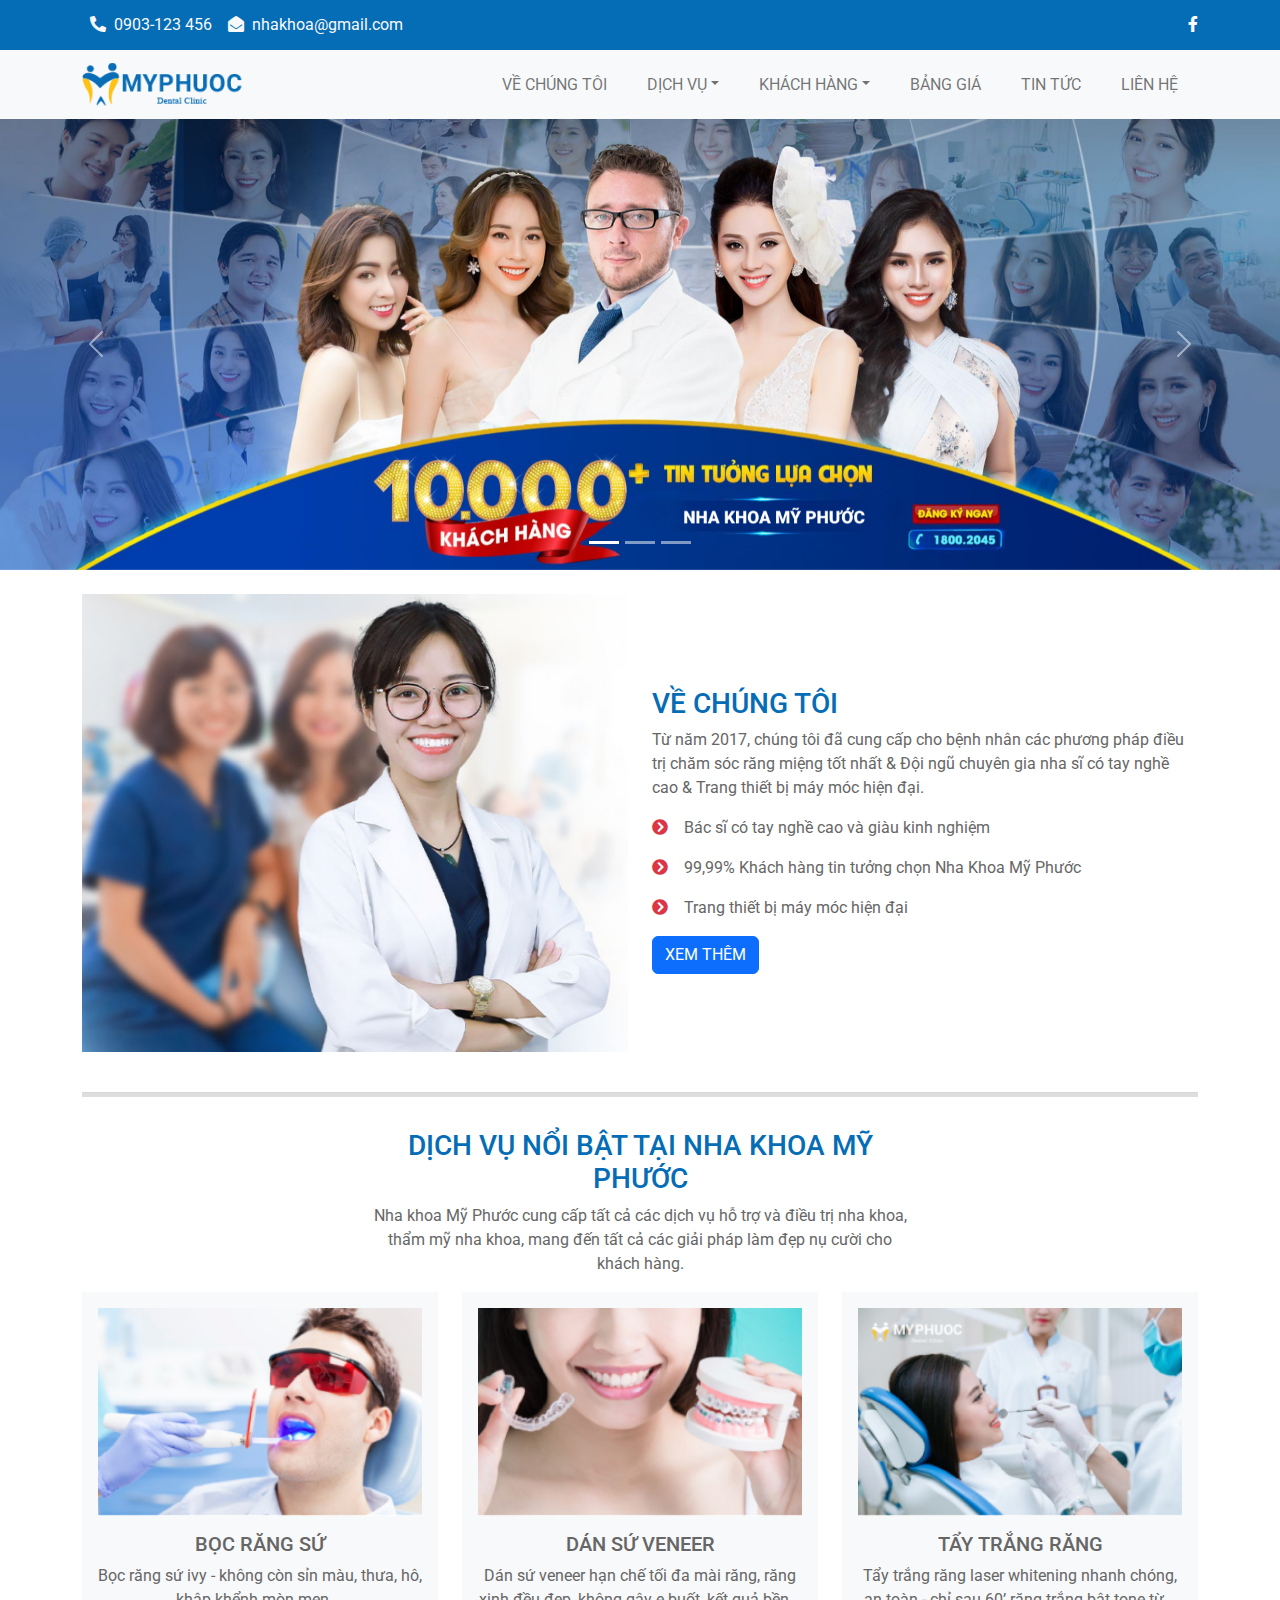
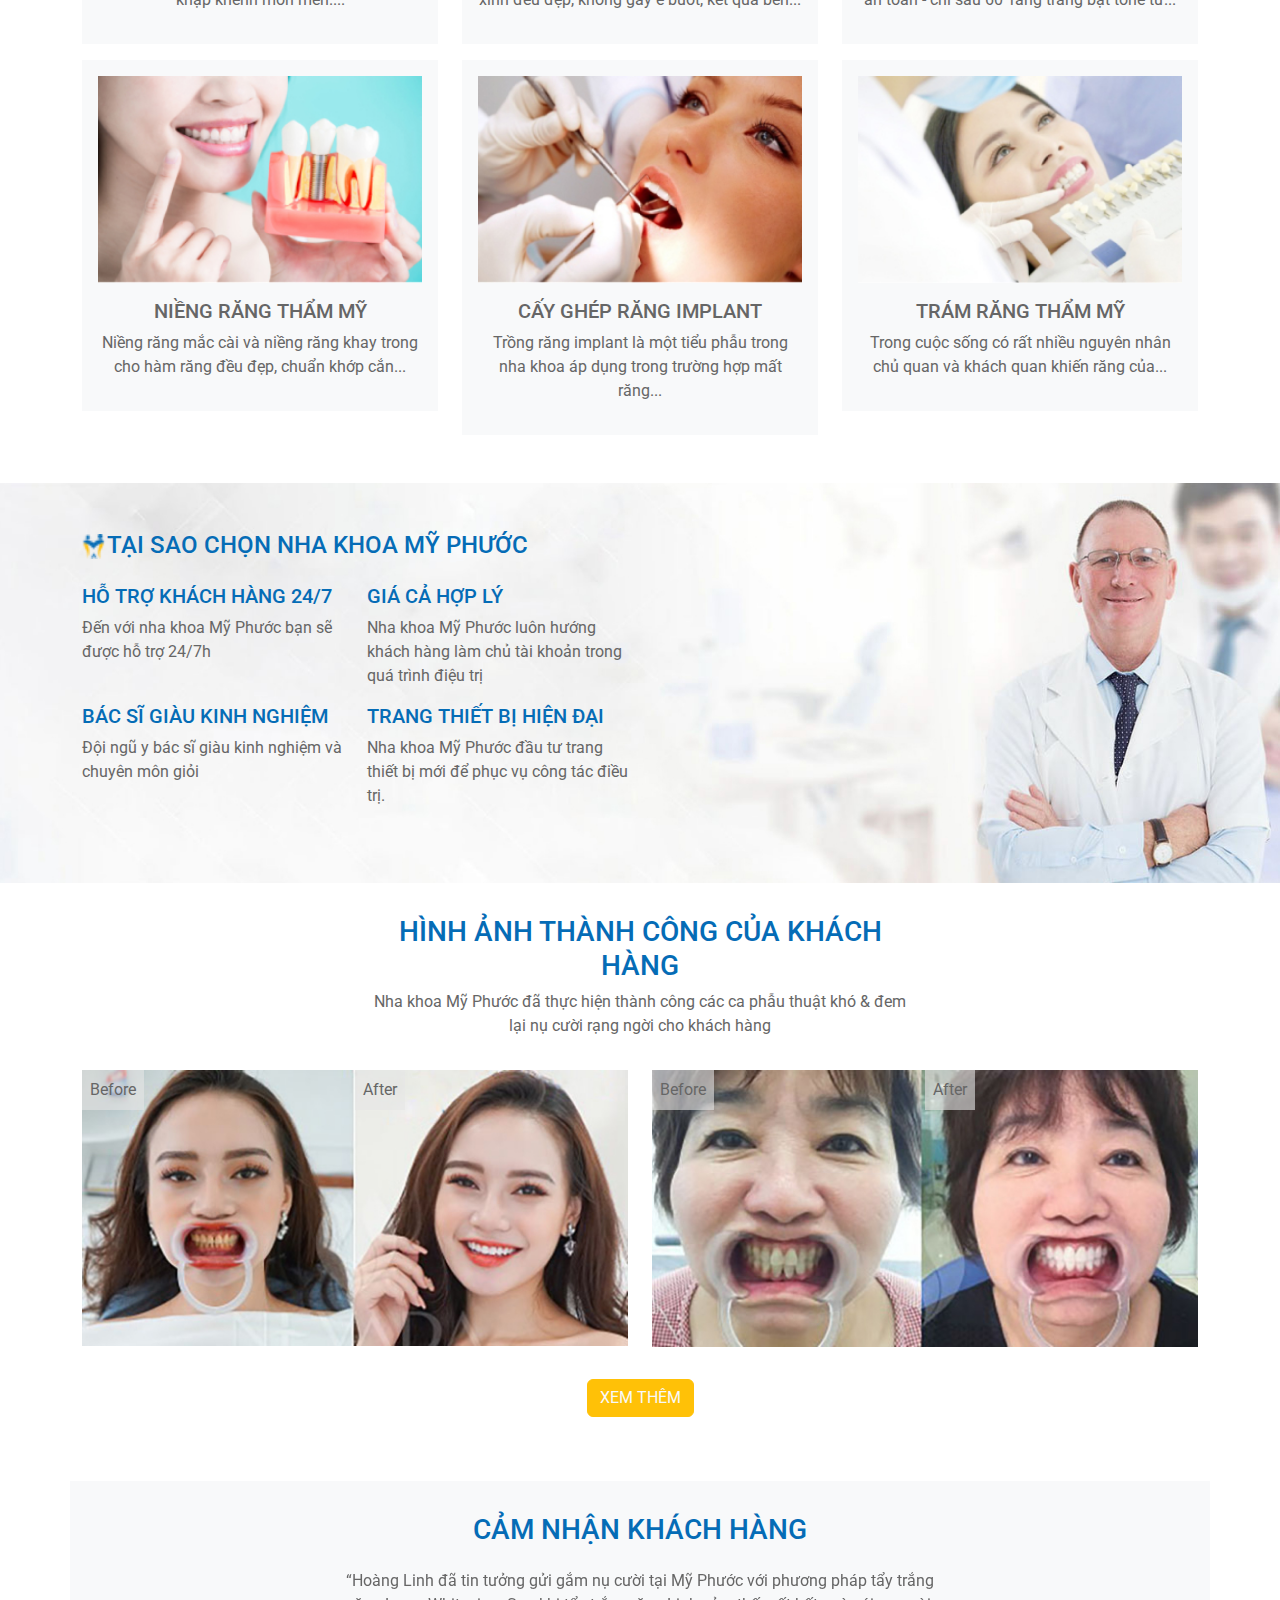
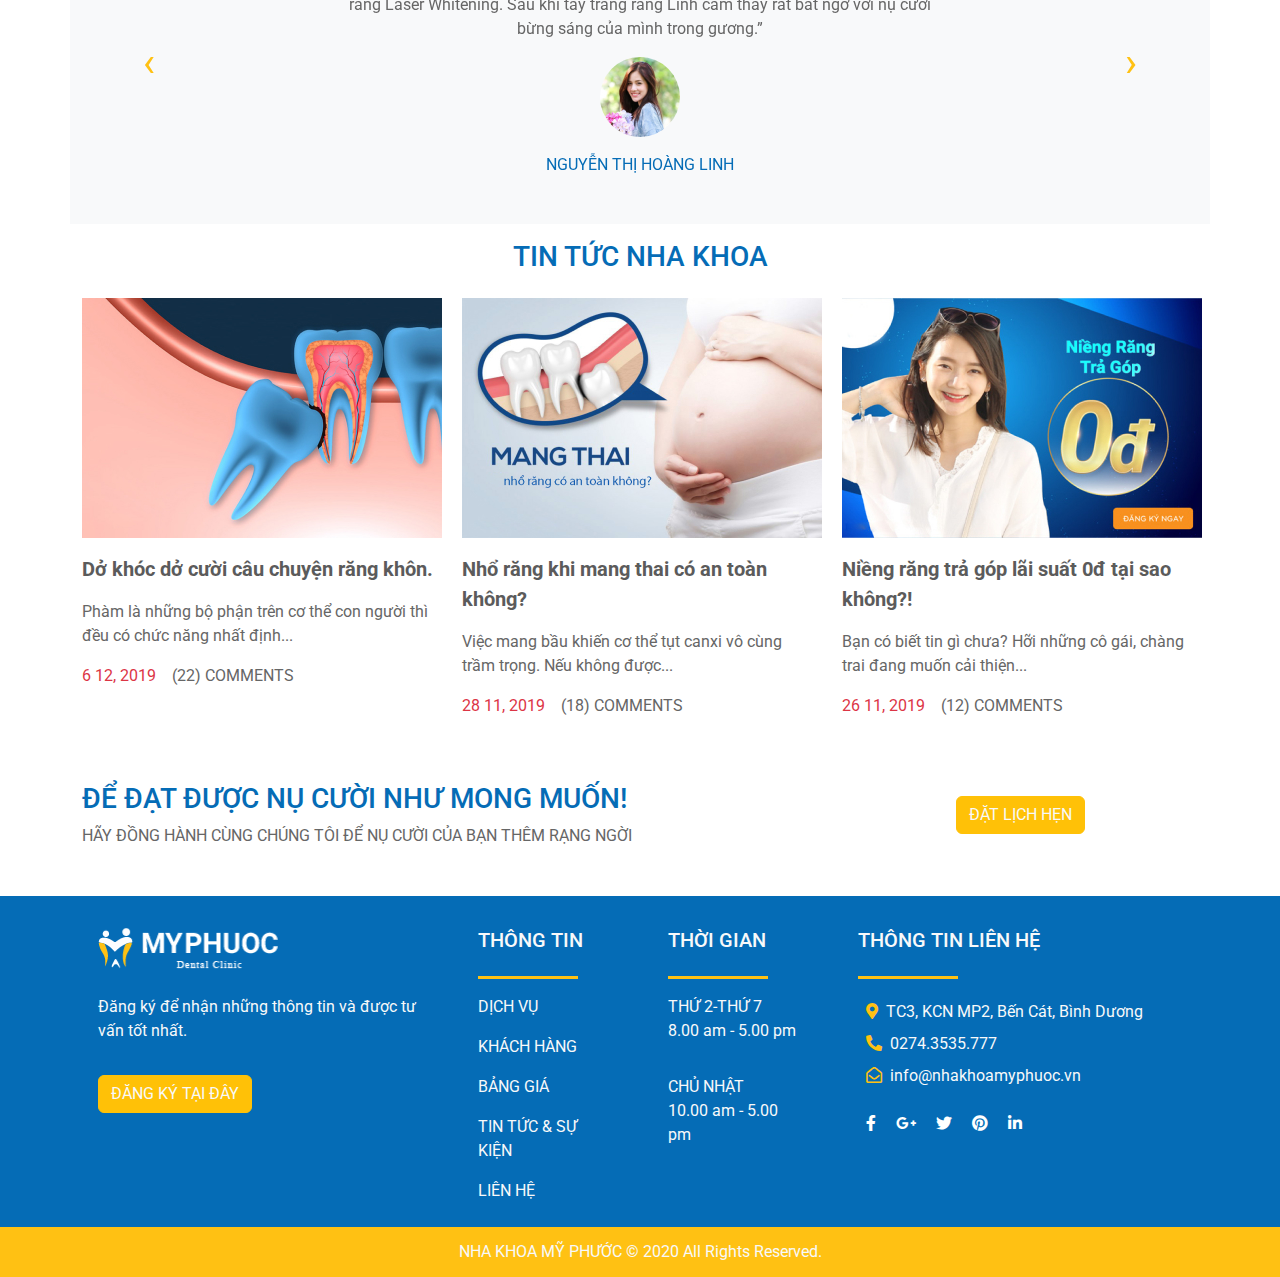
<file: index.html>
<!doctype html>
<html>
<head>
<meta charset="utf-8">
<meta name="viewport" content="width=device-width, initial-scale=1">
<title>Nha Khoa My Phuoc</title>
	<link rel="stylesheet" href="css/all.min.css">
	<link rel="stylesheet" href="css/bootstrap.css">
	<link rel="stylesheet" href="css/style.css">
	<script src="js/bootstrap.bundle.min.js"></script>
	<link rel="preconnect" href="https://fonts.googleapis.com">
	<link rel="preconnect" href="https://fonts.gstatic.com" crossorigin>
	<link href="https://fonts.googleapis.com/css2?family=Roboto:ital,wght@0,100;0,300;0,400;0,500;0,700;0,900;1,100;1,300;1,400;1,500;1,700;1,900&display=swap" rel="stylesheet">
	<link rel="icon" href="images/icon_logo 1.png" type="image/x-icon">
	<link rel="stylesheet" href="css/owl.carousel.css">
	<link rel="stylesheet" href="css/owl.theme.default.css">
</head>

<body>
	<div class="top-bar bg-primary">
		<div class="container text-light d-flex justify-content-between">
			<span><i class="fas fa-phone-alt m-2"></i>0903-123 456<i class="fas fa-envelope-open ms-3 m-2"></i>nhakhoa@gmail.com</span>
			<span><a href=""><i class="fab fa-facebook-f"></i></a></span>
		</div>
	</div>
	<!--xong top-bar-->
	<nav class="navbar navbar-expand-lg bg-light">
  <div class="container"><!--xoa "fluid" de noi dung nam trong container-->
    <a class="navbar-brand" href="#"><img src="images/LOGO 2 MPHUOCHC 1.png" alt=""></a>
    <button class="navbar-toggler" type="button" data-bs-toggle="collapse" data-bs-target="#navbarSupportedContent" aria-controls="navbarSupportedContent" aria-expanded="false" aria-label="Toggle navigation">
      <span class="navbar-toggler-icon"></span>
    </button>
    <div class="collapse navbar-collapse" id="navbarSupportedContent">
      <ul class="navbar-nav ms-auto mb-2 mb-lg-0"><!--sua "me" thanh "ms" de noi dung sang phai-->
        <li class="nav-item">
          <a class="nav-link" href="about.html">VỀ CHÚNG TÔI</a>
        </li>
        <li class="nav-item dropdown">
          <a class="nav-link dropdown-toggle" href="#" role="button" data-bs-toggle="dropdown" aria-expanded="false">DỊCH VỤ</a>
          <ul class="dropdown-menu">
            <li><a class="dropdown-item" href="dichvu-trangcon.html">BỌC RĂNG SỨ</a></li>
            <li><a class="dropdown-item" href="#">RĂNG SỨ THẨM MỸ</a></li>
            <li><a class="dropdown-item" href="#">TRỒNG IMPLANT</a></li>
			<li><a class="dropdown-item" href="#">NIỀNG RĂNG</a></li>
            <li><a class="dropdown-item" href="#">LẤY CAO RĂNG</a></li>
			  <!--Bo dong <li><hr class="dropdown-divider"></li> -->
			<li><a class="dropdown-item" href="#">TRÁM RĂNG THẨM MỸ</a></li>
          </ul>
        </li>
		 <li class="nav-item dropdown">
          <a class="nav-link dropdown-toggle" href="#" role="button" data-bs-toggle="dropdown" aria-expanded="false">KHÁCH HÀNG</a>
          <ul class="dropdown-menu">
            <li><a class="dropdown-item" href="hinh.html">HÌNH ẢNH</a></li>
            <li><a class="dropdown-item" href="camnhan.html">CẢM NHẬN</a></li>
          </ul>
        </li>
        <li class="nav-item">
          <a class="nav-link" href="#">BẢNG GIÁ</a>
        </li>
		 <li class="nav-item">
          <a class="nav-link" href="tintuc-sukien.html">TIN TỨC</a>
        </li>
		 <li class="nav-item">
          <a class="nav-link" href="lienhe.html">LIÊN HỆ</a>
        </li>
      </ul>
    </div>
  </div>
</nav>
<main>
	<!--banner xoay vong-->
	<div id="carouselExampleIndicators" class="carousel slide" data-bs-ride="carousel">
  <div class="carousel-indicators">
    <button type="button" data-bs-target="#carouselExampleIndicators" data-bs-slide-to="0" class="active" aria-current="true" aria-label="Slide 1"></button>
    <button type="button" data-bs-target="#carouselExampleIndicators" data-bs-slide-to="1" aria-label="Slide 2"></button>
    <button type="button" data-bs-target="#carouselExampleIndicators" data-bs-slide-to="2" aria-label="Slide 3"></button>
  </div>
  <div class="carousel-inner">
    <div class="carousel-item active">
      <img src="images/slide1.jpg" class="d-block w-100" alt="...">
    </div>
    <div class="carousel-item">
      <img src="images/slide2.jpg" class="d-block w-100" alt="...">
    </div>
    <div class="carousel-item">
      <img src="images/slide3.jpg" class="d-block w-100" alt="...">
    </div>
  </div>
  <button class="carousel-control-prev" type="button" data-bs-target="#carouselExampleIndicators" data-bs-slide="prev">
    <span class="carousel-control-prev-icon" aria-hidden="true"></span>
    <span class="visually-hidden">Previous</span>
  </button>
  <button class="carousel-control-next" type="button" data-bs-target="#carouselExampleIndicators" data-bs-slide="next">
    <span class="carousel-control-next-icon" aria-hidden="true"></span>
    <span class="visually-hidden">Next</span>
  </button>
</div>
	<section id="about">
		<div class="container">
			<div class="row py-4 d-flex align-items-center">
				<div class="col-lg-6">
					<img src="images/about-pic 1.jpg" alt="" class="img-fluid">
				</div>
				<div class="col-lg-6">
					<h3 class="text-primary pt-3">VỀ CHÚNG TÔI</h3>
					<p>Từ năm 2017, chúng tôi đã cung cấp cho bệnh nhân các phương pháp điều trị chăm sóc răng miệng tốt nhất & Đội ngũ chuyên gia nha sĩ có tay nghề cao & Trang thiết bị máy móc hiện đại.</p>
					<p><i class="fas fa-chevron-circle-right text-danger me-3"></i>Bác sĩ có tay nghề cao và giàu kinh nghiệm</p>
					<p><i class="fas fa-chevron-circle-right text-danger me-3"></i>99,99% Khách hàng tin tưởng chọn Nha Khoa Mỹ Phước</p>
					<p><i class="fas fa-chevron-circle-right text-danger me-3"></i>Trang thiết bị máy móc hiện đại</p>
					<button type="button" class="btn btn-primary">XEM THÊM</button>
				</div>
			</div>
			<hr style="height: 5px; background-color: gray"><!--Tag <hr /> tạo một đường nằm ngang, bên trong trang HTML-->
		</div>
	</section>
	<section id="service">
		<div class="container py-3">
			<div class="row d-flex justify-content-center">
				<div class="col-lg-6">
					<h3 class="text-center text-primary">DỊCH VỤ NỔI BẬT TẠI NHA KHOA MỸ PHƯỚC</h3>
					<p class="text-center">Nha khoa Mỹ Phước cung cấp tất cả các dịch vụ hỗ trợ và điều trị nha khoa, thẩm mỹ nha khoa, mang đến tất cả các giải pháp làm đẹp nụ cười cho khách hàng.</p>
				</div>
			</div>
			<div class="row">
				<div class="col-12 col-sm-6 col-md-6 col-lg-4 mb-3">
					<div class="bg-light text-center p-3">
						<img src="images/dv_img2 1.jpg" alt="" class="img-fluid">
						<h5 class="pt-3"><a href="#">BỌC RĂNG SỨ</a></h5>
						<p>Bọc răng sứ ivy - không còn sỉn màu, thưa, hô, khập khểnh mòn men....</p>
					</div>
				</div>
				<div class="col-12 col-sm-6 col-md-6 col-lg-4 mb-3">
					<div class="bg-light text-center p-3">
						<img src="images/dv_img3 1.jpg" alt="" class="img-fluid">
						<h5 class="pt-3"><a href="#">DÁN SỨ VENEER</a></h5>
						<p>Dán sứ veneer hạn chế tối đa mài răng, răng xinh đều đẹp, không gây e buốt, kết quả bền...</p>
					</div>
				</div>
				<div class="col-12 col-sm-6 col-md-6 col-lg-4 mb-3">
					<div class="bg-light text-center p-3">
						<img src="images/dv_img4 1.jpg" alt="" class="img-fluid">
						<h5 class="pt-3"><a href="#">TẨY TRẮNG RĂNG</a></h5>
						<p>Tẩy trắng răng laser whitening nhanh chóng, an toàn - chỉ sau 60’ răng trắng bật tone từ...</p>
					</div>
				</div>
				<div class="col-12 col-sm-6 col-md-6 col-lg-4 mb-3">
					<div class="bg-light text-center p-3">
						<img src="images/dv_img5 1.jpg" alt="" class="img-fluid">
						<h5 class="pt-3"><a href="#">NIỀNG RĂNG THẨM MỸ</a></h5>
						<p>Niềng răng mắc cài và niềng răng khay trong cho hàm răng đều đẹp, chuẩn khớp cắn...</p>
					</div>
				</div>
				<div class="col-12 col-sm-6 col-md-6 col-lg-4 mb-3">
					<div class="bg-light text-center p-3">
						<img src="images/dv_img6 1.jpg" alt="" class="img-fluid">
						<h5 class="pt-3"><a href="#">CẤY GHÉP RĂNG IMPLANT</a></h5>
						<p>Trồng răng implant là một tiểu phẫu trong nha khoa áp dụng trong trường hợp mất răng...</p>
					</div>
				</div>
				<div class="col-12 col-sm-6 col-md-6 col-lg-4 mb-3">
					<div class="bg-light text-center p-3">
						<img src="images/dv_img1 1.jpg" alt="" class="img-fluid">
						<h5 class="pt-3"><a href="#">TRÁM RĂNG THẨM MỸ</a></h5>
						<p>Trong cuộc sống có rất nhiều nguyên nhân chủ quan và khách quan khiến răng của...</p>
					</div>
				</div>
			</div>
		</div>
	</section>
	<section id="why" class="my-3">
		<div class="container py-5">
			<div class="row">
			<div class="col-lg-6">		
			<h4 class="text-primary"><img src="images/icon_logo 1.png" alt="" width="25" height="25">TẠI SAO CHỌN NHA KHOA MỸ PHƯỚC</h4>
			<div class="row pt-3">
				<div class="col-lg-6">
					<h5 class="text-primary">HỖ TRỢ KHÁCH HÀNG 24/7</h5>
					<p>Đến với nha khoa Mỹ Phước bạn sẽ được hỗ trợ 24/7h</p>
				</div>
				<div class="col-lg-6">
					<h5 class="text-primary">GIÁ CẢ HỢP LÝ</h5>
					<p>Nha khoa Mỹ Phước luôn hướng khách hàng làm chủ tài khoản trong quá trình điệu trị</p>
				</div>
			</div>
			<div class="row">
				<div class="col-lg-6">
					<h5 class="text-primary">BÁC SĨ GIÀU KINH NGHIỆM</h5>
					<p>Đội ngũ y bác sĩ giàu kinh nghiệm và chuyên môn giỏi</p>
				</div>
				<div class="col-lg-6">
					<h5 class="text-primary">TRANG THIẾT BỊ HIỆN ĐẠI</h5>
					<p>Nha khoa Mỹ Phước đầu tư trang thiết bị mới để phục vụ công tác điều trị.</p>
				</div>
			</div>
		</div>
			</div>
			</div>
	</section>
	<section id="hinh">
		<div class="container py-3">
			<div class="row d-flex justify-content-center">
				<div class="col-lg-6 text-center">
					<h3 class="text-primary">HÌNH ẢNH THÀNH CÔNG CỦA KHÁCH HÀNG</h3>
					<p>Nha khoa Mỹ Phước đã thực hiện thành công các ca phẫu thuật khó & đem lại nụ cười rạng ngời cho khách hàng</p>
				</div>
			</div>
			<div class="row pt-3">
					<div class="col-lg-6 mb-3">
						<div class="box-cha">
							<img src="images/gallery-img-1 1.jpg" alt="" class="img-fluid">
							<div class="truoc">Before</div>
							<div class="sau">After</div>
						</div>
					</div>
					<div class="col-lg-6 mb-3">
						<div class="box-cha">
							<img src="images/gallery-img-2 1.jpg" alt="" class="img-fluid">
							<div class="truoc">Before</div>
							<div class="sau">After</div>
						</div>
					</div>
			</div>
			<p class="text-center py-3">
				<button type="button" class="btn btn-warning text-light">XEM THÊM</button>
			</p>
		</div>
	</section>
	<section id="cam-nhan" class="my-3">
		<div class="container">
			<div class="row">
				<div class="bg-light py-3">
					<h3 class="text-primary text-center pt-3">CẢM NHẬN KHÁCH HÀNG</h3>
					<div class="owl-carousel owl-theme" id="cn">
						<div class="item">
							<div class="noi-dung">
								<p>“Hoàng Linh đã tin tưởng gửi gắm nụ cười tại Mỹ Phước với phương pháp tẩy trắng răng Laser Whitening. Sau khi tẩy trắng răng Linh cảm thấy rất bất ngờ với nụ cười bừng sáng của mình trong gương.” </p>
								<img src="images/kh1.jpg" alt="" class="rounded-circle">
								<p class="text-primary pt-3">NGUYỄN THỊ HOÀNG LINH</p>
							</div>	
						</div>
						<div class="item">
							<div class="noi-dung">
								<p>“Bọc răng sứ chính là cơ duyên và là sự lựa chọn sáng suốt của tôi” Mình cũng khá đắn đo vì nhiều người cho rằng bọc răng sứ đau lắm. Nhưng sau khi bọc răng sứ, mình lại không thấy như vậy.”</p>
								<img src="images/kh2.png" alt="" class="rounded-circle">
								<p class="text-primary pt-3">NGUYỄN THỊ ÁI</p>
							</div>
						</div>
						<div class="item">
							<div class="noi-dung">
								<p>“Được một vài người bạn giới thiệu, mình đã lựa chọn Nha khoa Mỹ Phước với công nghệ bọc răng sứ Invy Ultra 3P. Quá trình bọc răng lại khá nhẹ nhàng. Chỉ sau 2 lần hẹn bác sĩ, mình đã sở hữu hàm răng vô cùng hoàn hảo”</p>
								<img src="images/kh3.jpg" alt="" class="rounded-circle">
								<p class="text-primary pt-3">NGUYỄN TRỌNG HÙNG</p>
							</div>
						</div>
					</div>
				</div>
			</div>
		</div>
	</section>
	<section id="tin-tuc" class="my-3">
		<div class="container">
			<h3 class="text-primary text-center pb-3">TIN TỨC NHA KHOA</h3>
			<div class="row">
				<div class="col-lg-4 mb-3">
					<img src="images/post-img-small-1 1.jpg" alt="">
					<p class="pt-3"><a href="#">Dở khóc dở cười câu chuyện răng khôn.</a></p>
					<p>Phàm là những bộ phận trên cơ thể con người thì đều có chức năng nhất định...</p>
					<p><span class="text-danger me-3">6 12, 2019</span><span>(22) COMMENTS</span></p>
				</div>
				<div class="col-lg-4 mb-3">
					<img src="images/post-img-small-2 1.jpg" alt="">
					<p class="pt-3"><a href="tintuc-sukien-trangcon.html">Nhổ răng khi mang thai có an toàn không?</a></p>
					<p>Việc mang bầu khiến cơ thể tụt canxi vô cùng trầm trọng. Nếu không được...</p>
					<p><span class="text-danger me-3">28 11, 2019</span><span>(18) COMMENTS</span></p>
				</div>
				<div class="col-lg-4 mb-3">
					<img src="images/post-img-small-3 1.jpg" alt="">
					<p class="pt-3"><a href="#">Niềng răng trả góp lãi suất 0đ tại sao không?!</a></p>
					<p>Bạn có biết tin gì chưa? Hỡi những cô gái, chàng trai đang muốn cải thiện...</p>
					<p><span class="text-danger me-3">26 11, 2019</span><span>(12) COMMENTS</span></p>
				</div>
			</div>
		</div>
	</section>
	<section id="dat-lich">
		<div class="container py-3">
			<div class="row d-flex align-items-center">
				<div class="col-lg-8 mb-3">
					<h3 class="text-primary">ĐỂ ĐẠT ĐƯỢC NỤ CƯỜI NHƯ MONG MUỐN!</h3>
					<p>HÃY ĐỒNG HÀNH CÙNG CHÚNG TÔI ĐỂ NỤ CƯỜI CỦA BẠN THÊM RẠNG NGỜI</p>
				</div>
				<div class="col-lg-4 mb-3">
					<p class="text-center"><button type="button" class="btn btn-warning text-light">ĐẶT LỊCH HẸN</button></p><!--nhet vo the <p> de nut nam giua-->
				</div>
			</div>
		</div>
	</section>
</main>
<footer class="bg-primary text-light">
	<div class="container">
		<div class="row">
			<div class="col-12 col-sm-6 col-md-6 col-lg-4">
				<div class="p-3">
					<a href="#"><img src="images/logo_footer.png" alt="" class="pt-3"></a>
					<p class="pt-4">Đăng ký để nhận những thông tin và được tư vấn tốt nhất.</p>
					<button type="button" class="btn btn-warning text-light mt-3">ĐĂNG KÝ TẠI ĐÂY</button>
				</div>
			</div>
			<div class="col-12 col-sm-6 col-md-6 col-lg-2">
				<div class="p-3">
					<h5 class="pt-3">THÔNG TIN</h5>
					<div class="gach-chan pt-3"></div>
					<ul class="navbar-nav">
						<li class="nav-item"><a href="dichvu.html" class="nav-link pt-3">DỊCH VỤ </a></li>
						<li class="nav-item"><a href="hinh.html" class="nav-link">KHÁCH HÀNG </a></li>
						<li class="nav-item"><a href="#" class="nav-link">BẢNG GIÁ </a></li>
						<li class="nav-item"><a href="tintuc-sukien.html" class="nav-link">TIN TỨC & SỰ KIỆN </a></li>
						<li class="nav-item"><a href="lienhe.html" class="nav-link">LIÊN HỆ </a></li>
					</ul>
				</div>
			</div>
			<div class="col-12 col-sm-6 col-md-6 col-lg-2">
				<div class="p-3">
					<h5 class="pt-3">THỜI GIAN</h5>
					<div class="gach-chan pt-3"></div>
					<p class="pt-3">THỨ 2-THỨ 7<br>8.00 am - 5.00 pm</p>
					<p class="pt-3">CHỦ NHẬT<br>10.00 am - 5.00 pm</p>
				</div>
			</div>
			<div class="col-12 col-sm-6 col-md-6 col-lg-4">
				<div class="p-3">
					<h5 class="pt-3">THÔNG TIN LIÊN HỆ</h5>
					<div class="gach-chan pt-3"></div>
					<p class="pt-3"><i class="fas fa-map-marker-alt m-2 text-warning"></i>TC3, KCN MP2, Bến Cát, Bình Dương<br>
					<i class="fas fa-phone-alt m-2 text-warning"></i>0274.3535.777<br>
					<i class="far fa-envelope-open m-2 text-warning"></i>info@nhakhoamyphuoc.vn</p>
					<div class="icon">
						<a href=""><i class="fab fa-facebook-f m-2"></i></a>
						<a href=""><i class="fab fa-google-plus-g m-2"></i></a>
						<a href=""><i class="fab fa-twitter m-2"></i></a>
						<a href=""><i class="fab fa-pinterest m-2"></i></a>
						<a href=""><i class="fab fa-linkedin-in m-2"></i></a>
					</div>
				</div>
			</div>
		</div>
	</div>
	<div class="bottom-bar">
		<p>NHA KHOA MỸ PHƯỚC © 2020 All Rights Reserved.</p>
	</div>
</footer>
<script src="js/jquery-3.6.0.min.js"></script>
<script src="js/owl.carousel.js"></script>
<script src="js/control.js"></script>
</body>
</html>
</file>
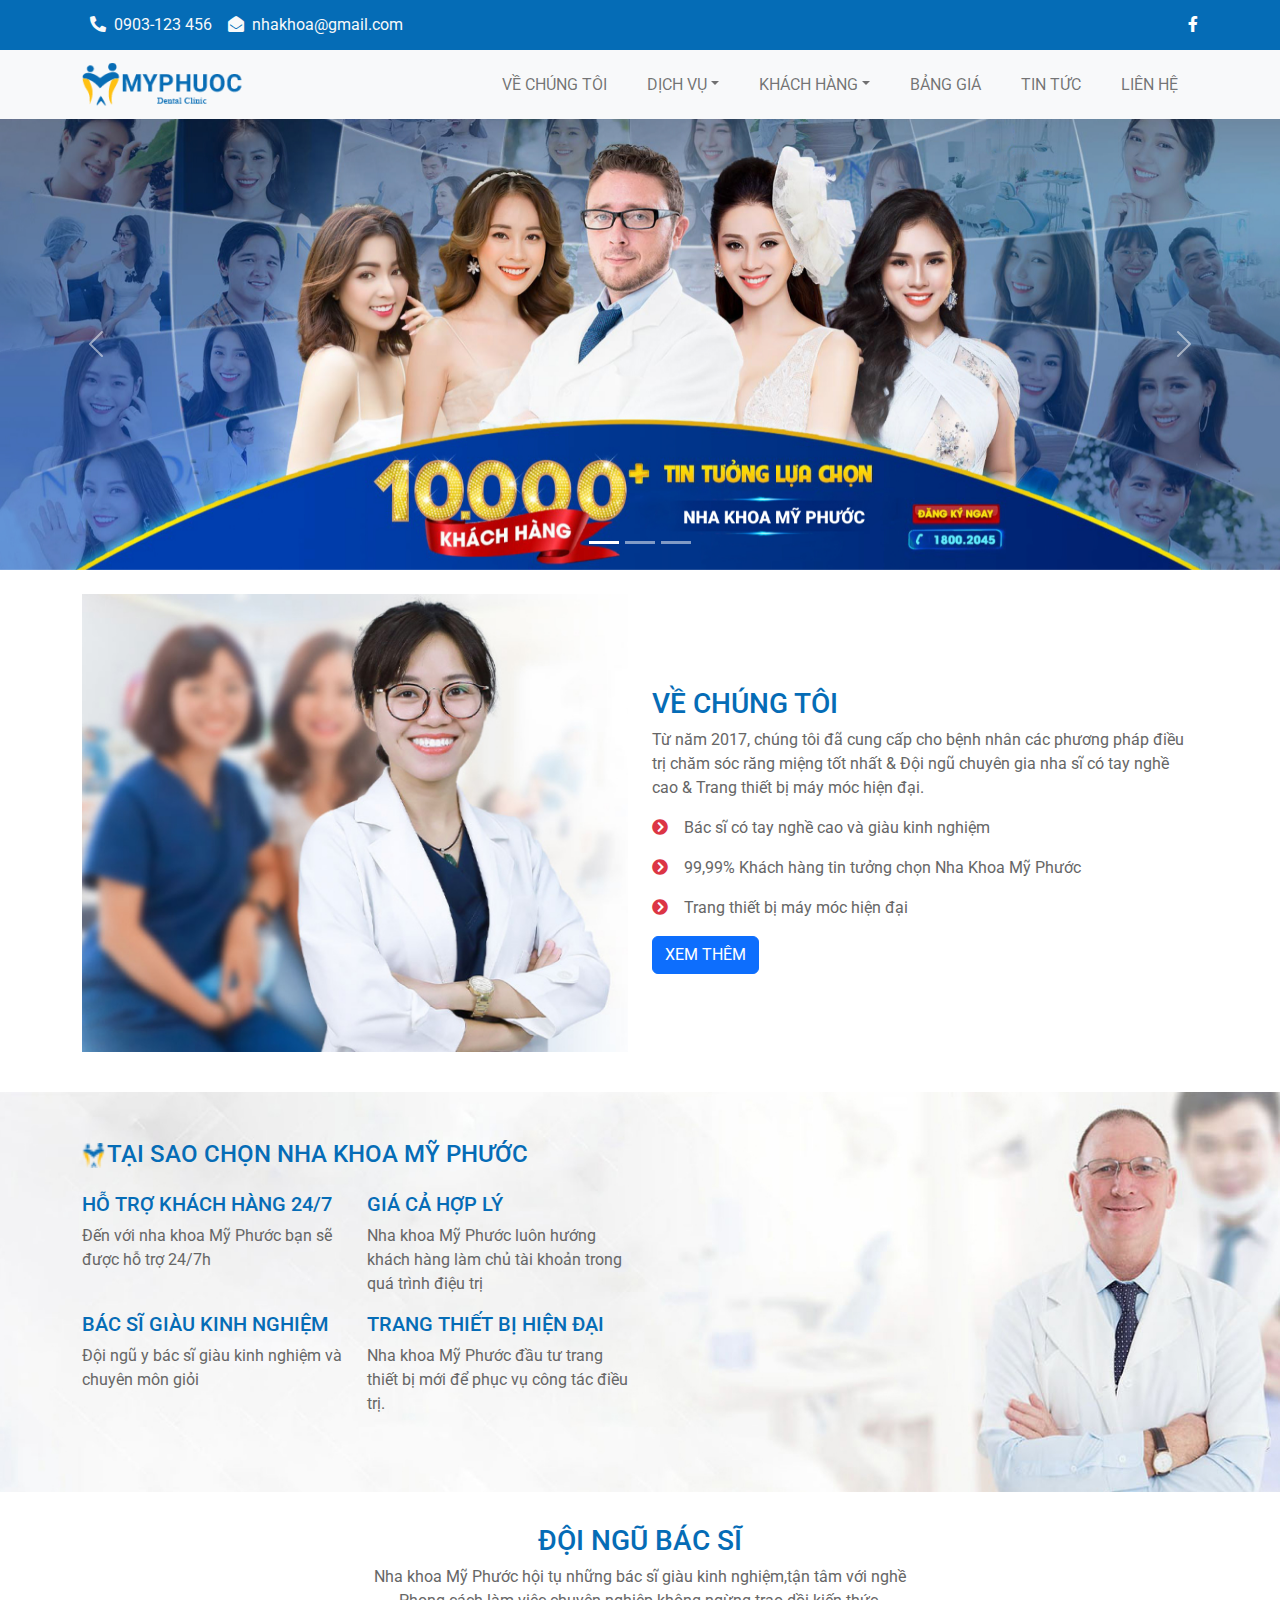
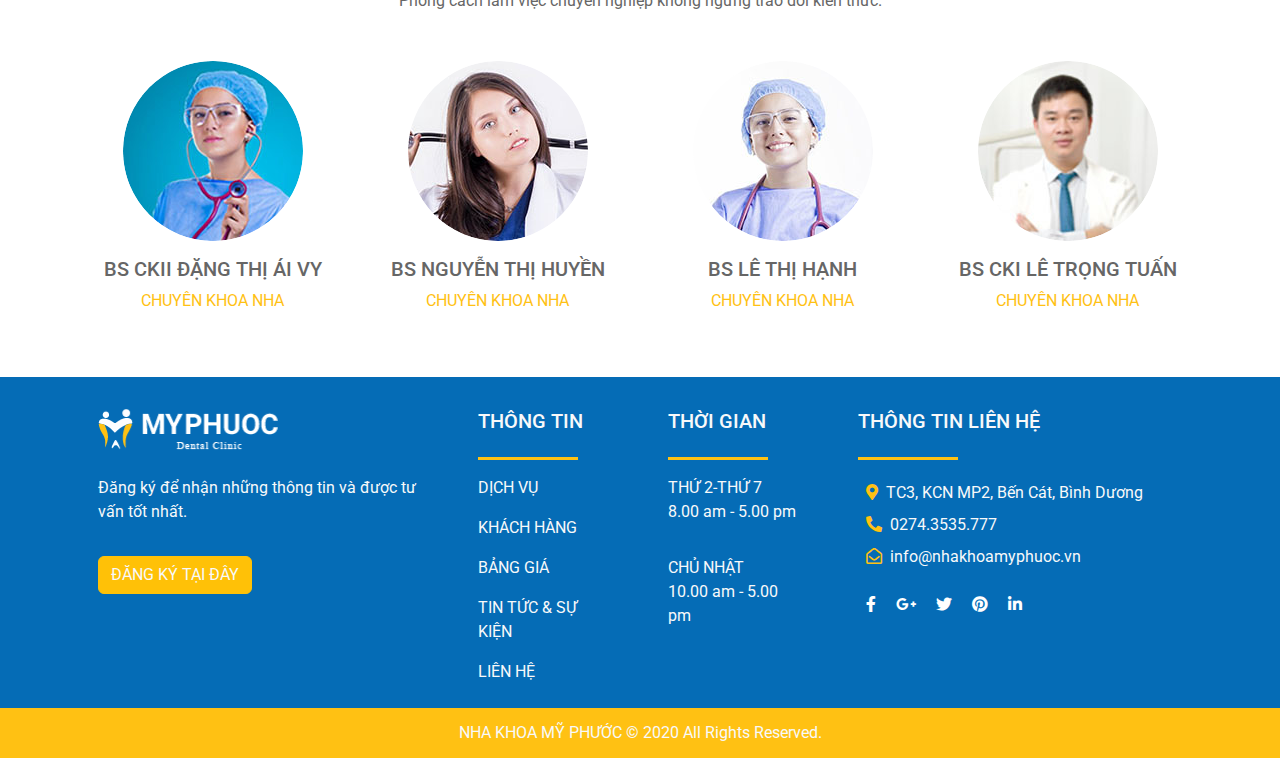
<file: about.html>
<!doctype html>
<html>
<head>
<meta charset="utf-8">
<meta name="viewport" content="width=device-width, initial-scale=1">
<title>Nha Khoa My Phuoc</title>
	<link rel="stylesheet" href="css/all.min.css">
	<link rel="stylesheet" href="css/bootstrap.css">
	<link rel="stylesheet" href="css/style.css">
	<script src="js/bootstrap.bundle.min.js"></script>
	<link rel="preconnect" href="https://fonts.googleapis.com">
	<link rel="preconnect" href="https://fonts.gstatic.com" crossorigin>
	<link href="https://fonts.googleapis.com/css2?family=Roboto:ital,wght@0,100;0,300;0,400;0,500;0,700;0,900;1,100;1,300;1,400;1,500;1,700;1,900&display=swap" rel="stylesheet">
	<link rel="icon" href="images/icon_logo 1.png" type="image/x-icon">
	<link rel="stylesheet" href="css/owl.carousel.css">
	<link rel="stylesheet" href="css/owl.theme.default.css">
</head>

<body>
	<div class="top-bar bg-primary">
		<div class="container text-light d-flex justify-content-between">
			<span><i class="fas fa-phone-alt m-2"></i>0903-123 456<i class="fas fa-envelope-open ms-3 m-2"></i>nhakhoa@gmail.com</span>
			<span><a href=""><i class="fab fa-facebook-f"></i></a></span>
		</div>
	</div>
	<!--xong top-bar-->
	<nav class="navbar navbar-expand-lg bg-light">
  <div class="container"><!--xoa "fluid" de noi dung nam trong container-->
    <a class="navbar-brand" href="index.html"><img src="images/LOGO 2 MPHUOCHC 1.png" alt=""></a>
    <button class="navbar-toggler" type="button" data-bs-toggle="collapse" data-bs-target="#navbarSupportedContent" aria-controls="navbarSupportedContent" aria-expanded="false" aria-label="Toggle navigation">
      <span class="navbar-toggler-icon"></span>
    </button>
    <div class="collapse navbar-collapse" id="navbarSupportedContent">
      <ul class="navbar-nav ms-auto mb-2 mb-lg-0"><!--sua "me" thanh "ms" de noi dung sang phai-->
        <li class="nav-item">
          <a class="nav-link" href="#">VỀ CHÚNG TÔI</a>
        </li>
        <li class="nav-item dropdown">
          <a class="nav-link dropdown-toggle" href="#" role="button" data-bs-toggle="dropdown" aria-expanded="false">DỊCH VỤ</a>
          <ul class="dropdown-menu">
            <li><a class="dropdown-item" href="dichvu-trangcon.html">BỌC RĂNG SỨ</a></li>
            <li><a class="dropdown-item" href="#">RĂNG SỨ THẨM MỸ</a></li>
            <li><a class="dropdown-item" href="#">TRỒNG IMPLANT</a></li>
			<li><a class="dropdown-item" href="#">NIỀNG RĂNG</a></li>
            <li><a class="dropdown-item" href="#">LẤY CAO RĂNG</a></li>
			  <!--Bo dong <li><hr class="dropdown-divider"></li> -->
			<li><a class="dropdown-item" href="#">TRÁM RĂNG THẨM MỸ</a></li>
          </ul>
        </li>
		 <li class="nav-item dropdown">
          <a class="nav-link dropdown-toggle" href="#" role="button" data-bs-toggle="dropdown" aria-expanded="false">KHÁCH HÀNG</a>
          <ul class="dropdown-menu">
            <li><a class="dropdown-item" href="hinh.html">HÌNH ẢNH</a></li>
            <li><a class="dropdown-item" href="camnhan.html">CẢM NHẬN</a></li>
          </ul>
        </li>
        <li class="nav-item">
          <a class="nav-link" href="#">BẢNG GIÁ</a>
        </li>
		 <li class="nav-item">
          <a class="nav-link" href="tintuc-sukien.html">TIN TỨC</a>
        </li>
		 <li class="nav-item">
          <a class="nav-link" href="lienhe.html">LIÊN HỆ</a>
        </li>
      </ul>
    </div>
  </div>
</nav>
<main>
	<!--banner xoay vong-->
	<div id="carouselExampleIndicators" class="carousel slide" data-bs-ride="carousel">
  <div class="carousel-indicators">
    <button type="button" data-bs-target="#carouselExampleIndicators" data-bs-slide-to="0" class="active" aria-current="true" aria-label="Slide 1"></button>
    <button type="button" data-bs-target="#carouselExampleIndicators" data-bs-slide-to="1" aria-label="Slide 2"></button>
    <button type="button" data-bs-target="#carouselExampleIndicators" data-bs-slide-to="2" aria-label="Slide 3"></button>
  </div>
  <div class="carousel-inner">
    <div class="carousel-item active">
      <img src="images/slide1.jpg" class="d-block w-100" alt="...">
    </div>
    <div class="carousel-item">
      <img src="images/slide2.jpg" class="d-block w-100" alt="...">
    </div>
    <div class="carousel-item">
      <img src="images/slide3.jpg" class="d-block w-100" alt="...">
    </div>
  </div>
  <button class="carousel-control-prev" type="button" data-bs-target="#carouselExampleIndicators" data-bs-slide="prev">
    <span class="carousel-control-prev-icon" aria-hidden="true"></span>
    <span class="visually-hidden">Previous</span>
  </button>
  <button class="carousel-control-next" type="button" data-bs-target="#carouselExampleIndicators" data-bs-slide="next">
    <span class="carousel-control-next-icon" aria-hidden="true"></span>
    <span class="visually-hidden">Next</span>
  </button>
</div>
	<section id="about">
		<div class="container">
			<div class="row py-4 d-flex align-items-center">
				<div class="col-lg-6">
					<img src="images/about-pic 1.jpg" alt="" class="img-fluid">
				</div>
				<div class="col-lg-6">
					<h3 class="text-primary pt-3">VỀ CHÚNG TÔI</h3>
					<p>Từ năm 2017, chúng tôi đã cung cấp cho bệnh nhân các phương pháp điều trị chăm sóc răng miệng tốt nhất & Đội ngũ chuyên gia nha sĩ có tay nghề cao & Trang thiết bị máy móc hiện đại.</p>
					<p><i class="fas fa-chevron-circle-right text-danger me-3"></i>Bác sĩ có tay nghề cao và giàu kinh nghiệm</p>
					<p><i class="fas fa-chevron-circle-right text-danger me-3"></i>99,99% Khách hàng tin tưởng chọn Nha Khoa Mỹ Phước</p>
					<p><i class="fas fa-chevron-circle-right text-danger me-3"></i>Trang thiết bị máy móc hiện đại</p>
					<button type="button" class="btn btn-primary">XEM THÊM</button>
				</div>
			</div>
		</div>
	</section>
	<section id="why" class="my-3">
		<div class="container py-5">
			<div class="row">
			<div class="col-lg-6">		
			<h4 class="text-primary"><img src="images/icon_logo 1.png" alt="" width="25" height="25">TẠI SAO CHỌN NHA KHOA MỸ PHƯỚC</h4>
			<div class="row pt-3">
				<div class="col-lg-6">
					<h5 class="text-primary">HỖ TRỢ KHÁCH HÀNG 24/7</h5>
					<p>Đến với nha khoa Mỹ Phước bạn sẽ được hỗ trợ 24/7h</p>
				</div>
				<div class="col-lg-6">
					<h5 class="text-primary">GIÁ CẢ HỢP LÝ</h5>
					<p>Nha khoa Mỹ Phước luôn hướng khách hàng làm chủ tài khoản trong quá trình điệu trị</p>
				</div>
			</div>
			<div class="row">
				<div class="col-lg-6">
					<h5 class="text-primary">BÁC SĨ GIÀU KINH NGHIỆM</h5>
					<p>Đội ngũ y bác sĩ giàu kinh nghiệm và chuyên môn giỏi</p>
				</div>
				<div class="col-lg-6">
					<h5 class="text-primary">TRANG THIẾT BỊ HIỆN ĐẠI</h5>
					<p>Nha khoa Mỹ Phước đầu tư trang thiết bị mới để phục vụ công tác điều trị.</p>
				</div>
			</div>
		</div>
			</div>
			</div>
	</section>
	<section id="doi-ngu">
		<div class="container py-3">
			<div class="row d-flex justify-content-center">
				<div class="col-lg-6">
					<h3 class="text-center text-primary">ĐỘI NGŨ BÁC SĨ</h3>
					<p class="text-center">Nha khoa Mỹ Phước hội tụ những bác sĩ giàu kinh nghiệm,tận tâm với nghề<br>Phong cách làm việc chuyên nghiệp không ngừng trao dồi kiến thức.</p>
				</div>
			</div>
			<div class="row d-flex justify-content-between">
				<div class="col-12 col-sm-6 col-md-6 col-lg-3 my-3">
					<div class="text-center p-3">
						<img src="images/Mask Group.png" alt="" class="rounded-circle">
						<h5 class="pt-3">BS CKII ĐẶNG THỊ ÁI VY</h5>
						<p class="text-warning">CHUYÊN KHOA NHA</p>
					</div>
				</div>
				<div class="col-12 col-sm-6 col-md-6 col-lg-3 my-3">
					<div class="text-center p-3">
						<img src="images/Mask Group-1.png" alt="" class="rounded-circle">
						<h5 class="pt-3">BS NGUYỄN THỊ HUYỀN</h5>
						<p class="text-warning">CHUYÊN KHOA NHA</p>
					</div>
				</div>
				<div class="col-12 col-sm-6 col-md-6 col-lg-3 my-3">
					<div class="text-center p-3">
						<img src="images/Mask Group-2.png" alt="" class="rounded-circle">
						<h5 class="pt-3">BS LÊ THỊ HẠNH</h5>
						<p class="text-warning">CHUYÊN KHOA NHA</p>
					</div>
				</div>
				<div class="col-12 col-sm-6 col-md-6 col-lg-3 my-3">
					<div class="text-center p-3">
						<img src="images/Mask Group-3.png" alt="" class="rounded-circle">
						<h5 class="pt-3">BS CKI LÊ TRỌNG TUẤN</h5>
						<p class="text-warning">CHUYÊN KHOA NHA</p>
					</div>
				</div>
			</div>
		</div>
	</section>	
</main>
<footer class="bg-primary text-light">
	<div class="container">
		<div class="row">
			<div class="col-12 col-sm-6 col-md-6 col-lg-4">
				<div class="p-3">
					<a href="index.html"><img src="images/logo_footer.png" alt="" class="pt-3"></a>
					<p class="pt-4">Đăng ký để nhận những thông tin và được tư vấn tốt nhất.</p>
					<button type="button" class="btn btn-warning text-light mt-3">ĐĂNG KÝ TẠI ĐÂY</button>
				</div>
			</div>
			<div class="col-12 col-sm-6 col-md-6 col-lg-2">
				<div class="p-3">
					<h5 class="pt-3">THÔNG TIN</h5>
					<div class="gach-chan pt-3"></div>
					<ul class="navbar-nav">
						<li class="nav-item"><a href="dichvu.html" class="nav-link pt-3">DỊCH VỤ </a></li>
						<li class="nav-item"><a href="hinh.html" class="nav-link">KHÁCH HÀNG </a></li>
						<li class="nav-item"><a href="#" class="nav-link">BẢNG GIÁ </a></li>
						<li class="nav-item"><a href="tintuc-sukien.html" class="nav-link">TIN TỨC & SỰ KIỆN </a></li>
						<li class="nav-item"><a href="lienhe.html" class="nav-link">LIÊN HỆ </a></li>
					</ul>
				</div>
			</div>
			<div class="col-12 col-sm-6 col-md-6 col-lg-2">
				<div class="p-3">
					<h5 class="pt-3">THỜI GIAN</h5>
					<div class="gach-chan pt-3"></div>
					<p class="pt-3">THỨ 2-THỨ 7<br>8.00 am - 5.00 pm</p>
					<p class="pt-3">CHỦ NHẬT<br>10.00 am - 5.00 pm</p>
				</div>
			</div>
			<div class="col-12 col-sm-6 col-md-6 col-lg-4">
				<div class="p-3">
					<h5 class="pt-3">THÔNG TIN LIÊN HỆ</h5>
					<div class="gach-chan pt-3"></div>
					<p class="pt-3"><i class="fas fa-map-marker-alt m-2 text-warning"></i>TC3, KCN MP2, Bến Cát, Bình Dương<br>
					<i class="fas fa-phone-alt m-2 text-warning"></i>0274.3535.777<br>
					<i class="far fa-envelope-open m-2 text-warning"></i>info@nhakhoamyphuoc.vn</p>
					<div class="icon">
						<a href=""><i class="fab fa-facebook-f m-2"></i></a>
						<a href=""><i class="fab fa-google-plus-g m-2"></i></a>
						<a href=""><i class="fab fa-twitter m-2"></i></a>
						<a href=""><i class="fab fa-pinterest m-2"></i></a>
						<a href=""><i class="fab fa-linkedin-in m-2"></i></a>
					</div>
				</div>
			</div>
		</div>
	</div>
	<div class="bottom-bar">
		<p>NHA KHOA MỸ PHƯỚC © 2020 All Rights Reserved.</p>
	</div>
</footer>
<script src="js/jquery-3.6.0.min.js"></script>
<script src="js/owl.carousel.js"></script>
<script src="js/control.js"></script>
</body>
</html>
</file>
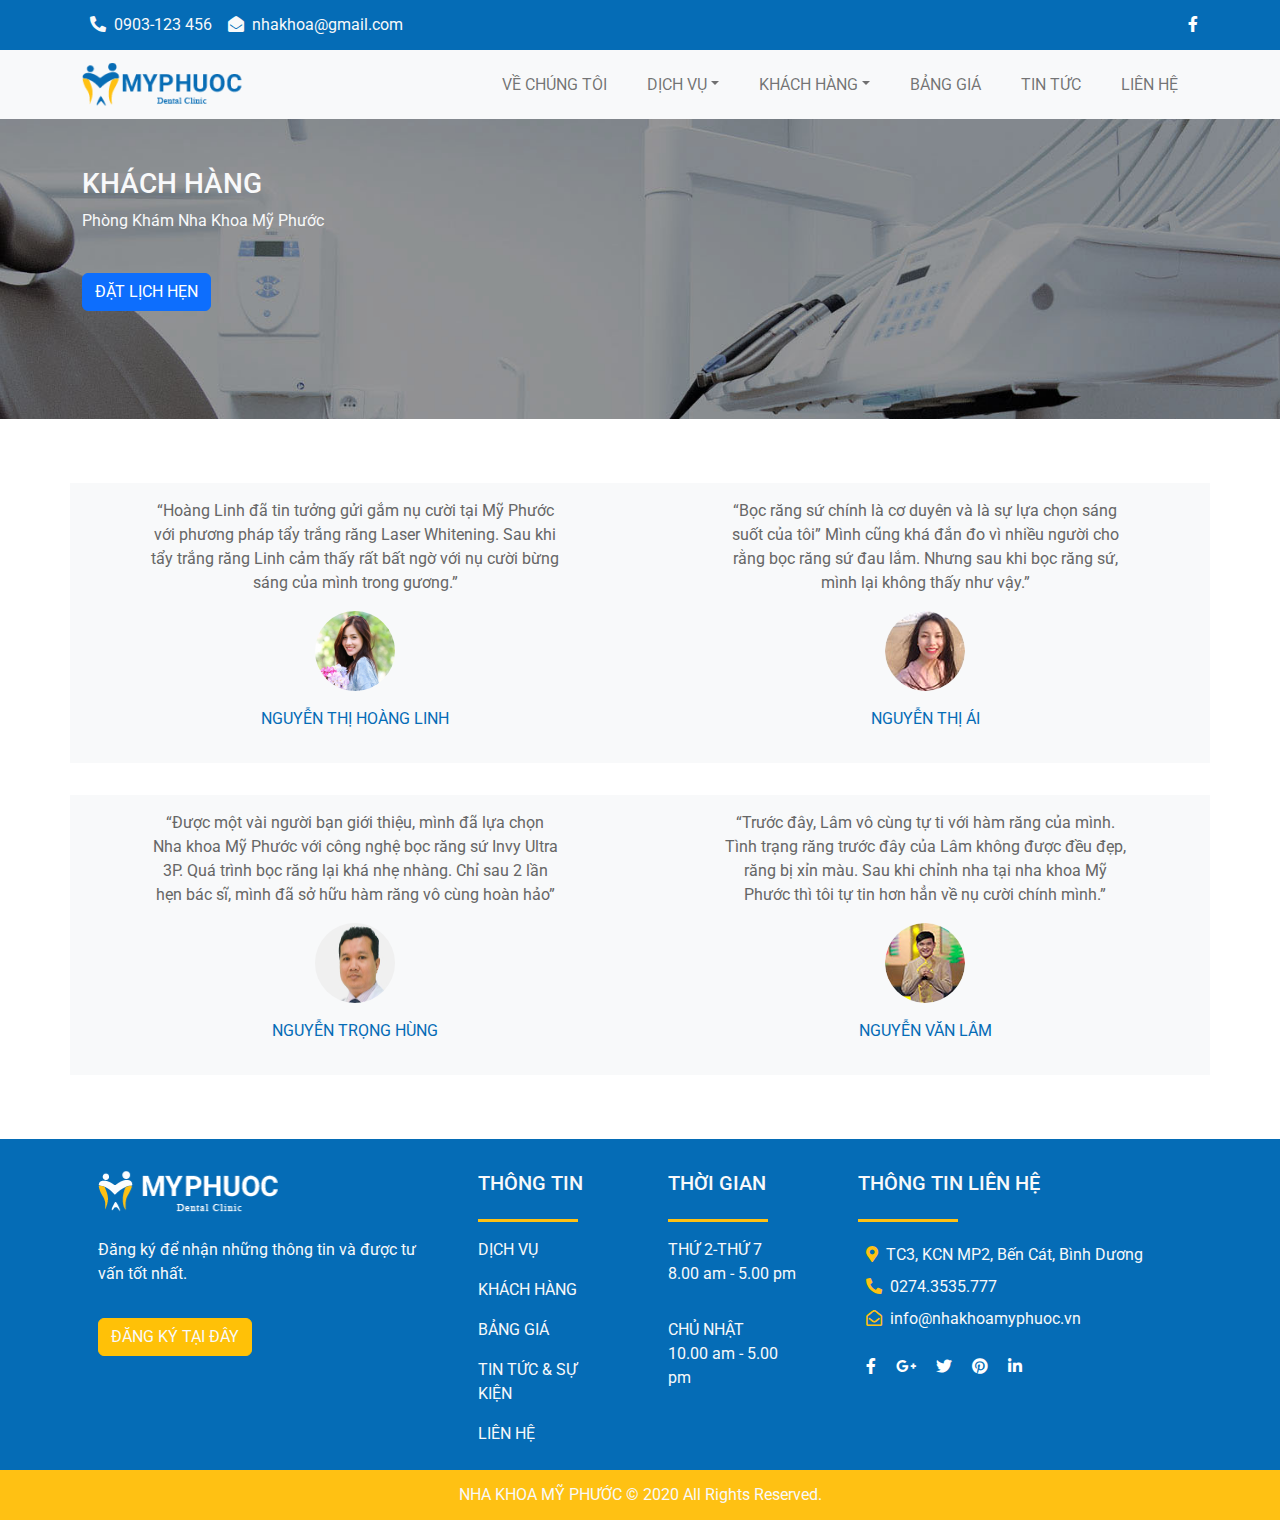
<file: camnhan.html>
<!doctype html>
<html>
<head>
<meta charset="utf-8">
<meta name="viewport" content="width=device-width, initial-scale=1">
<title>Nha Khoa My Phuoc</title>
	<link rel="stylesheet" href="css/all.min.css">
	<link rel="stylesheet" href="css/bootstrap.css">
	<link rel="stylesheet" href="css/style.css">
	<script src="js/bootstrap.bundle.min.js"></script>
	<link rel="preconnect" href="https://fonts.googleapis.com">
	<link rel="preconnect" href="https://fonts.gstatic.com" crossorigin>
	<link href="https://fonts.googleapis.com/css2?family=Roboto:ital,wght@0,100;0,300;0,400;0,500;0,700;0,900;1,100;1,300;1,400;1,500;1,700;1,900&display=swap" rel="stylesheet">
	<link rel="icon" href="images/icon_logo 1.png" type="image/x-icon">
	<link rel="stylesheet" href="css/owl.carousel.css">
	<link rel="stylesheet" href="css/owl.theme.default.css">
</head>

<body>
	<div class="top-bar bg-primary">
		<div class="container text-light d-flex justify-content-between">
			<span><i class="fas fa-phone-alt m-2"></i>0903-123 456<i class="fas fa-envelope-open ms-3 m-2"></i>nhakhoa@gmail.com</span>
			<span><a href=""><i class="fab fa-facebook-f"></i></a></span>
		</div>
	</div>
	<!--xong top-bar-->
	<nav class="navbar navbar-expand-lg bg-light">
  <div class="container"><!--xoa "fluid" de noi dung nam trong container-->
    <a class="navbar-brand" href="index.html"><img src="images/LOGO 2 MPHUOCHC 1.png" alt=""></a>
    <button class="navbar-toggler" type="button" data-bs-toggle="collapse" data-bs-target="#navbarSupportedContent" aria-controls="navbarSupportedContent" aria-expanded="false" aria-label="Toggle navigation">
      <span class="navbar-toggler-icon"></span>
    </button>
    <div class="collapse navbar-collapse" id="navbarSupportedContent">
      <ul class="navbar-nav ms-auto mb-2 mb-lg-0"><!--sua "me" thanh "ms" de noi dung sang phai-->
        <li class="nav-item">
          <a class="nav-link" href="about.html">VỀ CHÚNG TÔI</a>
        </li>
        <li class="nav-item dropdown">
          <a class="nav-link dropdown-toggle" href="dichvu.html" role="button" data-bs-toggle="dropdown" aria-expanded="false">DỊCH VỤ</a>
          <ul class="dropdown-menu">
            <li><a class="dropdown-item" href="dichvu-trangcon.html">BỌC RĂNG SỨ</a></li>
            <li><a class="dropdown-item" href="#">RĂNG SỨ THẨM MỸ</a></li>
            <li><a class="dropdown-item" href="#">TRỒNG IMPLANT</a></li>
			<li><a class="dropdown-item" href="#">NIỀNG RĂNG</a></li>
            <li><a class="dropdown-item" href="#">LẤY CAO RĂNG</a></li>
			  <!--Bo dong <li><hr class="dropdown-divider"></li> -->
			<li><a class="dropdown-item" href="#">TRÁM RĂNG THẨM MỸ</a></li>
          </ul>
        </li>
		 <li class="nav-item dropdown">
          <a class="nav-link dropdown-toggle" href="hinh.html" role="button" data-bs-toggle="dropdown" aria-expanded="false">KHÁCH HÀNG</a>
          <ul class="dropdown-menu">
            <li><a class="dropdown-item" href="hinh.html">HÌNH ẢNH</a></li>
            <li><a class="dropdown-item" href="#">CẢM NHẬN</a></li>
          </ul>
        </li>
        <li class="nav-item">
          <a class="nav-link" href="#">BẢNG GIÁ</a>
        </li>
		 <li class="nav-item">
          <a class="nav-link" href="tintuc-sukien.html">TIN TỨC</a>
        </li>
		 <li class="nav-item">
          <a class="nav-link" href="lienhe.html">LIÊN HỆ</a>
        </li>
      </ul>
    </div>
  </div>
</nav>
<main>
	<!--banner xoay vong-->
	<section id="banner">
		<div class="container py-5">
			<h3 class="text-light">KHÁCH HÀNG</h3>
			<p class="text-light">Phòng Khám Nha Khoa Mỹ Phước</p>
			<button type="button" class="btn btn-primary mt-4">ĐẶT LỊCH HẸN</button>
		</div>
	</section>
	<section id="cam-nhan" class="my-5">
		<div class="container">
			<div class="row">
							<div class="col-lg-6 box bg-light py-3 my-3">
								<p>“Hoàng Linh đã tin tưởng gửi gắm nụ cười tại Mỹ Phước với phương pháp tẩy trắng răng Laser Whitening. Sau khi tẩy trắng răng Linh cảm thấy rất bất ngờ với nụ cười bừng sáng của mình trong gương.” </p>
								<img src="images/kh1.jpg" alt="" class="rounded-circle">
								<p class="text-primary pt-3">NGUYỄN THỊ HOÀNG LINH</p>
							</div>	
							<div class="col-lg-6 box bg-light py-3 my-3">
								<p>“Bọc răng sứ chính là cơ duyên và là sự lựa chọn sáng suốt của tôi” Mình cũng khá đắn đo vì nhiều người cho rằng bọc răng sứ đau lắm. Nhưng sau khi bọc răng sứ, mình lại không thấy như vậy.”</p>
								<img src="images/kh2.png" alt="" class="rounded-circle">
								<p class="text-primary pt-3">NGUYỄN THỊ ÁI</p>
							</div>
							<div class="col-lg-6 box bg-light py-3 my-3">
								<p>“Được một vài người bạn giới thiệu, mình đã lựa chọn Nha khoa Mỹ Phước với công nghệ bọc răng sứ Invy Ultra 3P. Quá trình bọc răng lại khá nhẹ nhàng. Chỉ sau 2 lần hẹn bác sĩ, mình đã sở hữu hàm răng vô cùng hoàn hảo”</p>
								<img src="images/kh3.jpg" alt="" class="rounded-circle">
								<p class="text-primary pt-3">NGUYỄN TRỌNG HÙNG</p>
							</div>
							<div class="col-lg-6 box bg-light py-3 my-3">
								<p>“Trước đây, Lâm vô cùng tự ti với hàm răng của mình. Tình trạng răng trước đây của Lâm không được đều đẹp, răng bị xỉn màu. Sau khi chỉnh nha tại nha khoa Mỹ Phước thì tôi tự tin hơn hẳn về nụ cười chính mình.”</p>
								<img src="images/testi-pic-4 1.png" alt="" class="rounded-circle">
								<p class="text-primary pt-3">NGUYỄN VĂN LÂM</p>
							</div>
				</div>
			</div>
	</section>
</main>
<footer class="bg-primary text-light">
	<div class="container">
		<div class="row">
			<div class="col-12 col-sm-6 col-md-6 col-lg-4">
				<div class="p-3">
					<a href="index.html"><img src="images/logo_footer.png" alt="" class="pt-3"></a>
					<p class="pt-4">Đăng ký để nhận những thông tin và được tư vấn tốt nhất.</p>
					<button type="button" class="btn btn-warning text-light mt-3">ĐĂNG KÝ TẠI ĐÂY</button>
				</div>
			</div>
			<div class="col-12 col-sm-6 col-md-6 col-lg-2">
				<div class="p-3">
					<h5 class="pt-3">THÔNG TIN</h5>
					<div class="gach-chan pt-3"></div>
					<ul class="navbar-nav">
						<li class="nav-item"><a href="dichvu.html" class="nav-link pt-3">DỊCH VỤ </a></li>
						<li class="nav-item"><a href="hinh.html" class="nav-link">KHÁCH HÀNG </a></li>
						<li class="nav-item"><a href="#" class="nav-link">BẢNG GIÁ </a></li>
						<li class="nav-item"><a href="tintuc-sukien.html" class="nav-link">TIN TỨC & SỰ KIỆN </a></li>
						<li class="nav-item"><a href="lienhe.html" class="nav-link">LIÊN HỆ </a></li>
					</ul>
				</div>
			</div>
			<div class="col-12 col-sm-6 col-md-6 col-lg-2">
				<div class="p-3">
					<h5 class="pt-3">THỜI GIAN</h5>
					<div class="gach-chan pt-3"></div>
					<p class="pt-3">THỨ 2-THỨ 7<br>8.00 am - 5.00 pm</p>
					<p class="pt-3">CHỦ NHẬT<br>10.00 am - 5.00 pm</p>
				</div>
			</div>
			<div class="col-12 col-sm-6 col-md-6 col-lg-4">
				<div class="p-3">
					<h5 class="pt-3">THÔNG TIN LIÊN HỆ</h5>
					<div class="gach-chan pt-3"></div>
					<p class="pt-3"><i class="fas fa-map-marker-alt m-2 text-warning"></i>TC3, KCN MP2, Bến Cát, Bình Dương<br>
					<i class="fas fa-phone-alt m-2 text-warning"></i>0274.3535.777<br>
					<i class="far fa-envelope-open m-2 text-warning"></i>info@nhakhoamyphuoc.vn</p>
					<div class="icon">
						<a href=""><i class="fab fa-facebook-f m-2"></i></a>
						<a href=""><i class="fab fa-google-plus-g m-2"></i></a>
						<a href=""><i class="fab fa-twitter m-2"></i></a>
						<a href=""><i class="fab fa-pinterest m-2"></i></a>
						<a href=""><i class="fab fa-linkedin-in m-2"></i></a>
					</div>
				</div>
			</div>
		</div>
	</div>
	<div class="bottom-bar">
		<p>NHA KHOA MỸ PHƯỚC © 2020 All Rights Reserved.</p>
	</div>
</footer>
<script src="js/jquery-3.6.0.min.js"></script>
<script src="js/owl.carousel.js"></script>
<script src="js/control.js"></script>
</body>
</html>
</file>
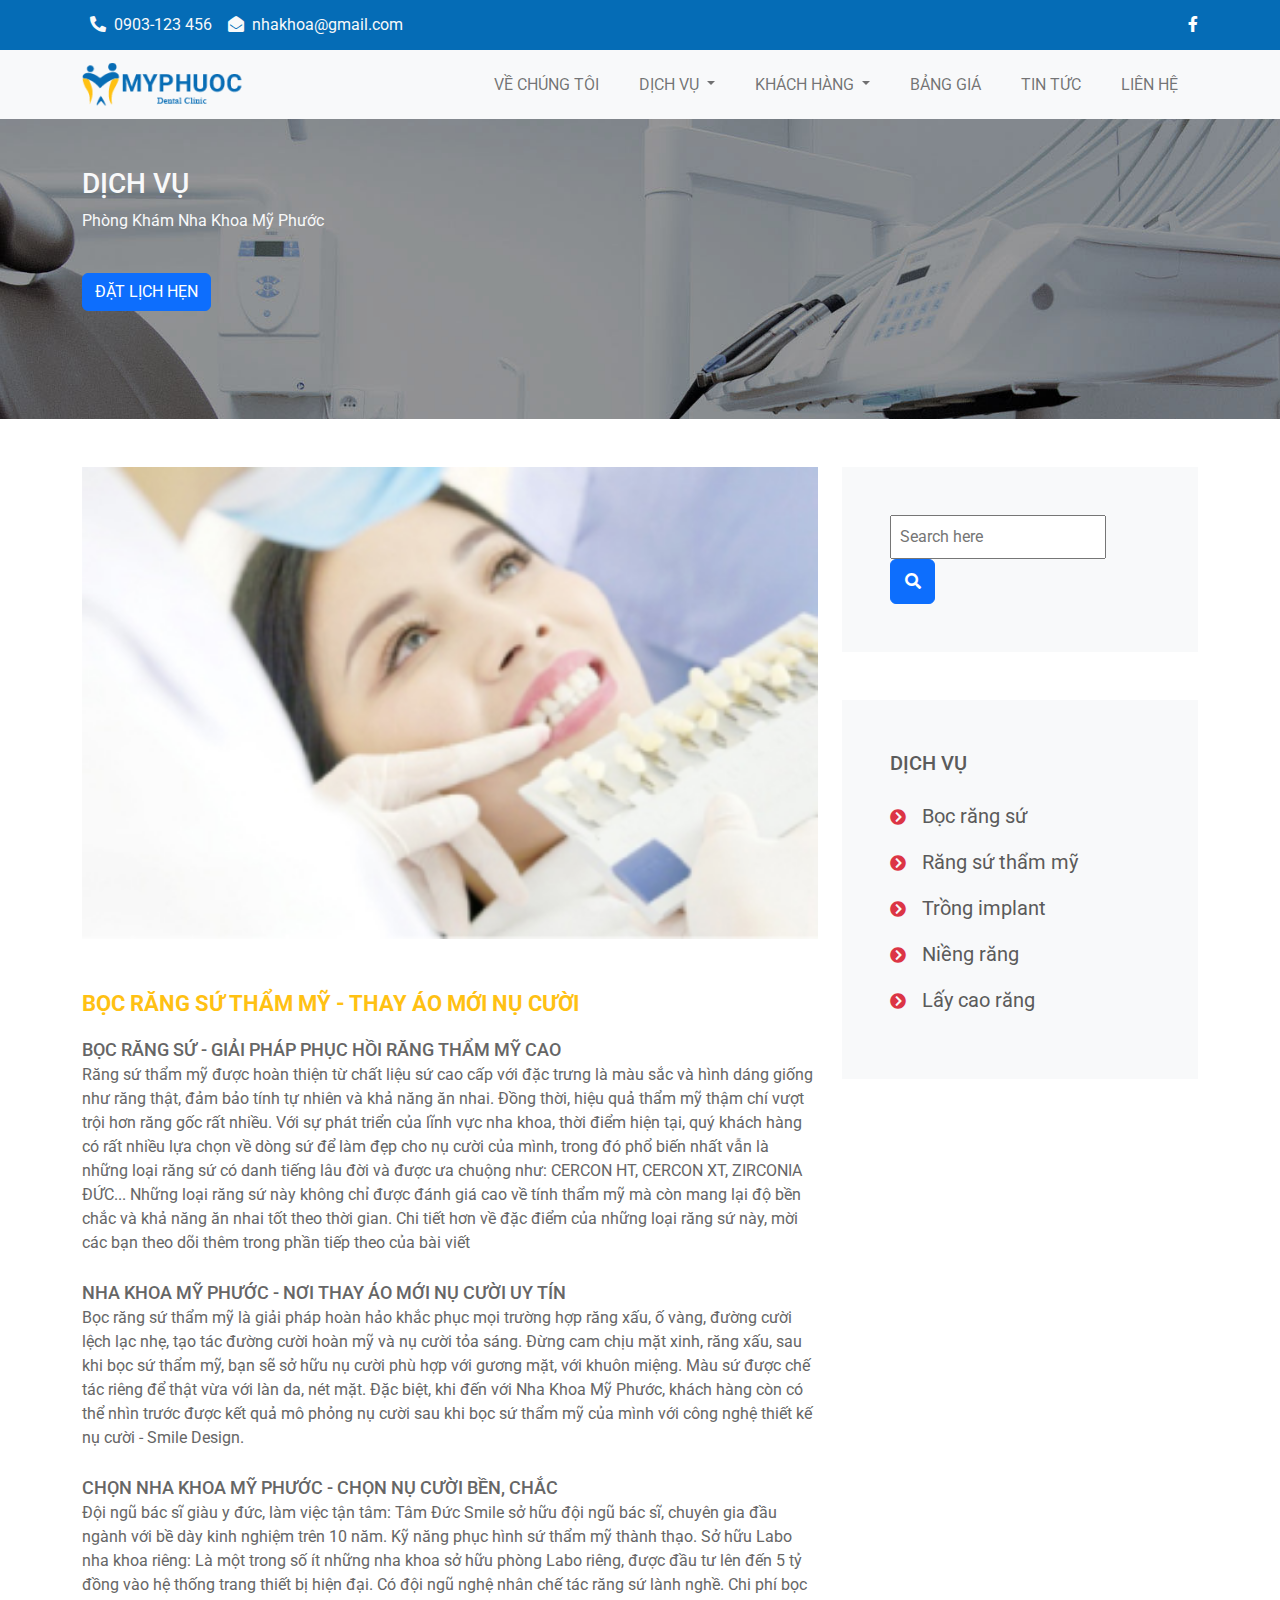
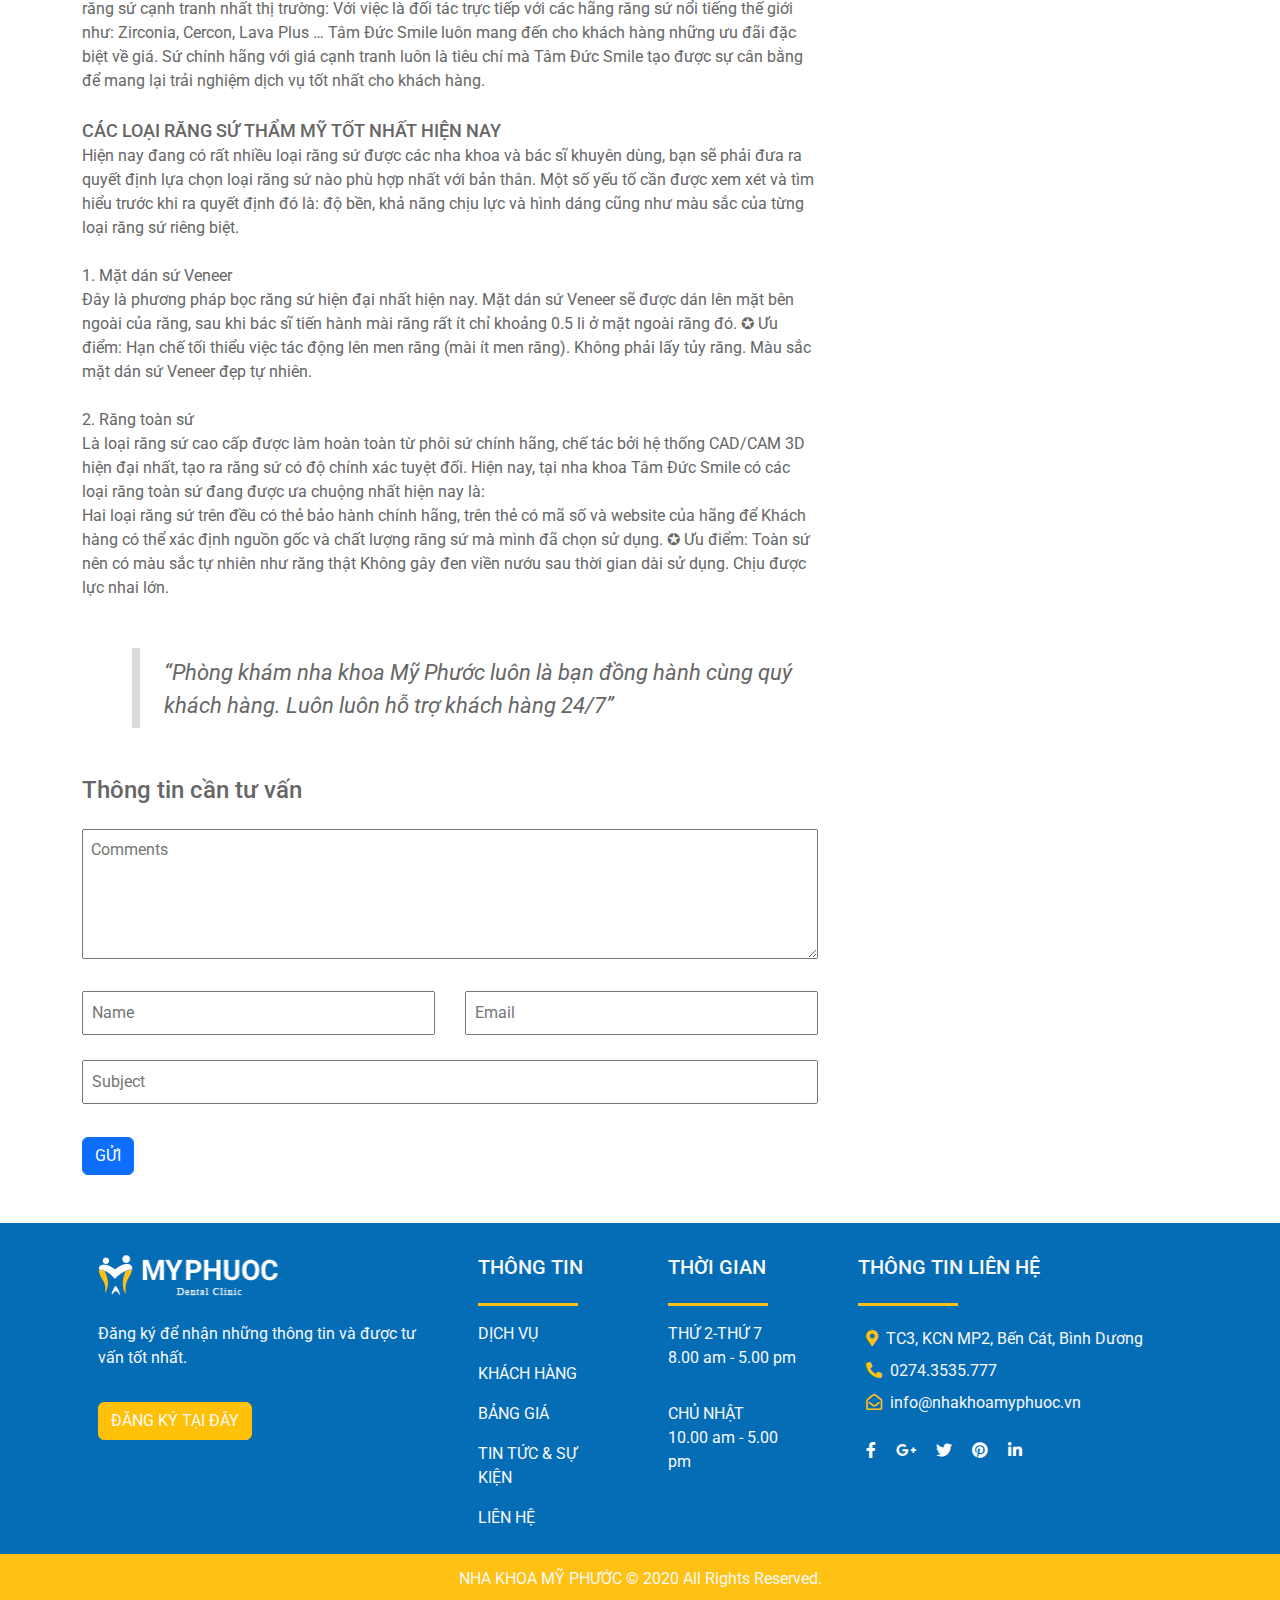
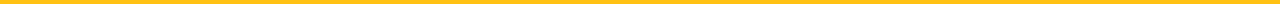
<file: dichvu-trangcon.html>
<!doctype html>
<html>
<head>
<meta charset="utf-8">
<meta name="viewport" content="width=device-width, initial-scale=1">
<title>Nha Khoa My Phuoc</title>
	<link rel="stylesheet" href="css/all.min.css">
	<link rel="stylesheet" href="css/bootstrap.css">
	<link rel="stylesheet" href="css/style.css">
	<script src="js/bootstrap.bundle.min.js"></script>
	<link rel="preconnect" href="https://fonts.googleapis.com">
	<link rel="preconnect" href="https://fonts.gstatic.com" crossorigin>
	<link href="https://fonts.googleapis.com/css2?family=Roboto:ital,wght@0,100;0,300;0,400;0,500;0,700;0,900;1,100;1,300;1,400;1,500;1,700;1,900&display=swap" rel="stylesheet">
	<link rel="icon" href="images/icon_logo 1.png" type="image/x-icon">
	<link rel="stylesheet" href="css/owl.carousel.css">
	<link rel="stylesheet" href="css/owl.theme.default.css">
</head>

<body>
	<div class="top-bar bg-primary">
		<div class="container text-light d-flex justify-content-between">
			<span><i class="fas fa-phone-alt m-2"></i>0903-123 456<i class="fas fa-envelope-open ms-3 m-2"></i>nhakhoa@gmail.com</span>
			<span><a href=""><i class="fab fa-facebook-f"></i></a></span>
		</div>
	</div>
	<!--xong top-bar-->
	<nav class="navbar navbar-expand-lg bg-light">
  <div class="container"><!--xoa "fluid" de noi dung nam trong container-->
    <a class="navbar-brand" href="index.html"><img src="images/LOGO 2 MPHUOCHC 1.png" alt=""></a>
    <button class="navbar-toggler" type="button" data-bs-toggle="collapse" data-bs-target="#navbarSupportedContent" aria-controls="navbarSupportedContent" aria-expanded="false" aria-label="Toggle navigation">
      <span class="navbar-toggler-icon"></span>
    </button>
    <div class="collapse navbar-collapse" id="navbarSupportedContent">
      <ul class="navbar-nav ms-auto mb-2 mb-lg-0"><!--sua "me" thanh "ms" de noi dung sang phai-->
        <li class="nav-item">
          <a class="nav-link" href="about.html">VỀ CHÚNG TÔI</a>
        </li>
        <li class="nav-item dropdown">
          <a class="nav-link dropdown-toggle" href="dichvu.html" role="button" data-bs-toggle="dropdown" aria-expanded="false">
            DỊCH VỤ
          </a>
          <ul class="dropdown-menu">
            <li><a class="dropdown-item" href="#">BỌC RĂNG SỨ</a></li>
            <li><a class="dropdown-item" href="#">RĂNG SỨ THẨM MỸ</a></li>
            <li><a class="dropdown-item" href="#">TRỒNG IMPLANT</a></li>
			<li><a class="dropdown-item" href="#">NIỀNG RĂNG</a></li>
            <li><a class="dropdown-item" href="#">LẤY CAO RĂNG</a></li>
			  <!--Bo dong <li><hr class="dropdown-divider"></li> -->
			<li><a class="dropdown-item" href="#">TRÁM RĂNG THẨM MỸ</a></li>
          </ul>
        </li>
		 <li class="nav-item dropdown">
          <a class="nav-link dropdown-toggle" href="#" role="button" data-bs-toggle="dropdown" aria-expanded="false">
            KHÁCH HÀNG
          </a>
          <ul class="dropdown-menu">
            <li><a class="dropdown-item" href="hinh.html">HÌNH ẢNH</a></li>
            <li><a class="dropdown-item" href="camnhan.html">CẢM NHẬN</a></li>
          </ul>
        </li>
        <li class="nav-item">
          <a class="nav-link" href="#">BẢNG GIÁ</a>
        </li>
		 <li class="nav-item">
          <a class="nav-link" href="tintuc-sukien.html">TIN TỨC</a>
        </li>
		 <li class="nav-item">
          <a class="nav-link" href="lienhe.html">LIÊN HỆ</a>
        </li>
      </ul>
    </div>
  </div>
</nav>
<main>
	<section id="banner">
		<div class="container py-5">
			<h3 class="text-light">DỊCH VỤ</h3>
			<p class="text-light">Phòng Khám Nha Khoa Mỹ Phước</p>
			<button type="button" class="btn btn-primary mt-4">ĐẶT LỊCH HẸN</button>
		</div>
	</section>
	<section id="tintuc-sukien">
		<div class="container">
			<div class="row d-flex">
				<div class="col-lg-8">
					<div class="post mt-5">
						<img src="images/dv_img1 1.jpg" alt="" class="img-fluid">
						<p class="mt-5 text-warning fs-22 fw-bold">BỌC RĂNG SỨ THẨM MỸ - THAY ÁO MỚI NỤ CƯỜI</p>
						<p><span class="fs-18 fw-500">BỌC RĂNG SỨ - GIẢI PHÁP PHỤC HỒI RĂNG THẨM MỸ CAO</span><br>
Răng sứ thẩm mỹ được hoàn thiện từ chất liệu sứ cao cấp với đặc trưng là màu sắc và hình dáng giống như răng thật, đảm bảo tính tự nhiên và khả năng ăn nhai. Đồng thời, hiệu quả thẩm mỹ thậm chí vượt trội hơn răng gốc rất nhiều. Với sự phát triển của lĩnh vực nha khoa, thời điểm hiện tại, quý khách hàng có rất nhiều lựa chọn về dòng sứ để làm đẹp cho nụ cười của mình, trong đó phổ biến nhất vẫn là những loại răng sứ có danh tiếng lâu đời và được ưa chuộng như: CERCON HT, CERCON XT, ZIRCONIA ĐỨC... Những loại răng sứ này không chỉ được đánh giá cao về tính thẩm mỹ mà còn mang lại độ bền chắc và khả năng ăn nhai tốt theo thời gian. Chi tiết hơn về đặc điểm của những loại răng sứ này, mời các bạn theo dõi thêm trong phần tiếp theo của bài viết<br><br>

<span class="fs-18 fw-500">NHA KHOA MỸ PHƯỚC - NƠI THAY ÁO MỚI NỤ CƯỜI UY TÍN</span><br>
Bọc răng sứ thẩm mỹ là giải pháp hoàn hảo khắc phục mọi trường hợp răng xấu, ố vàng, đường cười lệch lạc nhẹ, tạo tác đường cười hoàn mỹ và nụ cười tỏa sáng. Đừng cam chịu mặt xinh, răng xấu, sau khi bọc sứ thẩm mỹ, bạn sẽ sở hữu nụ cười phù hợp với gương mặt, với khuôn miệng. Màu sứ được chế tác riêng để thật vừa với làn da, nét mặt. Đặc biệt, khi đến với Nha Khoa Mỹ Phước, khách hàng còn có thể nhìn trước được kết quả mô phỏng nụ cười sau khi bọc sứ thẩm mỹ của mình với công nghệ thiết kế nụ cười - Smile Design.<br><br>

<span class="fs-18 fw-500">CHỌN NHA KHOA MỸ PHƯỚC - CHỌN NỤ CƯỜI BỀN, CHẮC</span><br>
Đội ngũ bác sĩ giàu y đức, làm việc tận tâm: Tâm Đức Smile sở hữu đội ngũ bác sĩ, chuyên gia đầu ngành với bề dày kinh nghiệm trên 10 năm. Kỹ năng phục hình sứ thẩm mỹ thành thạo. Sở hữu Labo nha khoa riêng: Là một trong số ít những nha khoa sở hữu phòng Labo riêng, được đầu tư lên đến 5 tỷ đồng vào hệ thống trang thiết bị hiện đại. Có đội ngũ nghệ nhân chế tác răng sứ lành nghề. Chi phí bọc răng sứ cạnh tranh nhất thị trường: Với việc là đối tác trực tiếp với các hãng răng sứ nổi tiếng thế giới như: Zirconia, Cercon, Lava Plus … Tâm Đức Smile luôn mang đến cho khách hàng những ưu đãi đặc biệt về giá. Sứ chính hãng với giá cạnh tranh luôn là tiêu chí mà Tâm Đức Smile tạo được sự cân bằng để mang lại trải nghiệm dịch vụ tốt nhất cho khách hàng.<br><br>

<span class="fs-18 fw-500">CÁC LOẠI RĂNG SỨ THẨM MỸ TỐT NHẤT HIỆN NAY</span><br>
Hiện nay đang có rất nhiều loại răng sứ được các nha khoa và bác sĩ khuyên dùng, bạn sẽ phải đưa ra quyết định lựa chọn loại răng sứ nào phù hợp nhất với bản thân. Một số yếu tố cần được xem xét và tìm hiểu trước khi ra quyết định đó là: độ bền, khả năng chịu lực và hình dáng cũng như màu sắc của từng loại răng sứ riêng biệt.<br><br>

1. Mặt dán sứ Veneer<br>
Đây là phương pháp bọc răng sứ hiện đại nhất hiện nay. Mặt dán sứ Veneer sẽ được dán lên mặt bên ngoài của răng, sau khi bác sĩ tiến hành mài răng rất ít chỉ khoảng 0.5 li ở mặt ngoài răng đó. ✪ Ưu điểm: Hạn chế tối thiểu việc tác động lên men răng (mài ít men răng). Không phải lấy tủy răng. Màu sắc mặt dán sứ Veneer đẹp tự nhiên.<br><br>

2. Răng toàn sứ<br>
Là loại răng sứ cao cấp được làm hoàn toàn từ phôi sứ chính hãng, chế tác bởi hệ thống CAD/CAM 3D hiện đại nhất, tạo ra răng sứ có độ chính xác tuyệt đối. Hiện nay, tại nha khoa Tâm Đức Smile có các loại răng toàn sứ đang được ưa chuộng nhất hiện nay là:<br>
Hai loại răng sứ trên đều có thẻ bảo hành chính hãng, trên thẻ có mã số và website của hãng để Khách hàng có thể xác định nguồn gốc và chất lượng răng sứ mà mình đã chọn sử dụng. ✪ Ưu điểm: Toàn sứ nên có màu sắc tự nhiên như răng thật Không gây đen viền nướu sau thời gian dài sử dụng. Chịu được lực nhai lớn.</p>
					</div>
					<div class="quote my-5">
						<p class="fs-22 ms-4 py-2"><i>“Phòng khám nha khoa Mỹ Phước luôn là bạn đồng hành cùng quý khách hàng. Luôn luôn hỗ trợ khách hàng 24/7”</i></p>
					</div>
					<div class="tu-van my-5">
						<h4 class="pb-3">Thông tin cần tư vấn</h4>
						<form action="#">
							<textarea placeholder="Comments" class="form-control-100" style="height: 130px"></textarea>
							<div class="ngang d-flex justify-content-between">
								<input type="Name" placeholder="Name" class="form-control-50">
								<input type="Email" placeholder="Email" class="form-control-50">
							</div>
							<input type="Website" placeholder="Subject" class="form-control-100">
							<button type="submit" class="btn btn-primary mt-2">GỬI</button>
						</form>
					</div>
				</div>
				<div class="col-lg-4">
					<div class="bleed mt-5 py-5 px-5 bg-light">
						<form action="#">
							<input type="text" placeholder="Search here" class="form-control-search">
							<button type="button" class="btn btn-primary search"><i class="fas fa-search"></i></button>
						</form>
					</div>
					<div class="bleed mt-5 py-5 px-5 bg-light">
						<h4 class="pb-3"><a href="">DỊCH VỤ</a></h4>
						<p><i class="fas fa-chevron-circle-right text-danger me-3"></i><a href="">Bọc răng sứ</a></p>
						<p><i class="fas fa-chevron-circle-right text-danger me-3"></i><a href="">Răng sứ thẩm mỹ</a></p>
						<p><i class="fas fa-chevron-circle-right text-danger me-3"></i><a href="">Trồng implant</a></p>
						<p><i class="fas fa-chevron-circle-right text-danger me-3"></i><a href="">Niềng răng</a></p>
						<p><i class="fas fa-chevron-circle-right text-danger me-3"></i><a href="">Lấy cao răng</a></p>
					</div>
				</div>
			</div>
		</div>
	</section>
</main>
<footer class="bg-primary text-light">
	<div class="container">
		<div class="row">
			<div class="col-12 col-sm-6 col-md-6 col-lg-4">
				<div class="p-3">
					<a href="index.html"><img src="images/logo_footer.png" alt="" class="pt-3"></a>
					<p class="pt-4">Đăng ký để nhận những thông tin và được tư vấn tốt nhất.</p>
					<button type="button" class="btn btn-warning text-light mt-3">ĐĂNG KÝ TẠI ĐÂY</button>
				</div>
			</div>
			<div class="col-12 col-sm-6 col-md-6 col-lg-2">
				<div class="p-3">
					<h5 class="pt-3">THÔNG TIN</h5>
					<div class="gach-chan pt-3"></div>
					<ul class="navbar-nav">
						<li class="nav-item"><a href="dichvu.html" class="nav-link pt-3">DỊCH VỤ </a></li>
						<li class="nav-item"><a href="hinh.html" class="nav-link">KHÁCH HÀNG </a></li>
						<li class="nav-item"><a href="#" class="nav-link">BẢNG GIÁ </a></li>
						<li class="nav-item"><a href="tintuc-sukien.html" class="nav-link">TIN TỨC & SỰ KIỆN </a></li>
						<li class="nav-item"><a href="lienhe.html" class="nav-link">LIÊN HỆ </a></li>
					</ul>
				</div>
			</div>
			<div class="col-12 col-sm-6 col-md-6 col-lg-2">
				<div class="p-3">
					<h5 class="pt-3">THỜI GIAN</h5>
					<div class="gach-chan pt-3"></div>
					<p class="pt-3">THỨ 2-THỨ 7<br>8.00 am - 5.00 pm</p>
					<p class="pt-3">CHỦ NHẬT<br>10.00 am - 5.00 pm</p>
				</div>
			</div>
			<div class="col-12 col-sm-6 col-md-6 col-lg-4">
				<div class="p-3">
					<h5 class="pt-3">THÔNG TIN LIÊN HỆ</h5>
					<div class="gach-chan pt-3"></div>
					<p class="pt-3"><i class="fas fa-map-marker-alt m-2 text-warning"></i>TC3, KCN MP2, Bến Cát, Bình Dương<br>
					<i class="fas fa-phone-alt m-2 text-warning"></i>0274.3535.777<br>
					<i class="far fa-envelope-open m-2 text-warning"></i>info@nhakhoamyphuoc.vn</p>
					<div class="icon">
						<a href=""><i class="fab fa-facebook-f m-2"></i></a>
						<a href=""><i class="fab fa-google-plus-g m-2"></i></a>
						<a href=""><i class="fab fa-twitter m-2"></i></a>
						<a href=""><i class="fab fa-pinterest m-2"></i></a>
						<a href=""><i class="fab fa-linkedin-in m-2"></i></a>
					</div>
				</div>
			</div>
		</div>
	</div>
	<div class="bottom-bar">
		<p>NHA KHOA MỸ PHƯỚC © 2020 All Rights Reserved.</p>
	</div>
</footer>
<script src="js/jquery-3.6.0.min.js"></script>
<script src="js/owl.carousel.js"></script>
<script src="js/control.js"></script>
</body>
</html>
</file>
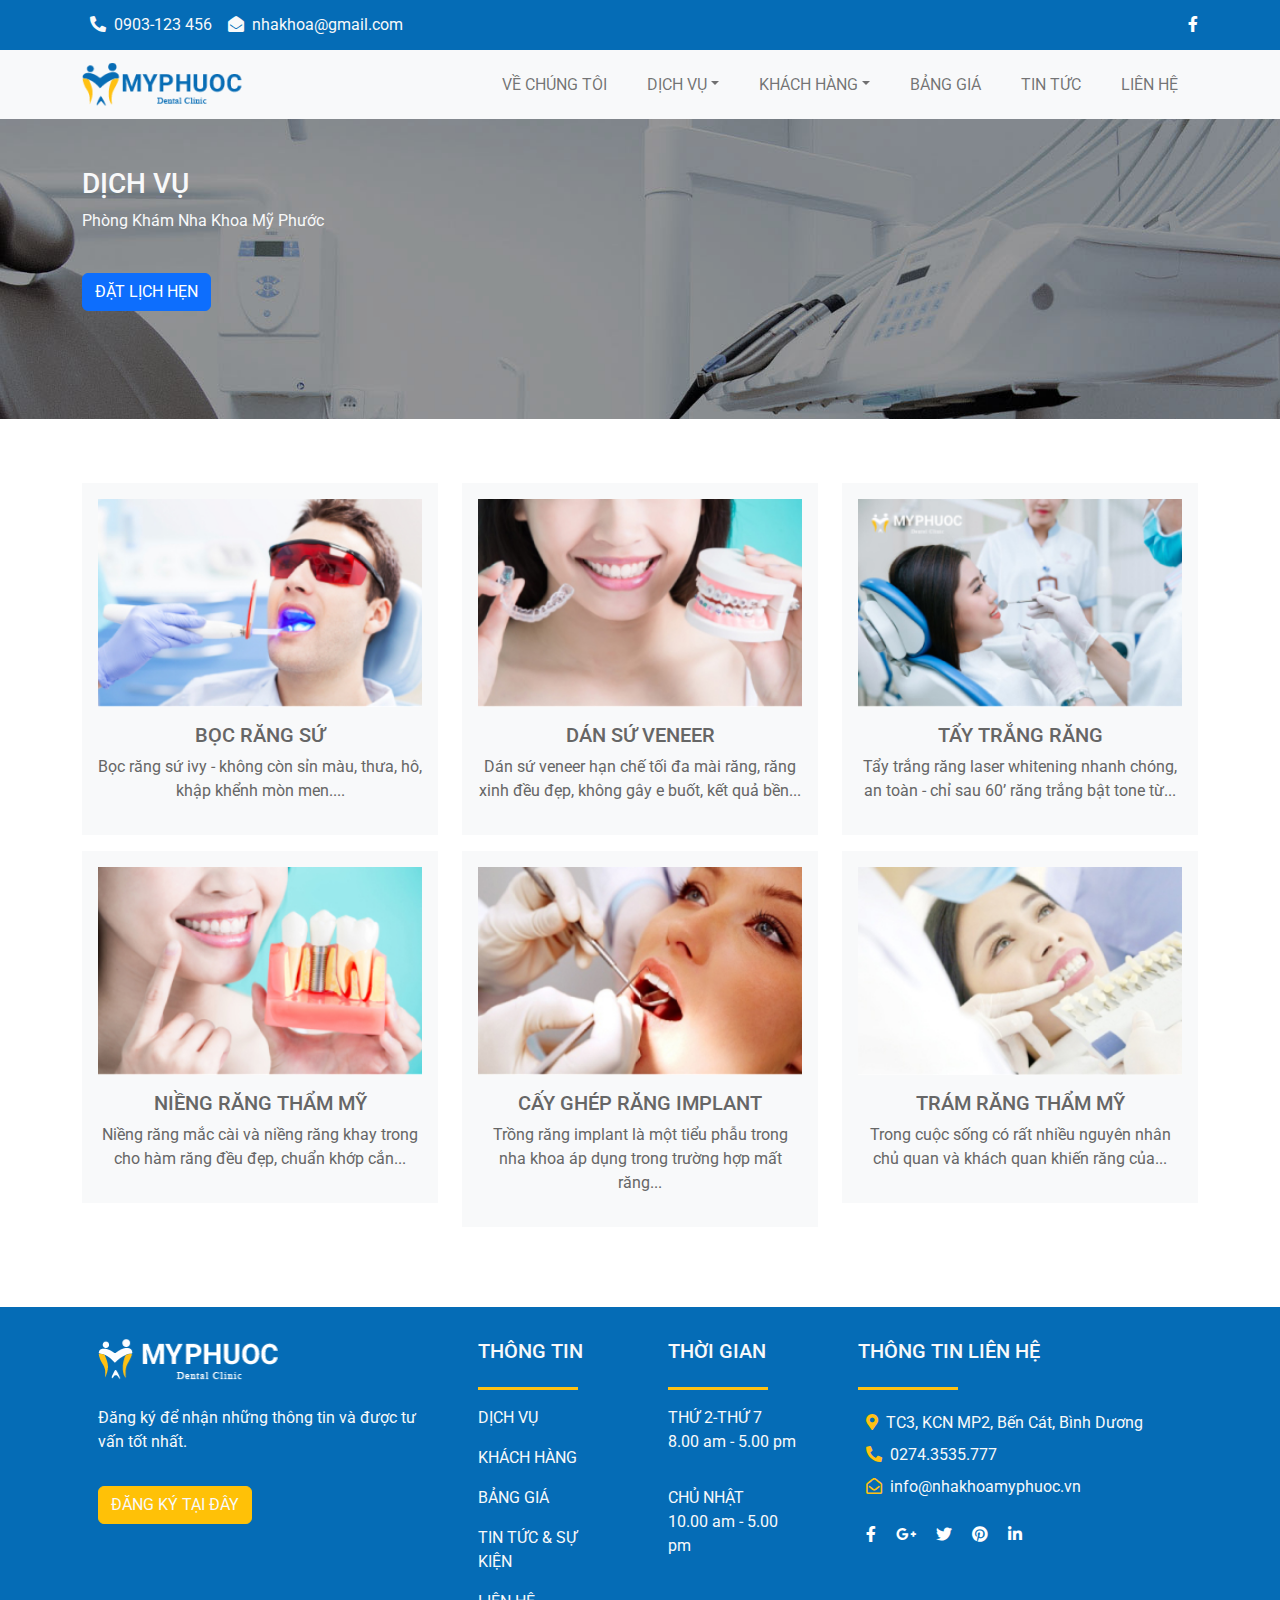
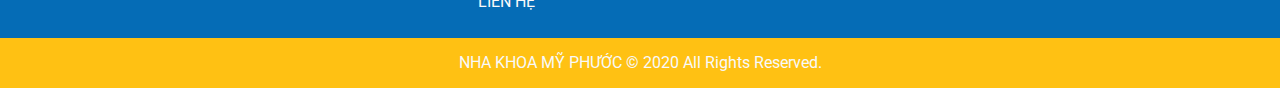
<file: dichvu.html>
<!doctype html>
<html>
<head>
<meta charset="utf-8">
<meta name="viewport" content="width=device-width, initial-scale=1">
<title>Nha Khoa My Phuoc</title>
	<link rel="stylesheet" href="css/all.min.css">
	<link rel="stylesheet" href="css/bootstrap.css">
	<link rel="stylesheet" href="css/style.css">
	<script src="js/bootstrap.bundle.min.js"></script>
	<link rel="preconnect" href="https://fonts.googleapis.com">
	<link rel="preconnect" href="https://fonts.gstatic.com" crossorigin>
	<link href="https://fonts.googleapis.com/css2?family=Roboto:ital,wght@0,100;0,300;0,400;0,500;0,700;0,900;1,100;1,300;1,400;1,500;1,700;1,900&display=swap" rel="stylesheet">
	<link rel="icon" href="images/icon_logo 1.png" type="image/x-icon">
	<link rel="stylesheet" href="css/owl.carousel.css">
	<link rel="stylesheet" href="css/owl.theme.default.css">
</head>

<body>
	<div class="top-bar bg-primary">
		<div class="container text-light d-flex justify-content-between">
			<span><i class="fas fa-phone-alt m-2"></i>0903-123 456<i class="fas fa-envelope-open ms-3 m-2"></i>nhakhoa@gmail.com</span>
			<span><a href=""><i class="fab fa-facebook-f"></i></a></span>
		</div>
	</div>
	<!--xong top-bar-->
	<nav class="navbar navbar-expand-lg bg-light">
  <div class="container"><!--xoa "fluid" de noi dung nam trong container-->
    <a class="navbar-brand" href="index.html"><img src="images/LOGO 2 MPHUOCHC 1.png" alt=""></a>
    <button class="navbar-toggler" type="button" data-bs-toggle="collapse" data-bs-target="#navbarSupportedContent" aria-controls="navbarSupportedContent" aria-expanded="false" aria-label="Toggle navigation">
      <span class="navbar-toggler-icon"></span>
    </button>
    <div class="collapse navbar-collapse" id="navbarSupportedContent">
      <ul class="navbar-nav ms-auto mb-2 mb-lg-0"><!--sua "me" thanh "ms" de noi dung sang phai-->
        <li class="nav-item">
          <a class="nav-link" href="about.html">VỀ CHÚNG TÔI</a>
        </li>
        <li class="nav-item dropdown">
          <a class="nav-link dropdown-toggle" href="#" role="button" data-bs-toggle="dropdown" aria-expanded="false">DỊCH VỤ</a>
          <ul class="dropdown-menu">
            <li><a class="dropdown-item" href="dichvu-trangcon.html">BỌC RĂNG SỨ</a></li>
            <li><a class="dropdown-item" href="#">RĂNG SỨ THẨM MỸ</a></li>
            <li><a class="dropdown-item" href="#">TRỒNG IMPLANT</a></li>
			<li><a class="dropdown-item" href="#">NIỀNG RĂNG</a></li>
            <li><a class="dropdown-item" href="#">LẤY CAO RĂNG</a></li>
			  <!--Bo dong <li><hr class="dropdown-divider"></li> -->
			<li><a class="dropdown-item" href="#">TRÁM RĂNG THẨM MỸ</a></li>
          </ul>
        </li>
		 <li class="nav-item dropdown">
          <a class="nav-link dropdown-toggle" href="#" role="button" data-bs-toggle="dropdown" aria-expanded="false">KHÁCH HÀNG</a>
          <ul class="dropdown-menu">
            <li><a class="dropdown-item" href="hinh.html">HÌNH ẢNH</a></li>
            <li><a class="dropdown-item" href="camnhan.html">CẢM NHẬN</a></li>
          </ul>
        </li>
        <li class="nav-item">
          <a class="nav-link" href="#">BẢNG GIÁ</a>
        </li>
		 <li class="nav-item">
          <a class="nav-link" href="tintuc-sukien.html">TIN TỨC</a>
        </li>
		 <li class="nav-item">
          <a class="nav-link" href="lienhe.html">LIÊN HỆ</a>
        </li>
      </ul>
    </div>
  </div>
</nav>
<main>
	<!--banner xoay vong-->
	<section id="banner">
		<div class="container py-5">
			<h3 class="text-light">DỊCH VỤ</h3>
			<p class="text-light">Phòng Khám Nha Khoa Mỹ Phước</p>
			<button type="button" class="btn btn-primary mt-4">ĐẶT LỊCH HẸN</button>
		</div>
	</section>
	<section id="service">
		<div class="container my-5 py-3">
			<div class="row">
				<div class="col-12 col-sm-6 col-md-6 col-lg-4 mb-3">
					<div class="bg-light text-center p-3">
						<img src="images/dv_img2 1.jpg" alt="" class="img-fluid">
						<h5 class="pt-3"><a href="#">BỌC RĂNG SỨ</a></h5>
						<p>Bọc răng sứ ivy - không còn sỉn màu, thưa, hô, khập khểnh mòn men....</p>
					</div>
				</div>
				<div class="col-12 col-sm-6 col-md-6 col-lg-4 mb-3">
					<div class="bg-light text-center p-3">
						<img src="images/dv_img3 1.jpg" alt="" class="img-fluid">
						<h5 class="pt-3"><a href="#">DÁN SỨ VENEER</a></h5>
						<p>Dán sứ veneer hạn chế tối đa mài răng, răng xinh đều đẹp, không gây e buốt, kết quả bền...</p>
					</div>
				</div>
				<div class="col-12 col-sm-6 col-md-6 col-lg-4 mb-3">
					<div class="bg-light text-center p-3">
						<img src="images/dv_img4 1.jpg" alt="" class="img-fluid">
						<h5 class="pt-3"><a href="#">TẨY TRẮNG RĂNG</a></h5>
						<p>Tẩy trắng răng laser whitening nhanh chóng, an toàn - chỉ sau 60’ răng trắng bật tone từ...</p>
					</div>
				</div>
				<div class="col-12 col-sm-6 col-md-6 col-lg-4 mb-3">
					<div class="bg-light text-center p-3">
						<img src="images/dv_img5 1.jpg" alt="" class="img-fluid">
						<h5 class="pt-3"><a href="#">NIỀNG RĂNG THẨM MỸ</a></h5>
						<p>Niềng răng mắc cài và niềng răng khay trong cho hàm răng đều đẹp, chuẩn khớp cắn...</p>
					</div>
				</div>
				<div class="col-12 col-sm-6 col-md-6 col-lg-4 mb-3">
					<div class="bg-light text-center p-3">
						<img src="images/dv_img6 1.jpg" alt="" class="img-fluid">
						<h5 class="pt-3"><a href="#">CẤY GHÉP RĂNG IMPLANT</a></h5>
						<p>Trồng răng implant là một tiểu phẫu trong nha khoa áp dụng trong trường hợp mất răng...</p>
					</div>
				</div>
				<div class="col-12 col-sm-6 col-md-6 col-lg-4 mb-3">
					<div class="bg-light text-center p-3">
						<img src="images/dv_img1 1.jpg" alt="" class="img-fluid">
						<h5 class="pt-3"><a href="#">TRÁM RĂNG THẨM MỸ</a></h5>
						<p>Trong cuộc sống có rất nhiều nguyên nhân chủ quan và khách quan khiến răng của...</p>
					</div>
				</div>
			</div>
		</div>
	</section>
</main>
<footer class="bg-primary text-light">
	<div class="container">
		<div class="row">
			<div class="col-12 col-sm-6 col-md-6 col-lg-4">
				<div class="p-3">
					<a href="index.html"><img src="images/logo_footer.png" alt="" class="pt-3"></a>
					<p class="pt-4">Đăng ký để nhận những thông tin và được tư vấn tốt nhất.</p>
					<button type="button" class="btn btn-warning text-light mt-3">ĐĂNG KÝ TẠI ĐÂY</button>
				</div>
			</div>
			<div class="col-12 col-sm-6 col-md-6 col-lg-2">
				<div class="p-3">
					<h5 class="pt-3">THÔNG TIN</h5>
					<div class="gach-chan pt-3"></div>
					<ul class="navbar-nav">
						<li class="nav-item"><a href="#" class="nav-link pt-3">DỊCH VỤ </a></li>
						<li class="nav-item"><a href="hinh.html" class="nav-link">KHÁCH HÀNG </a></li>
						<li class="nav-item"><a href="#" class="nav-link">BẢNG GIÁ </a></li>
						<li class="nav-item"><a href="tintuc-sukien.html" class="nav-link">TIN TỨC & SỰ KIỆN </a></li>
						<li class="nav-item"><a href="lienhe.html" class="nav-link">LIÊN HỆ </a></li>
					</ul>
				</div>
			</div>
			<div class="col-12 col-sm-6 col-md-6 col-lg-2">
				<div class="p-3">
					<h5 class="pt-3">THỜI GIAN</h5>
					<div class="gach-chan pt-3"></div>
					<p class="pt-3">THỨ 2-THỨ 7<br>8.00 am - 5.00 pm</p>
					<p class="pt-3">CHỦ NHẬT<br>10.00 am - 5.00 pm</p>
				</div>
			</div>
			<div class="col-12 col-sm-6 col-md-6 col-lg-4">
				<div class="p-3">
					<h5 class="pt-3">THÔNG TIN LIÊN HỆ</h5>
					<div class="gach-chan pt-3"></div>
					<p class="pt-3"><i class="fas fa-map-marker-alt m-2 text-warning"></i>TC3, KCN MP2, Bến Cát, Bình Dương<br>
					<i class="fas fa-phone-alt m-2 text-warning"></i>0274.3535.777<br>
					<i class="far fa-envelope-open m-2 text-warning"></i>info@nhakhoamyphuoc.vn</p>
					<div class="icon">
						<a href=""><i class="fab fa-facebook-f m-2"></i></a>
						<a href=""><i class="fab fa-google-plus-g m-2"></i></a>
						<a href=""><i class="fab fa-twitter m-2"></i></a>
						<a href=""><i class="fab fa-pinterest m-2"></i></a>
						<a href=""><i class="fab fa-linkedin-in m-2"></i></a>
					</div>
				</div>
			</div>
		</div>
	</div>
	<div class="bottom-bar">
		<p>NHA KHOA MỸ PHƯỚC © 2020 All Rights Reserved.</p>
	</div>
</footer>
<script src="js/jquery-3.6.0.min.js"></script>
<script src="js/owl.carousel.js"></script>
<script src="js/control.js"></script>
</body>
</html>
</file>
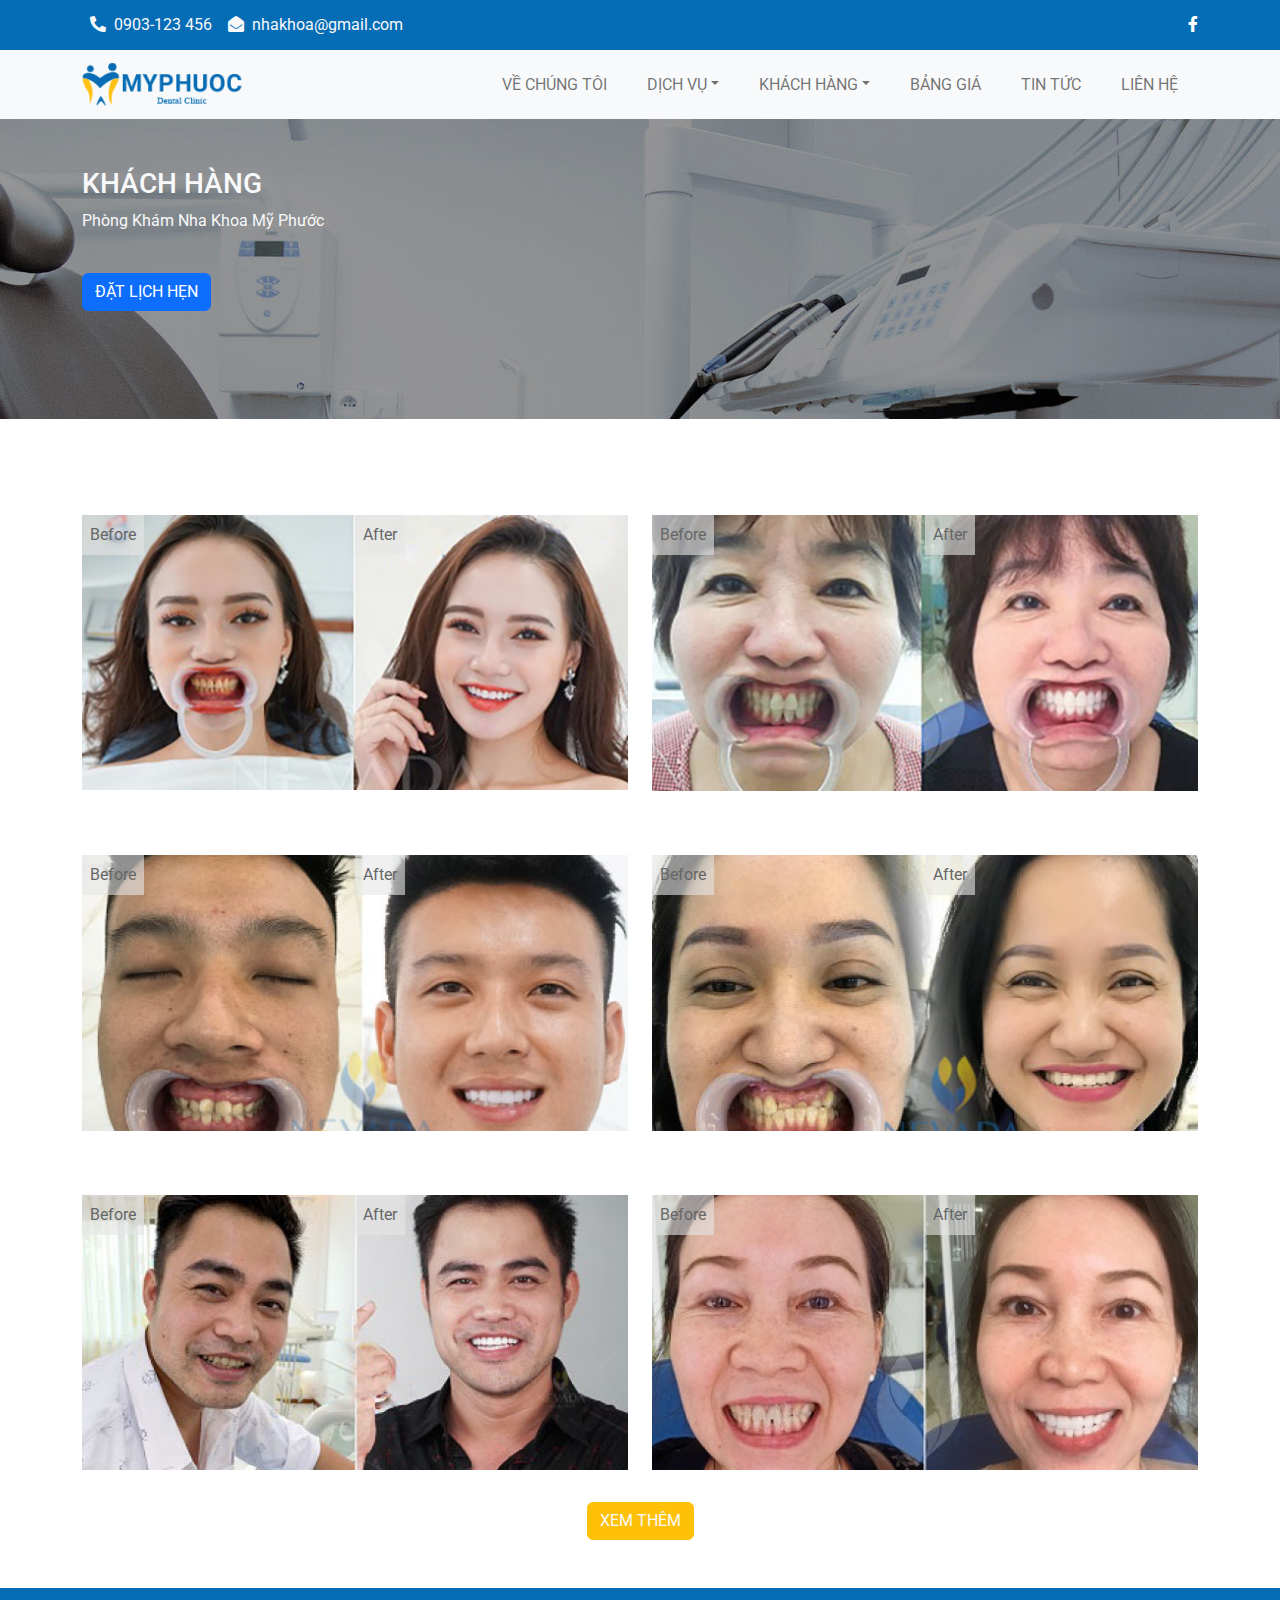
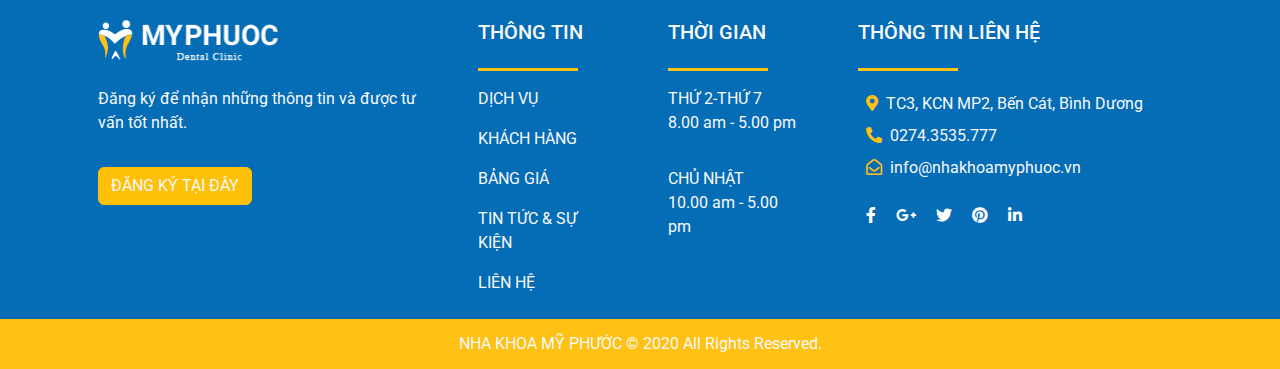
<file: hinh.html>
<!doctype html>
<html>
<head>
<meta charset="utf-8">
<meta name="viewport" content="width=device-width, initial-scale=1">
<title>Nha Khoa My Phuoc</title>
	<link rel="stylesheet" href="css/all.min.css">
	<link rel="stylesheet" href="css/bootstrap.css">
	<link rel="stylesheet" href="css/style.css">
	<script src="js/bootstrap.bundle.min.js"></script>
	<link rel="preconnect" href="https://fonts.googleapis.com">
	<link rel="preconnect" href="https://fonts.gstatic.com" crossorigin>
	<link href="https://fonts.googleapis.com/css2?family=Roboto:ital,wght@0,100;0,300;0,400;0,500;0,700;0,900;1,100;1,300;1,400;1,500;1,700;1,900&display=swap" rel="stylesheet">
	<link rel="icon" href="images/icon_logo 1.png" type="image/x-icon">
	<link rel="stylesheet" href="css/owl.carousel.css">
	<link rel="stylesheet" href="css/owl.theme.default.css">
</head>

<body>
	<div class="top-bar bg-primary">
		<div class="container text-light d-flex justify-content-between">
			<span><i class="fas fa-phone-alt m-2"></i>0903-123 456<i class="fas fa-envelope-open ms-3 m-2"></i>nhakhoa@gmail.com</span>
			<span><a href=""><i class="fab fa-facebook-f"></i></a></span>
		</div>
	</div>
	<!--xong top-bar-->
	<nav class="navbar navbar-expand-lg bg-light">
  <div class="container"><!--xoa "fluid" de noi dung nam trong container-->
    <a class="navbar-brand" href="index.html"><img src="images/LOGO 2 MPHUOCHC 1.png" alt=""></a>
    <button class="navbar-toggler" type="button" data-bs-toggle="collapse" data-bs-target="#navbarSupportedContent" aria-controls="navbarSupportedContent" aria-expanded="false" aria-label="Toggle navigation">
      <span class="navbar-toggler-icon"></span>
    </button>
    <div class="collapse navbar-collapse" id="navbarSupportedContent">
      <ul class="navbar-nav ms-auto mb-2 mb-lg-0"><!--sua "me" thanh "ms" de noi dung sang phai-->
        <li class="nav-item">
          <a class="nav-link" href="about.html">VỀ CHÚNG TÔI</a>
        </li>
        <li class="nav-item dropdown">
          <a class="nav-link dropdown-toggle" href="#" role="button" data-bs-toggle="dropdown" aria-expanded="false">DỊCH VỤ</a>
          <ul class="dropdown-menu">
            <li><a class="dropdown-item" href="dichvu-trangcon.html">BỌC RĂNG SỨ</a></li>
            <li><a class="dropdown-item" href="#">RĂNG SỨ THẨM MỸ</a></li>
            <li><a class="dropdown-item" href="#">TRỒNG IMPLANT</a></li>
			<li><a class="dropdown-item" href="#">NIỀNG RĂNG</a></li>
            <li><a class="dropdown-item" href="#">LẤY CAO RĂNG</a></li>
			  <!--Bo dong <li><hr class="dropdown-divider"></li> -->
			<li><a class="dropdown-item" href="#">TRÁM RĂNG THẨM MỸ</a></li>
          </ul>
        </li>
		 <li class="nav-item dropdown">
          <a class="nav-link dropdown-toggle" href="#" role="button" data-bs-toggle="dropdown" aria-expanded="false">KHÁCH HÀNG</a>
          <ul class="dropdown-menu">
            <li><a class="dropdown-item" href="#">HÌNH ẢNH</a></li>
            <li><a class="dropdown-item" href="camnhan.html">CẢM NHẬN</a></li>
          </ul>
        </li>
        <li class="nav-item">
          <a class="nav-link" href="#">BẢNG GIÁ</a>
        </li>
		 <li class="nav-item">
          <a class="nav-link" href="tintuc-sukien.html">TIN TỨC</a>
        </li>
		 <li class="nav-item">
          <a class="nav-link" href="lienhe.html">LIÊN HỆ</a>
        </li>
      </ul>
    </div>
  </div>
</nav>
<main>
	<!--banner xoay vong-->
	<section id="banner">
		<div class="container py-5">
			<h3 class="text-light">KHÁCH HÀNG</h3>
			<p class="text-light">Phòng Khám Nha Khoa Mỹ Phước</p>
			<button type="button" class="btn btn-primary mt-4">ĐẶT LỊCH HẸN</button>
		</div>
	</section>
	<section id="hinh">
		<div class="container my-5">
			<div class="row pt-5">
					<div class="col-lg-6 mb-3">
						<div class="box-cha">
							<img src="images/gallery-img-1 1.jpg" alt="" class="img-fluid">
							<div class="truoc">Before</div>
							<div class="sau">After</div>
						</div>
					</div>
					<div class="col-lg-6 mb-3">
						<div class="box-cha">
							<img src="images/gallery-img-2 1.jpg" alt="" class="img-fluid">
							<div class="truoc">Before</div>
							<div class="sau">After</div>
						</div>
					</div>
			</div>
			<div class="row pt-5">
					<div class="col-lg-6 mb-3">
						<div class="box-cha">
							<img src="images/gallery-img-3 1.png" alt="" class="img-fluid">
							<div class="truoc">Before</div>
							<div class="sau">After</div>
						</div>
					</div>
					<div class="col-lg-6 mb-3">
						<div class="box-cha">
							<img src="images/gallery-img-4 1.png" alt="" class="img-fluid">
							<div class="truoc">Before</div>
							<div class="sau">After</div>
						</div>
					</div>
			</div>
			<div class="row pt-5">
					<div class="col-lg-6 mb-3">
						<div class="box-cha">
							<img src="images/gallery-img-5 1.png" alt="" class="img-fluid">
							<div class="truoc">Before</div>
							<div class="sau">After</div>
						</div>
					</div>
					<div class="col-lg-6 mb-3">
						<div class="box-cha">
							<img src="images/gallery-img-6 1.png" alt="" class="img-fluid">
							<div class="truoc">Before</div>
							<div class="sau">After</div>
						</div>
					</div>
			</div>
			<p class="text-center pt-3">
				<button type="button" class="btn btn-warning text-light">XEM THÊM</button>
			</p>
		</div>
	</section>
</main>
<footer class="bg-primary text-light">
	<div class="container">
		<div class="row">
			<div class="col-12 col-sm-6 col-md-6 col-lg-4">
				<div class="p-3">
					<a href="index.html"><img src="images/logo_footer.png" alt="" class="pt-3"></a>
					<p class="pt-4">Đăng ký để nhận những thông tin và được tư vấn tốt nhất.</p>
					<button type="button" class="btn btn-warning text-light mt-3">ĐĂNG KÝ TẠI ĐÂY</button>
				</div>
			</div>
			<div class="col-12 col-sm-6 col-md-6 col-lg-2">
				<div class="p-3">
					<h5 class="pt-3">THÔNG TIN</h5>
					<div class="gach-chan pt-3"></div>
					<ul class="navbar-nav">
						<li class="nav-item"><a href="dichvu.html" class="nav-link pt-3">DỊCH VỤ </a></li>
						<li class="nav-item"><a href="camnhan.html" class="nav-link">KHÁCH HÀNG </a></li>
						<li class="nav-item"><a href="#" class="nav-link">BẢNG GIÁ </a></li>
						<li class="nav-item"><a href="tintuc-sukien.html" class="nav-link">TIN TỨC & SỰ KIỆN </a></li>
						<li class="nav-item"><a href="lienhe.html" class="nav-link">LIÊN HỆ </a></li>
					</ul>
				</div>
			</div>
			<div class="col-12 col-sm-6 col-md-6 col-lg-2">
				<div class="p-3">
					<h5 class="pt-3">THỜI GIAN</h5>
					<div class="gach-chan pt-3"></div>
					<p class="pt-3">THỨ 2-THỨ 7<br>8.00 am - 5.00 pm</p>
					<p class="pt-3">CHỦ NHẬT<br>10.00 am - 5.00 pm</p>
				</div>
			</div>
			<div class="col-12 col-sm-6 col-md-6 col-lg-4">
				<div class="p-3">
					<h5 class="pt-3">THÔNG TIN LIÊN HỆ</h5>
					<div class="gach-chan pt-3"></div>
					<p class="pt-3"><i class="fas fa-map-marker-alt m-2 text-warning"></i>TC3, KCN MP2, Bến Cát, Bình Dương<br>
					<i class="fas fa-phone-alt m-2 text-warning"></i>0274.3535.777<br>
					<i class="far fa-envelope-open m-2 text-warning"></i>info@nhakhoamyphuoc.vn</p>
					<div class="icon">
						<a href=""><i class="fab fa-facebook-f m-2"></i></a>
						<a href=""><i class="fab fa-google-plus-g m-2"></i></a>
						<a href=""><i class="fab fa-twitter m-2"></i></a>
						<a href=""><i class="fab fa-pinterest m-2"></i></a>
						<a href=""><i class="fab fa-linkedin-in m-2"></i></a>
					</div>
				</div>
			</div>
		</div>
	</div>
	<div class="bottom-bar">
		<p>NHA KHOA MỸ PHƯỚC © 2020 All Rights Reserved.</p>
	</div>
</footer>
<script src="js/jquery-3.6.0.min.js"></script>
<script src="js/owl.carousel.js"></script>
<script src="js/control.js"></script>
</body>
</html>
</file>
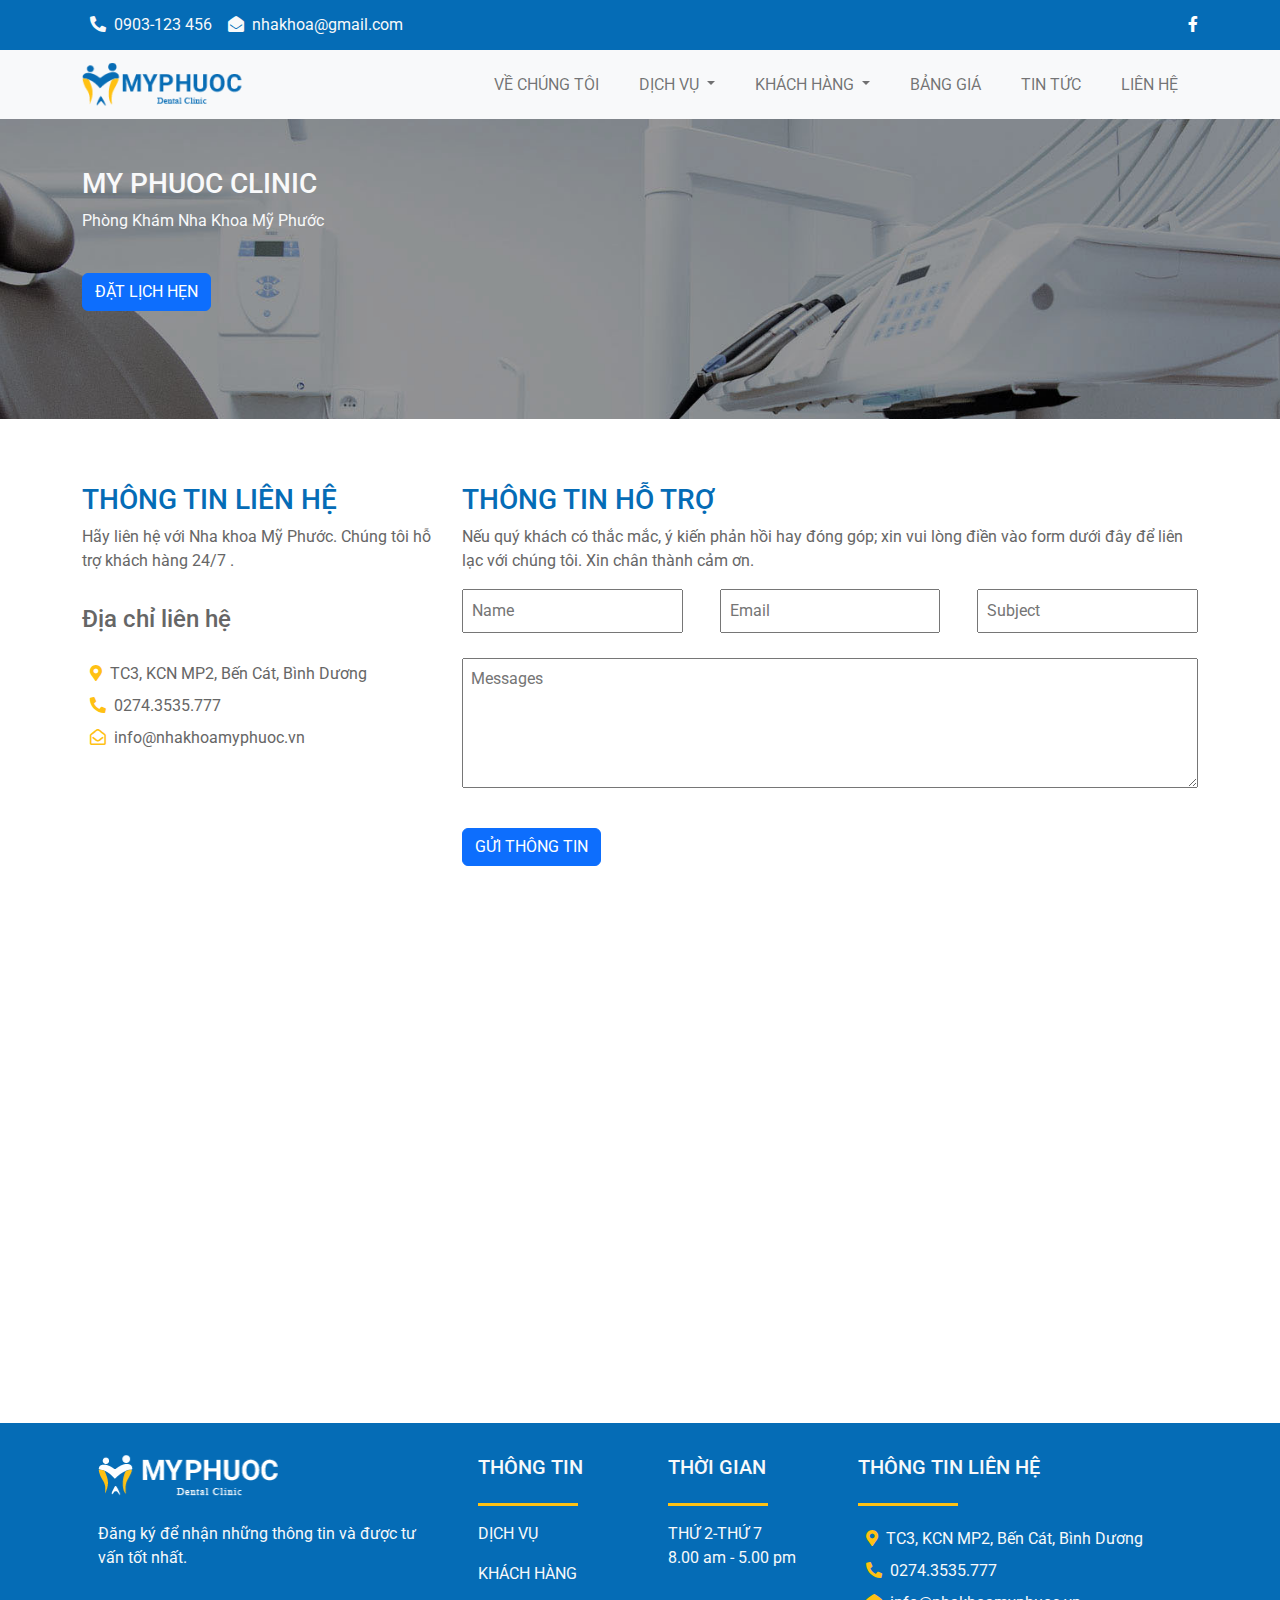
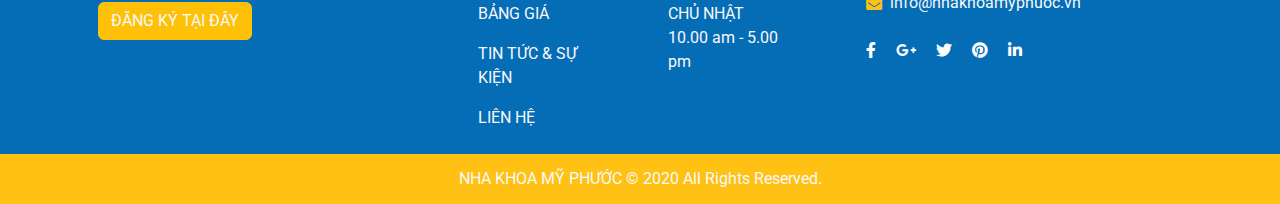
<file: lienhe.html>
<!doctype html>
<html>
<head>
<meta charset="utf-8">
<meta name="viewport" content="width=device-width, initial-scale=1">
<title>Nha Khoa My Phuoc</title>
	<link rel="stylesheet" href="css/all.min.css">
	<link rel="stylesheet" href="css/bootstrap.css">
	<link rel="stylesheet" href="css/style.css">
	<script src="js/bootstrap.bundle.min.js"></script>
	<link rel="preconnect" href="https://fonts.googleapis.com">
	<link rel="preconnect" href="https://fonts.gstatic.com" crossorigin>
	<link href="https://fonts.googleapis.com/css2?family=Roboto:ital,wght@0,100;0,300;0,400;0,500;0,700;0,900;1,100;1,300;1,400;1,500;1,700;1,900&display=swap" rel="stylesheet">
	<link rel="icon" href="images/icon_logo 1.png" type="image/x-icon">
	<link rel="stylesheet" href="css/owl.carousel.css">
	<link rel="stylesheet" href="css/owl.theme.default.css">
</head>

<body>
	<div class="top-bar bg-primary">
		<div class="container text-light d-flex justify-content-between">
			<span><i class="fas fa-phone-alt m-2"></i>0903-123 456<i class="fas fa-envelope-open ms-3 m-2"></i>nhakhoa@gmail.com</span>
			<span><a href=""><i class="fab fa-facebook-f"></i></a></span>
		</div>
	</div>
	<!--xong top-bar-->
	<nav class="navbar navbar-expand-lg bg-light">
  <div class="container"><!--xoa "fluid" de noi dung nam trong container-->
    <a class="navbar-brand" href="index.html"><img src="images/LOGO 2 MPHUOCHC 1.png" alt=""></a>
    <button class="navbar-toggler" type="button" data-bs-toggle="collapse" data-bs-target="#navbarSupportedContent" aria-controls="navbarSupportedContent" aria-expanded="false" aria-label="Toggle navigation">
      <span class="navbar-toggler-icon"></span>
    </button>
    <div class="collapse navbar-collapse" id="navbarSupportedContent">
      <ul class="navbar-nav ms-auto mb-2 mb-lg-0"><!--sua "me" thanh "ms" de noi dung sang phai-->
        <li class="nav-item">
          <a class="nav-link" href="about.html">VỀ CHÚNG TÔI</a>
        </li>
        <li class="nav-item dropdown">
          <a class="nav-link dropdown-toggle" href="#" role="button" data-bs-toggle="dropdown" aria-expanded="false">
            DỊCH VỤ
          </a>
          <ul class="dropdown-menu">
            <li><a class="dropdown-item" href="dichvu-trangcon.html">BỌC RĂNG SỨ</a></li>
            <li><a class="dropdown-item" href="#">RĂNG SỨ THẨM MỸ</a></li>
            <li><a class="dropdown-item" href="#">TRỒNG IMPLANT</a></li>
			<li><a class="dropdown-item" href="#">NIỀNG RĂNG</a></li>
            <li><a class="dropdown-item" href="#">LẤY CAO RĂNG</a></li>
			  <!--Bo dong <li><hr class="dropdown-divider"></li> -->
			<li><a class="dropdown-item" href="#">TRÁM RĂNG THẨM MỸ</a></li>
          </ul>
        </li>
		 <li class="nav-item dropdown">
          <a class="nav-link dropdown-toggle" href="#" role="button" data-bs-toggle="dropdown" aria-expanded="false">
            KHÁCH HÀNG
          </a>
          <ul class="dropdown-menu">
            <li><a class="dropdown-item" href="hinh.html">HÌNH ẢNH</a></li>
            <li><a class="dropdown-item" href="camnhan.html">CẢM NHẬN</a></li>
          </ul>
        </li>
        <li class="nav-item">
          <a class="nav-link" href="#">BẢNG GIÁ</a>
        </li>
		 <li class="nav-item">
          <a class="nav-link" href="tintuc-sukien.html">TIN TỨC</a>
        </li>
		 <li class="nav-item">
          <a class="nav-link" href="#">LIÊN HỆ</a>
        </li>
      </ul>
    </div>
  </div>
</nav>
<main>
	<section id="banner">
		<div class="container py-5">
			<h3 class="text-light">MY PHUOC CLINIC</h3>
			<p class="text-light">Phòng Khám Nha Khoa Mỹ Phước</p>
			<button type="button" class="btn btn-primary mt-4">ĐẶT LỊCH HẸN</button>
		</div>
	</section>
	<section id="lien-he">
		<div class="container">
			<div class="row pt-5 d-flex">
				<div class="col-lg-4">
					<h3 class="text-primary pt-3">THÔNG TIN LIÊN HỆ</h3>
					<p>Hãy liên hệ với Nha khoa Mỹ Phước. Chúng tôi hỗ trợ khách hàng 24/7 .</p>
					<h4 class="pt-3">Địa chỉ liên hệ</h4>
					<p class="pt-3"><i class="fas fa-map-marker-alt m-2 text-warning"></i>TC3, KCN MP2, Bến Cát, Bình Dương<br>
					<i class="fas fa-phone-alt m-2 text-warning"></i>0274.3535.777<br>
					<i class="far fa-envelope-open m-2 text-warning"></i>info@nhakhoamyphuoc.vn</p>
				</div>
				<div class="col-lg-8">
					<h3 class="text-primary pt-3">THÔNG TIN HỖ TRỢ</h3>
					<p>Nếu quý khách có thắc mắc, ý kiến phản hồi hay đóng góp; xin vui lòng điền vào form dưới đây để liên lạc với chúng tôi. Xin chân thành cảm ơn.</p>
					<form action="#">
						<div class="ngang d-flex justify-content-between">
							<input type="text" placeholder="Name" class="form-control-30">
							<input type="tel" placeholder="Email" class="form-control-30">
							<input type="email" placeholder="Subject" class="form-control-30">
						</div>
						<textarea placeholder="Messages" class="form-control-100" style="height: 130px"></textarea>
						<button type="submit" class="btn btn-primary mt-2">GỬI THÔNG TIN</button>
					</form>
				</div>
			</div>
		</div>
	</section>
	<section id="map">
		<div class="container">
			<iframe src="https://www.google.com/maps/embed?pb=!1m18!1m12!1m3!1d3914.6399489812993!2d106.60461411089058!3d11.140170288985855!2m3!1f0!2f0!3f0!3m2!1i1024!2i768!4f13.1!3m3!1m2!1s0x3174cc0b0e2f71a7%3A0x4fdee50d4335595b!2zVEMzLCBN4bu5IFBoxrDhu5tjLCBUeC4gQuG6v24gQ8OhdCwgQsOsbmggRMawxqFuZywgVmnhu4d0IE5hbQ!5e0!3m2!1svi!2s!4v1709660033750!5m2!1svi!2s" width="100%" height="450" style="border:0;" allowfullscreen="" loading="lazy" referrerpolicy="no-referrer-when-downgrade"></iframe>
		</div>
	</section>
</main>
<footer class="bg-primary text-light">
	<div class="container">
		<div class="row">
			<div class="col-12 col-sm-6 col-md-6 col-lg-4">
				<div class="p-3">
					<a href="index.html"><img src="images/logo_footer.png" alt="" class="pt-3"></a>
					<p class="pt-4">Đăng ký để nhận những thông tin và được tư vấn tốt nhất.</p>
					<button type="button" class="btn btn-warning text-light mt-3">ĐĂNG KÝ TẠI ĐÂY</button>
				</div>
			</div>
			<div class="col-12 col-sm-6 col-md-6 col-lg-2">
				<div class="p-3">
					<h5 class="pt-3">THÔNG TIN</h5>
					<div class="gach-chan pt-3"></div>
					<ul class="navbar-nav">
						<li class="nav-item"><a href="dichvu.html" class="nav-link pt-3">DỊCH VỤ </a></li>
						<li class="nav-item"><a href="hinh.html" class="nav-link">KHÁCH HÀNG </a></li>
						<li class="nav-item"><a href="#" class="nav-link">BẢNG GIÁ </a></li>
						<li class="nav-item"><a href="tintuc-sukien.html" class="nav-link">TIN TỨC & SỰ KIỆN </a></li>
						<li class="nav-item"><a href="#" class="nav-link">LIÊN HỆ </a></li>
					</ul>
				</div>
			</div>
			<div class="col-12 col-sm-6 col-md-6 col-lg-2">
				<div class="p-3">
					<h5 class="pt-3">THỜI GIAN</h5>
					<div class="gach-chan pt-3"></div>
					<p class="pt-3">THỨ 2-THỨ 7<br>8.00 am - 5.00 pm</p>
					<p class="pt-3">CHỦ NHẬT<br>10.00 am - 5.00 pm</p>
				</div>
			</div>
			<div class="col-12 col-sm-6 col-md-6 col-lg-4">
				<div class="p-3">
					<h5 class="pt-3">THÔNG TIN LIÊN HỆ</h5>
					<div class="gach-chan pt-3"></div>
					<p class="pt-3"><i class="fas fa-map-marker-alt m-2 text-warning"></i>TC3, KCN MP2, Bến Cát, Bình Dương<br>
					<i class="fas fa-phone-alt m-2 text-warning"></i>0274.3535.777<br>
					<i class="fas fa-envelope-open m-2 text-warning"></i>info@nhakhoamyphuoc.vn</p>
					<div class="icon">
						<a href=""><i class="fab fa-facebook-f m-2"></i></a>
						<a href=""><i class="fab fa-google-plus-g m-2"></i></a>
						<a href=""><i class="fab fa-twitter m-2"></i></a>
						<a href=""><i class="fab fa-pinterest m-2"></i></a>
						<a href=""><i class="fab fa-linkedin-in m-2"></i></a>
					</div>
				</div>
			</div>
		</div>
	</div>
	<div class="bottom-bar">
		<p>NHA KHOA MỸ PHƯỚC © 2020 All Rights Reserved.</p>
	</div>
</footer>
<script src="js/jquery-3.6.0.min.js"></script>
<script src="js/owl.carousel.js"></script>
<script src="js/control.js"></script>
</body>
</html>
</file>
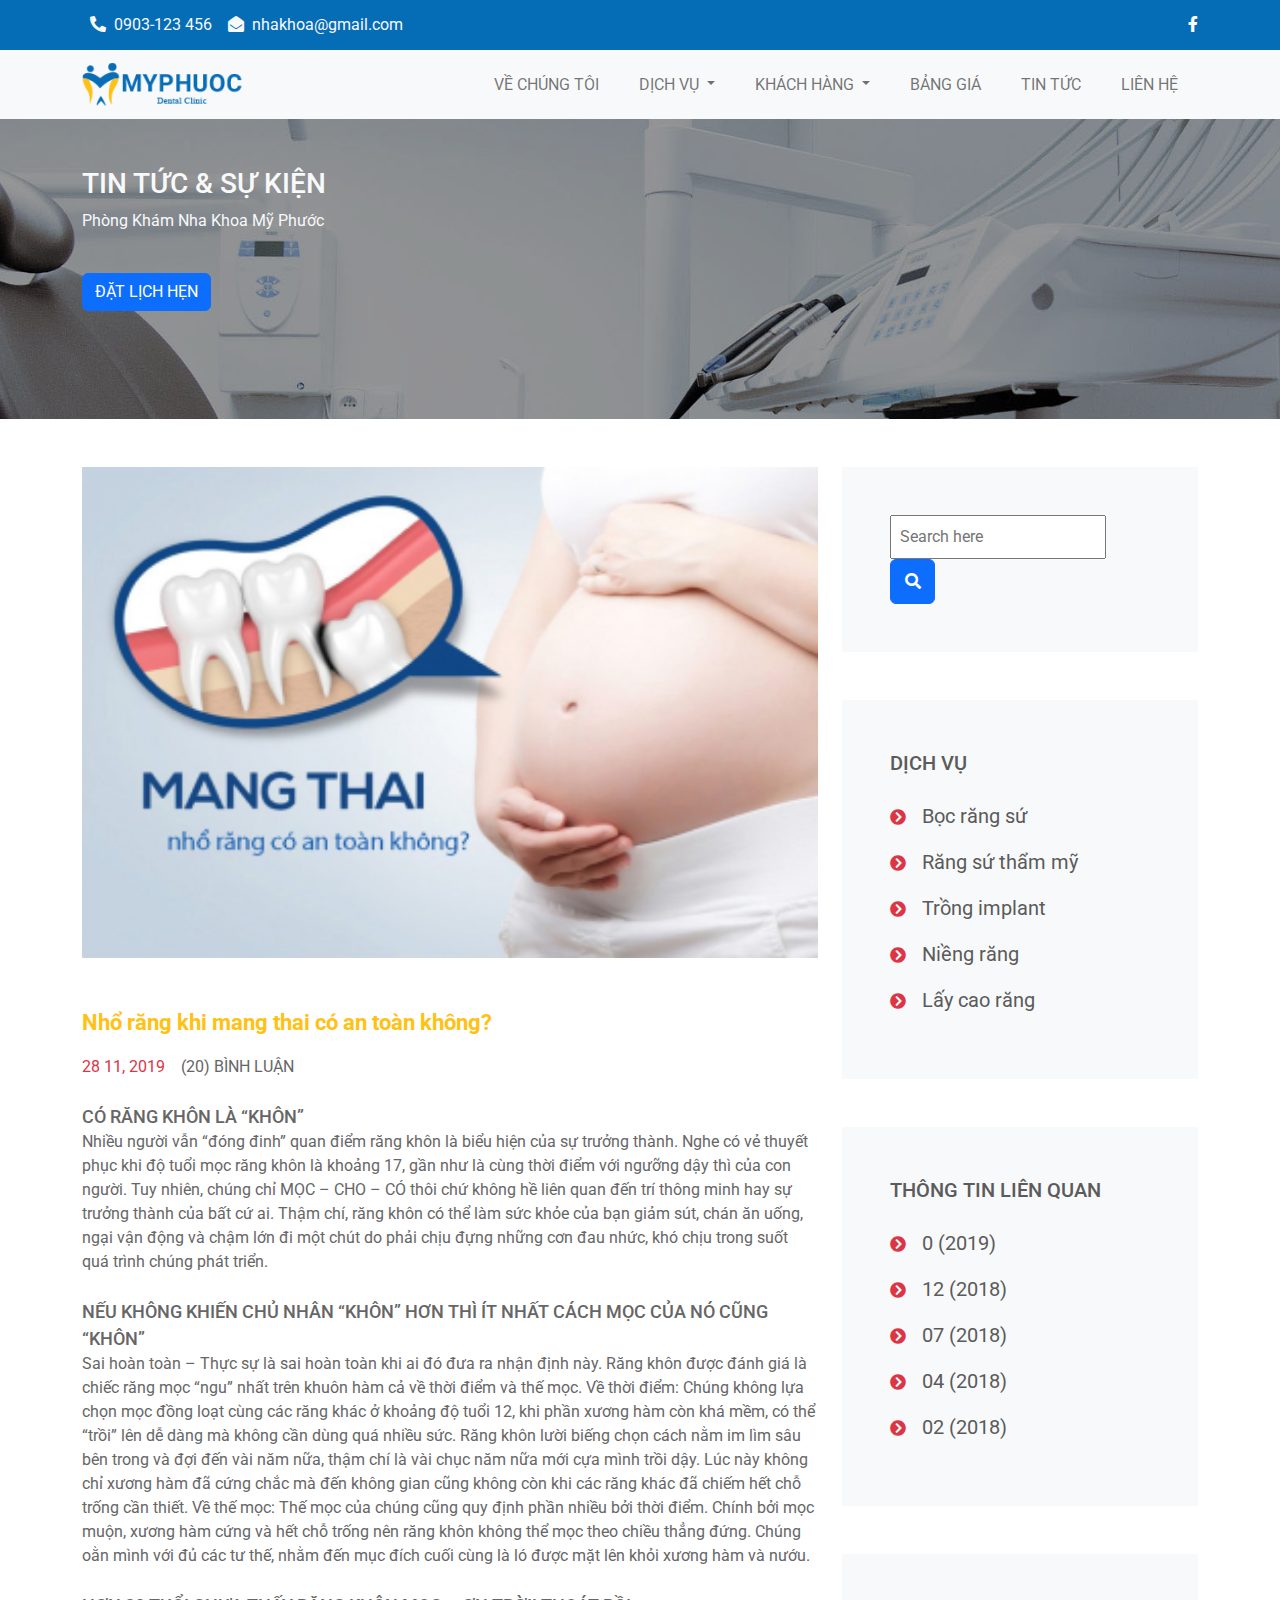
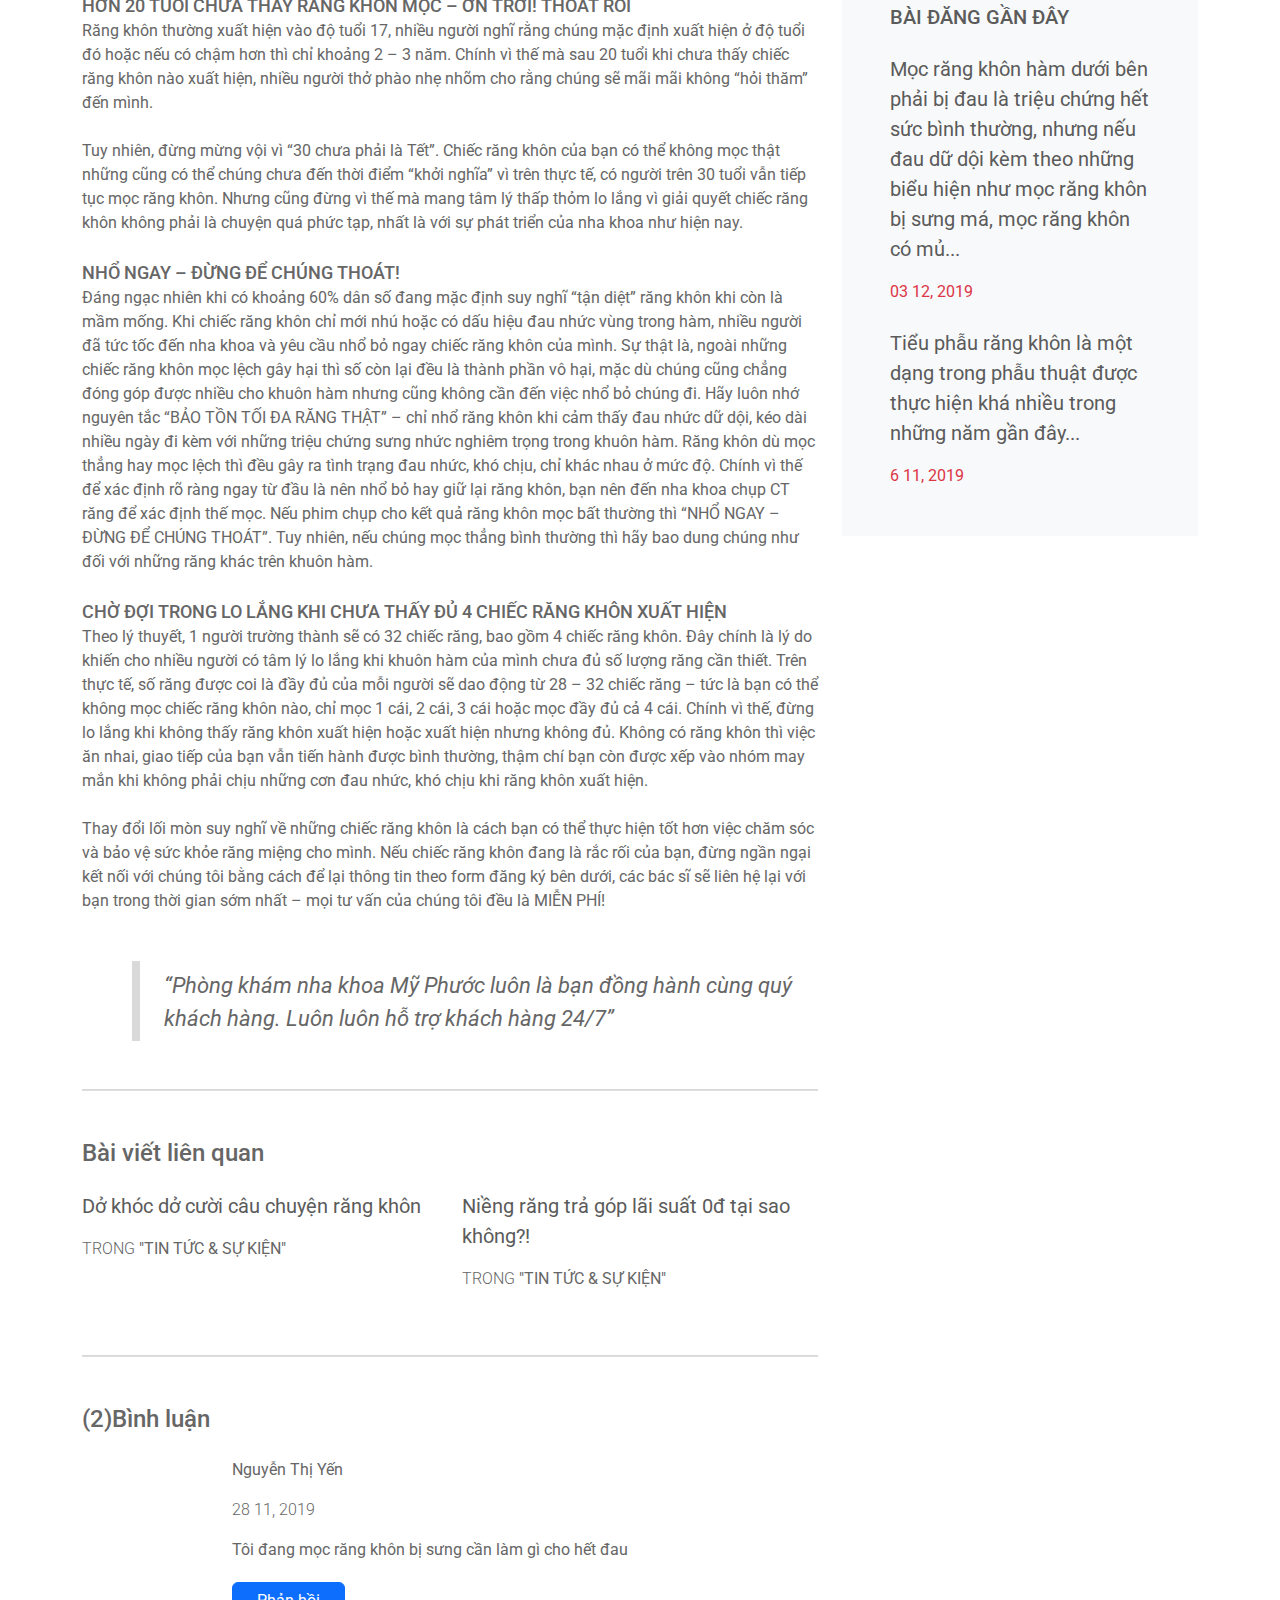
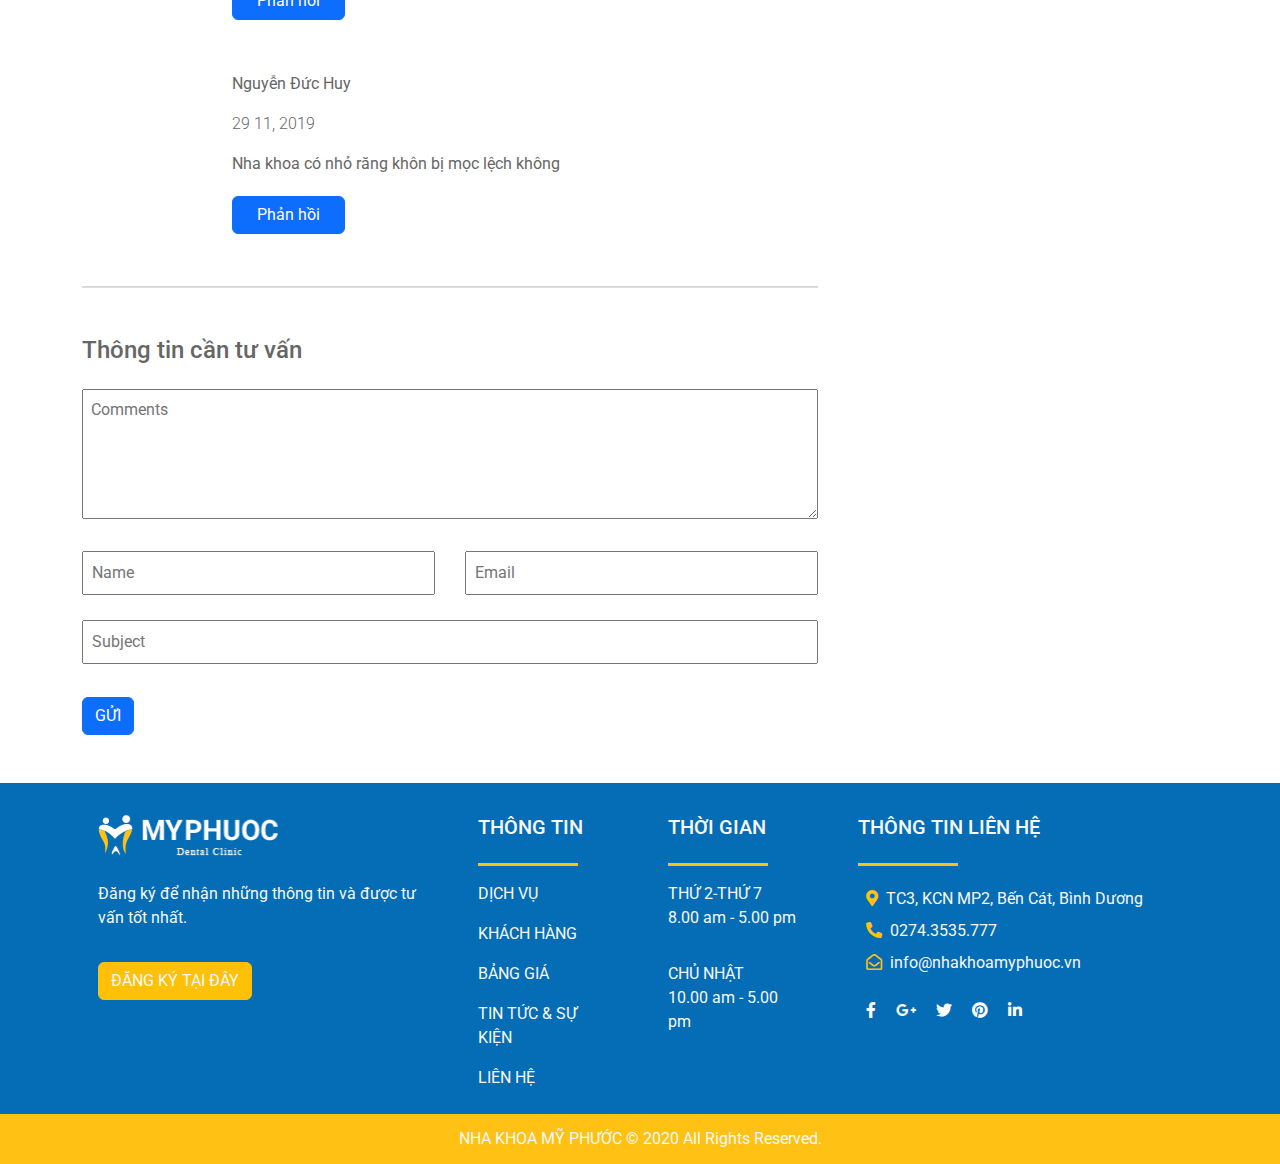
<file: tintuc-sukien-trangcon.html>
<!doctype html>
<html>
<head>
<meta charset="utf-8">
<meta name="viewport" content="width=device-width, initial-scale=1">
<title>Nha Khoa My Phuoc</title>
	<link rel="stylesheet" href="css/all.min.css">
	<link rel="stylesheet" href="css/bootstrap.css">
	<link rel="stylesheet" href="css/style.css">
	<script src="js/bootstrap.bundle.min.js"></script>
	<link rel="preconnect" href="https://fonts.googleapis.com">
	<link rel="preconnect" href="https://fonts.gstatic.com" crossorigin>
	<link href="https://fonts.googleapis.com/css2?family=Roboto:ital,wght@0,100;0,300;0,400;0,500;0,700;0,900;1,100;1,300;1,400;1,500;1,700;1,900&display=swap" rel="stylesheet">
	<link rel="icon" href="images/icon_logo 1.png" type="image/x-icon">
	<link rel="stylesheet" href="css/owl.carousel.css">
	<link rel="stylesheet" href="css/owl.theme.default.css">
</head>

<body>
	<div class="top-bar bg-primary">
		<div class="container text-light d-flex justify-content-between">
			<span><i class="fas fa-phone-alt m-2"></i>0903-123 456<i class="fas fa-envelope-open ms-3 m-2"></i>nhakhoa@gmail.com</span>
			<span><a href=""><i class="fab fa-facebook-f"></i></a></span>
		</div>
	</div>
	<!--xong top-bar-->
	<nav class="navbar navbar-expand-lg bg-light">
  <div class="container"><!--xoa "fluid" de noi dung nam trong container-->
    <a class="navbar-brand" href="index.html"><img src="images/LOGO 2 MPHUOCHC 1.png" alt=""></a>
    <button class="navbar-toggler" type="button" data-bs-toggle="collapse" data-bs-target="#navbarSupportedContent" aria-controls="navbarSupportedContent" aria-expanded="false" aria-label="Toggle navigation">
      <span class="navbar-toggler-icon"></span>
    </button>
    <div class="collapse navbar-collapse" id="navbarSupportedContent">
      <ul class="navbar-nav ms-auto mb-2 mb-lg-0"><!--sua "me" thanh "ms" de noi dung sang phai-->
        <li class="nav-item">
          <a class="nav-link" href="about.html">VỀ CHÚNG TÔI</a>
        </li>
        <li class="nav-item dropdown">
          <a class="nav-link dropdown-toggle" href="#" role="button" data-bs-toggle="dropdown" aria-expanded="false">
            DỊCH VỤ
          </a>
          <ul class="dropdown-menu">
            <li><a class="dropdown-item" href="dichvu-trangcon.html">BỌC RĂNG SỨ</a></li>
            <li><a class="dropdown-item" href="#">RĂNG SỨ THẨM MỸ</a></li>
            <li><a class="dropdown-item" href="#">TRỒNG IMPLANT</a></li>
			<li><a class="dropdown-item" href="#">NIỀNG RĂNG</a></li>
            <li><a class="dropdown-item" href="#">LẤY CAO RĂNG</a></li>
			  <!--Bo dong <li><hr class="dropdown-divider"></li> -->
			<li><a class="dropdown-item" href="#">TRÁM RĂNG THẨM MỸ</a></li>
          </ul>
        </li>
		 <li class="nav-item dropdown">
          <a class="nav-link dropdown-toggle" href="#" role="button" data-bs-toggle="dropdown" aria-expanded="false">
            KHÁCH HÀNG
          </a>
          <ul class="dropdown-menu">
            <li><a class="dropdown-item" href="hinh.html">HÌNH ẢNH</a></li>
            <li><a class="dropdown-item" href="camnhan.html">CẢM NHẬN</a></li>
          </ul>
        </li>
        <li class="nav-item">
          <a class="nav-link" href="#">BẢNG GIÁ</a>
        </li>
		 <li class="nav-item">
          <a class="nav-link" href="tintuc-sukien.html">TIN TỨC</a>
        </li>
		 <li class="nav-item">
          <a class="nav-link" href="lienhe.html">LIÊN HỆ</a>
        </li>
      </ul>
    </div>
  </div>
</nav>
<main>
	<section id="banner">
		<div class="container py-5">
			<h3 class="text-light">TIN TỨC & SỰ KIỆN</h3>
			<p class="text-light">Phòng Khám Nha Khoa Mỹ Phước</p>
			<button type="button" class="btn btn-primary mt-4">ĐẶT LỊCH HẸN</button>
		</div>
	</section>
	<section id="tintuc-sukien">
		<div class="container">
			<div class="row d-flex">
				<div class="col-lg-8">
					<div class="post mt-5">
						<img src="images/post-img-small-2 1.jpg" alt="" class="img-fluid">
						<p class="mt-5 text-warning fs-22 fw-bold">Nhổ răng khi mang thai có an toàn không?</p>
						<p class="mb-4"><span class="text-danger me-3">28 11, 2019</span><span>(20) BÌNH LUẬN</span></p>
						<p><span class="fs-18 fw-500">CÓ RĂNG KHÔN LÀ “KHÔN”</span><br>
Nhiều người vẫn “đóng đinh” quan điểm răng khôn là biểu hiện của sự trưởng thành. Nghe có vẻ thuyết phục khi độ tuổi mọc răng khôn là khoảng 17, gần như là cùng thời điểm với ngưỡng dậy thì của con người. Tuy nhiên, chúng chỉ MỌC – CHO – CÓ thôi chứ không hề liên quan đến trí thông minh hay sự trưởng thành của bất cứ ai. Thậm chí, răng khôn có thể làm sức khỏe của bạn giảm sút, chán ăn uống, ngại vận động và chậm lớn đi một chút do phải chịu đựng những cơn đau nhức, khó chịu trong suốt quá trình chúng phát triển. <br><br>

<span class="fs-18 fw-500">NẾU KHÔNG KHIẾN CHỦ NHÂN “KHÔN” HƠN THÌ ÍT NHẤT CÁCH MỌC CỦA NÓ CŨNG “KHÔN”</span><br>
Sai hoàn toàn – Thực sự là sai hoàn toàn khi ai đó đưa ra nhận định này. Răng khôn được đánh giá là chiếc răng mọc “ngu” nhất trên khuôn hàm cả về thời điểm và thế mọc. Về thời điểm: Chúng không lựa chọn mọc đồng loạt cùng các răng khác ở khoảng độ tuổi 12, khi phần xương hàm còn khá mềm, có thể “trồi” lên dễ dàng mà không cần dùng quá nhiều sức. Răng khôn lười biếng chọn cách nằm im lìm sâu bên trong và đợi đến vài năm nữa, thậm chí là vài chục năm nữa mới cựa mình trồi dậy. Lúc này không chỉ xương hàm đã cứng chắc mà đến không gian cũng không còn khi các răng khác đã chiếm hết chỗ trống cần thiết. Về thế mọc: Thế mọc của chúng cũng quy định phần nhiều bởi thời điểm. Chính bởi mọc muộn, xương hàm cứng và hết chỗ trống nên răng khôn không thể mọc theo chiều thẳng đứng. Chúng oằn mình với đủ các tư thế, nhằm đến mục đích cuối cùng là ló được mặt lên khỏi xương hàm và nướu.<br><br>

<span class="fs-18 fw-500">HƠN 20 TUỔI CHƯA THẤY RĂNG KHÔN MỌC – ƠN TRỜI! THOÁT RỒI</span><br>
Răng khôn thường xuất hiện vào độ tuổi 17, nhiều người nghĩ rằng chúng mặc định xuất hiện ở độ tuổi đó hoặc nếu có chậm hơn thì chỉ khoảng 2 – 3 năm. Chính vì thế mà sau 20 tuổi khi chưa thấy chiếc răng khôn nào xuất hiện, nhiều người thở phào nhẹ nhõm cho rằng chúng sẽ mãi mãi không “hỏi thăm” đến mình. <br><br>
Tuy nhiên, đừng mừng vội vì “30 chưa phải là Tết”. Chiếc răng khôn của bạn có thể không mọc thật những cũng có thể chúng chưa đến thời điểm “khởi nghĩa” vì trên thực tế, có người trên 30 tuổi vẫn tiếp tục mọc răng khôn. Nhưng cũng đừng vì thế mà mang tâm lý thấp thỏm lo lắng vì giải quyết chiếc răng khôn không phải là chuyện quá phức tạp, nhất là với sự phát triển của nha khoa như hiện nay.<br><br>

<span class="fs-18 fw-500">NHỔ NGAY – ĐỪNG ĐỂ CHÚNG THOÁT!</span><br>
Đáng ngạc nhiên khi có khoảng 60% dân số đang mặc định suy nghĩ “tận diệt” răng khôn khi còn là mầm mống. Khi chiếc răng khôn chỉ mới nhú hoặc có dấu hiệu đau nhức vùng trong hàm, nhiều người đã tức tốc đến nha khoa và yêu cầu nhổ bỏ ngay chiếc răng khôn của mình. Sự thật là, ngoài những chiếc răng khôn mọc lệch gây hại thì số còn lại đều là thành phần vô hại, mặc dù chúng cũng chẳng đóng góp được nhiều cho khuôn hàm nhưng cũng không cần đến việc nhổ bỏ chúng đi. Hãy luôn nhớ nguyên tắc “BẢO TỒN TỐI ĐA RĂNG THẬT” – chỉ nhổ răng khôn khi cảm thấy đau nhức dữ dội, kéo dài nhiều ngày đi kèm với những triệu chứng sưng nhức nghiêm trọng trong khuôn hàm. Răng khôn dù mọc thẳng hay mọc lệch thì đều gây ra tình trạng đau nhức, khó chịu, chỉ khác nhau ở mức độ. Chính vì thế để xác định rõ ràng ngay từ đầu là nên nhổ bỏ hay giữ lại răng khôn, bạn nên đến nha khoa chụp CT răng để xác định thế mọc. Nếu phim chụp cho kết quả răng khôn mọc bất thường thì “NHỔ NGAY – ĐỪNG ĐỂ CHÚNG THOÁT”. Tuy nhiên, nếu chúng mọc thẳng bình thường thì hãy bao dung chúng như đối với những răng khác trên khuôn hàm.<br><br>

<span class="fs-18 fw-500">CHỜ ĐỢI TRONG LO LẮNG KHI CHƯA THẤY ĐỦ 4 CHIẾC RĂNG KHÔN XUẤT HIỆN</span><br>
Theo lý thuyết, 1 người trường thành sẽ có 32 chiếc răng, bao gồm 4 chiếc răng khôn. Đây chính là lý do khiến cho nhiều người có tâm lý lo lắng khi khuôn hàm của mình chưa đủ số lượng răng cần thiết. Trên thực tế, số răng được coi là đầy đủ của mỗi người sẽ dao động từ 28 – 32 chiếc răng – tức là bạn có thể không mọc chiếc răng khôn nào, chỉ mọc 1 cái, 2 cái, 3 cái hoặc mọc đầy đủ cả 4 cái. Chính vì thế, đừng lo lắng khi không thấy răng khôn xuất hiện hoặc xuất hiện nhưng không đủ. Không có răng khôn thì việc ăn nhai, giao tiếp của bạn vẫn tiến hành được bình thường, thậm chí bạn còn được xếp vào nhóm may mắn khi không phải chịu những cơn đau nhức, khó chịu khi răng khôn xuất hiện.<br><br>
Thay đổi lối mòn suy nghĩ về những chiếc răng khôn là cách bạn có thể thực hiện tốt hơn việc chăm sóc và bảo vệ sức khỏe răng miệng cho mình. Nếu chiếc răng khôn đang là rắc rối của bạn, đừng ngần ngại kết nối với chúng tôi bằng cách để lại thông tin theo form đăng ký bên dưới, các bác sĩ sẽ liên hệ lại với bạn trong thời gian sớm nhất – mọi tư vấn của chúng tôi đều là MIỄN PHÍ!</p>
					</div>
					<div class="quote my-5">
						<p class="fs-22 ms-4 py-2"><i>“Phòng khám nha khoa Mỹ Phước luôn là bạn đồng hành cùng quý khách hàng. Luôn luôn hỗ trợ khách hàng 24/7”</i></p>
					</div>
					<hr style="height: 2px; background-color: gray">
					<div class="bai-viet my-5">
						<h4 class="pb-3">Bài viết liên quan</h4>
						<div class="row">
							<div class="col-lg-6">
								<p class="fs-20"><a href="#">Dở khóc dở cười câu chuyện răng khôn</a></p>
								<p><span class="fw-light">TRONG</span> "TIN TỨC & SỰ KIỆN"</p>
							</div>
							<div class="col-lg-6">
								<p class="fs-20"><a href="#">Niềng răng trả góp lãi suất 0đ tại sao không?!</a></p>
								<p><span class="fw-light">TRONG</span> "TIN TỨC & SỰ KIỆN"</p>
							</div>
						</div>
					</div>
					<hr style="height: 2px; background-color: gray">
					<div class="binh-luan my-5">
						<h4 class="pb-3">(2)Bình luận</h4>
						<div class="bl ms-150">
							<p>Nguyễn Thị Yến</p>
							<p class="fw-light">28 11, 2019</p>
							<p>Tôi đang mọc răng khôn bị sưng cần làm gì cho hết đau</p>
							<button type="button" class="btn btn-primary my-1 px-4">Phản hồi</button>
						</div>
						<div class="bl ms-150 mt-5">
							<p>Nguyễn Đức Huy</p>
							<p class="fw-light">29 11, 2019</p>
							<p>Nha khoa có nhỏ răng khôn bị mọc lệch không</p>
							<button type="button" class="btn btn-primary my-1 px-4">Phản hồi</button>
						</div>
					</div>
					<hr style="height: 2px; background-color: gray">
					<div class="tu-van my-5">
						<h4 class="pb-3">Thông tin cần tư vấn</h4>
						<form action="#">
							<textarea placeholder="Comments" class="form-control-100" style="height: 130px"></textarea>
							<div class="ngang d-flex justify-content-between">
								<input type="Name" placeholder="Name" class="form-control-50">
								<input type="Email" placeholder="Email" class="form-control-50">
							</div>
							<input type="Website" placeholder="Subject" class="form-control-100">
							<button type="submit" class="btn btn-primary mt-2">GỬI</button>
						</form>
					</div>
				</div>
				<div class="col-lg-4">
					<div class="bleed mt-5 py-5 px-5 bg-light">
						<form action="#">
							<input type="text" placeholder="Search here" class="form-control-search">
							<button type="button" class="btn btn-primary search"><i class="fas fa-search"></i></button>
						</form>
					</div>
					<div class="bleed mt-5 py-5 px-5 bg-light">
						<h4 class="pb-3"><a href="">DỊCH VỤ</a></h4>
						<p><i class="fas fa-chevron-circle-right text-danger me-3"></i><a href="dichvu-trangcon.html">Bọc răng sứ</a></p>
						<p><i class="fas fa-chevron-circle-right text-danger me-3"></i><a href="">Răng sứ thẩm mỹ</a></p>
						<p><i class="fas fa-chevron-circle-right text-danger me-3"></i><a href="">Trồng implant</a></p>
						<p><i class="fas fa-chevron-circle-right text-danger me-3"></i><a href="">Niềng răng</a></p>
						<p><i class="fas fa-chevron-circle-right text-danger me-3"></i><a href="">Lấy cao răng</a></p>
					</div>
					<div class="bleed mt-5 py-5 px-5 bg-light">
						<h4 class="pb-3"><a href="">THÔNG TIN LIÊN QUAN</a></h4>
						<p><i class="fas fa-chevron-circle-right text-danger me-3"></i><a href="">0 (2019)</a></p>
						<p><i class="fas fa-chevron-circle-right text-danger me-3"></i><a href="">12 (2018)</a></p>
						<p><i class="fas fa-chevron-circle-right text-danger me-3"></i><a href="">07 (2018)</a></p>
						<p><i class="fas fa-chevron-circle-right text-danger me-3"></i><a href="">04 (2018)</a></p>
						<p><i class="fas fa-chevron-circle-right text-danger me-3"></i><a href="">02 (2018)</a></p>
					</div><div class="bleed my-5 py-5 px-5 bg-light">
						<h4 class="pb-3"><a href="">BÀI ĐĂNG GẦN ĐÂY</a></h4>
						<p><a href="">Mọc răng khôn hàm dưới bên phải bị đau là triệu chứng hết sức bình thường, nhưng nếu đau dữ dội kèm theo những biểu hiện như mọc răng khôn bị sưng má, mọc răng khôn có mủ...</a></p>
						<span class="text-danger">03 12,  2019</span><br><br>
						<p><a href="">Tiểu phẫu răng khôn là một dạng trong phẫu thuật được thực hiện khá nhiều trong những năm gần đây...</a></p>
						<span class="text-danger">6 11, 2019</span>
					</div>
				</div>
			</div>
		</div>
	</section>
</main>
<footer class="bg-primary text-light">
	<div class="container">
		<div class="row">
			<div class="col-12 col-sm-6 col-md-6 col-lg-4">
				<div class="p-3">
					<a href="index.html"><img src="images/logo_footer.png" alt="" class="pt-3"></a>
					<p class="pt-4">Đăng ký để nhận những thông tin và được tư vấn tốt nhất.</p>
					<button type="button" class="btn btn-warning text-light mt-3">ĐĂNG KÝ TẠI ĐÂY</button>
				</div>
			</div>
			<div class="col-12 col-sm-6 col-md-6 col-lg-2">
				<div class="p-3">
					<h5 class="pt-3">THÔNG TIN</h5>
					<div class="gach-chan pt-3"></div>
					<ul class="navbar-nav">
						<li class="nav-item"><a href="dichvu.html" class="nav-link pt-3">DỊCH VỤ </a></li>
						<li class="nav-item"><a href="hinh.html" class="nav-link">KHÁCH HÀNG </a></li>
						<li class="nav-item"><a href="#" class="nav-link">BẢNG GIÁ </a></li>
						<li class="nav-item"><a href="tintuc-sukien.html" class="nav-link">TIN TỨC & SỰ KIỆN </a></li>
						<li class="nav-item"><a href="lienhe.html" class="nav-link">LIÊN HỆ </a></li>
					</ul>
				</div>
			</div>
			<div class="col-12 col-sm-6 col-md-6 col-lg-2">
				<div class="p-3">
					<h5 class="pt-3">THỜI GIAN</h5>
					<div class="gach-chan pt-3"></div>
					<p class="pt-3">THỨ 2-THỨ 7<br>8.00 am - 5.00 pm</p>
					<p class="pt-3">CHỦ NHẬT<br>10.00 am - 5.00 pm</p>
				</div>
			</div>
			<div class="col-12 col-sm-6 col-md-6 col-lg-4">
				<div class="p-3">
					<h5 class="pt-3">THÔNG TIN LIÊN HỆ</h5>
					<div class="gach-chan pt-3"></div>
					<p class="pt-3"><i class="fas fa-map-marker-alt m-2 text-warning"></i>TC3, KCN MP2, Bến Cát, Bình Dương<br>
					<i class="fas fa-phone-alt m-2 text-warning"></i>0274.3535.777<br>
					<i class="far fa-envelope-open m-2 text-warning"></i>info@nhakhoamyphuoc.vn</p>
					<div class="icon">
						<a href=""><i class="fab fa-facebook-f m-2"></i></a>
						<a href=""><i class="fab fa-google-plus-g m-2"></i></a>
						<a href=""><i class="fab fa-twitter m-2"></i></a>
						<a href=""><i class="fab fa-pinterest m-2"></i></a>
						<a href=""><i class="fab fa-linkedin-in m-2"></i></a>
					</div>
				</div>
			</div>
		</div>
	</div>
	<div class="bottom-bar">
		<p>NHA KHOA MỸ PHƯỚC © 2020 All Rights Reserved.</p>
	</div>
</footer>
<script src="js/jquery-3.6.0.min.js"></script>
<script src="js/owl.carousel.js"></script>
<script src="js/control.js"></script>
</body>
</html>
</file>
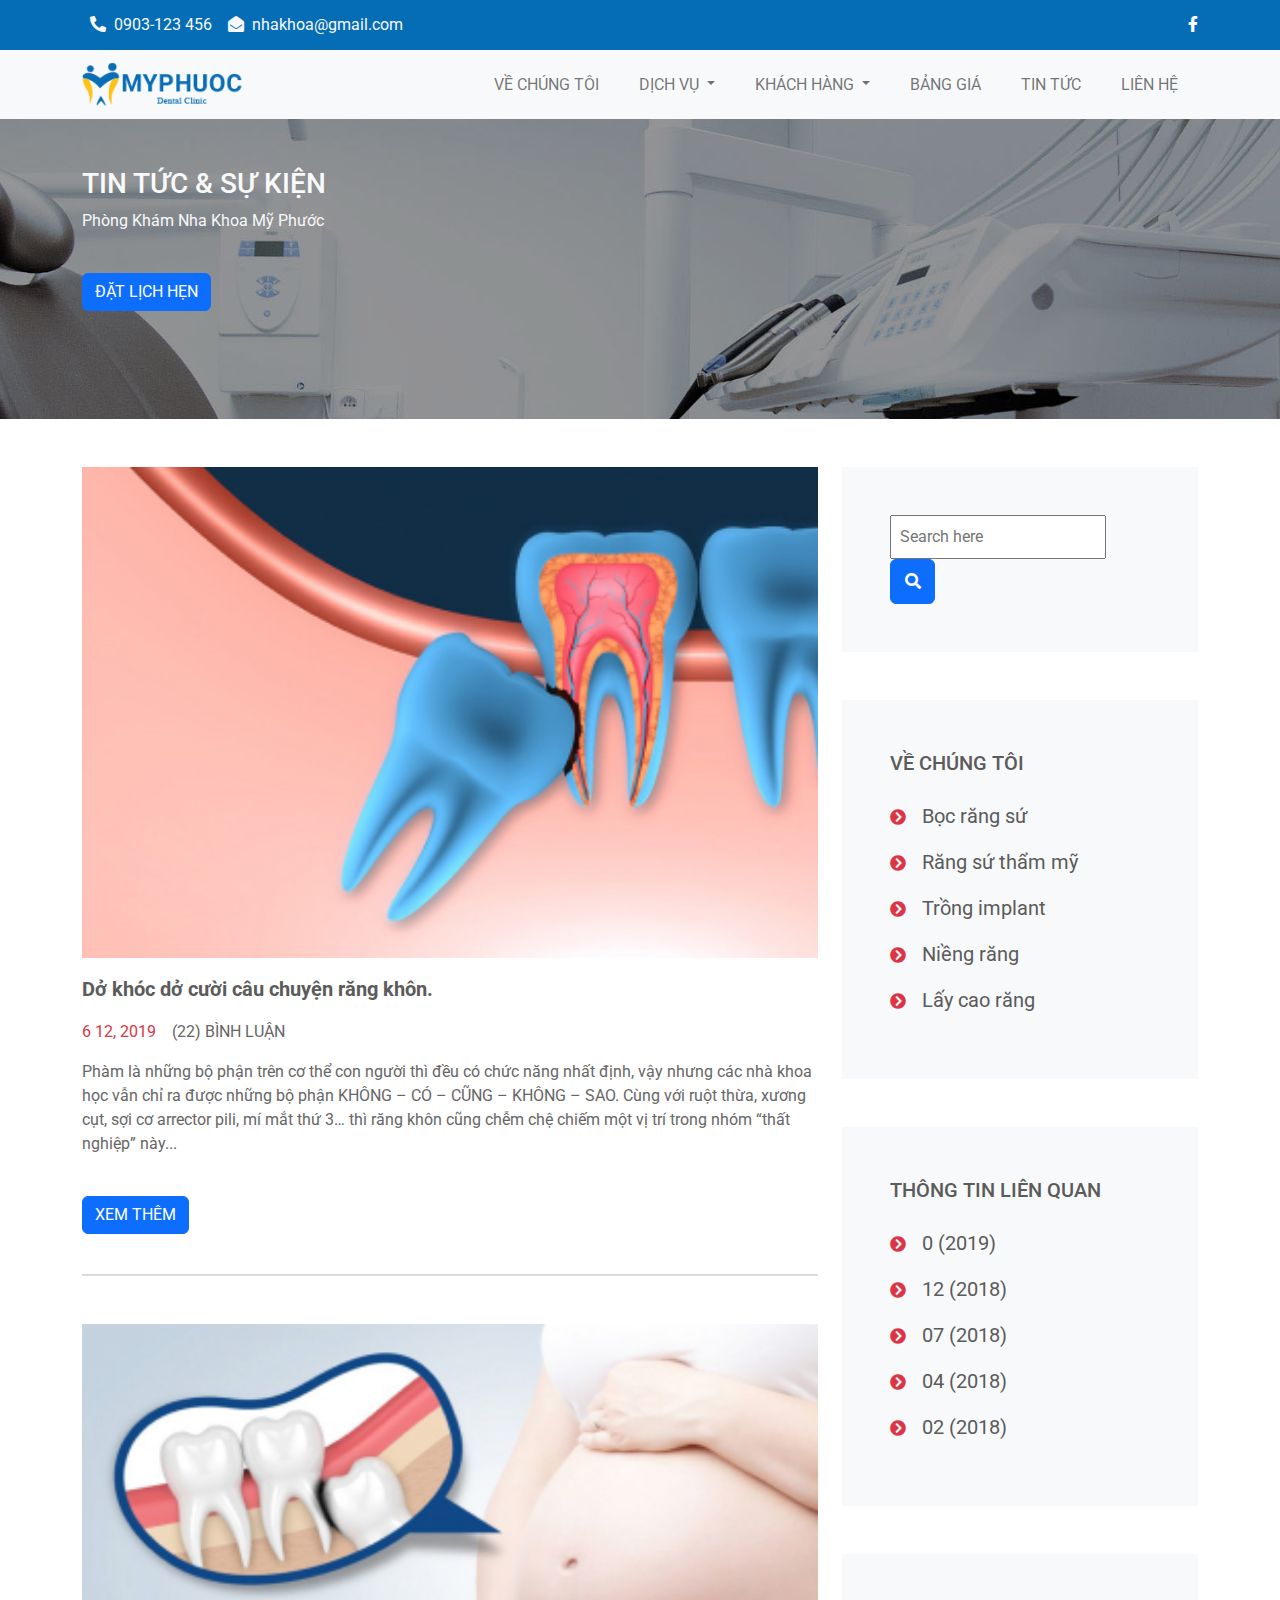
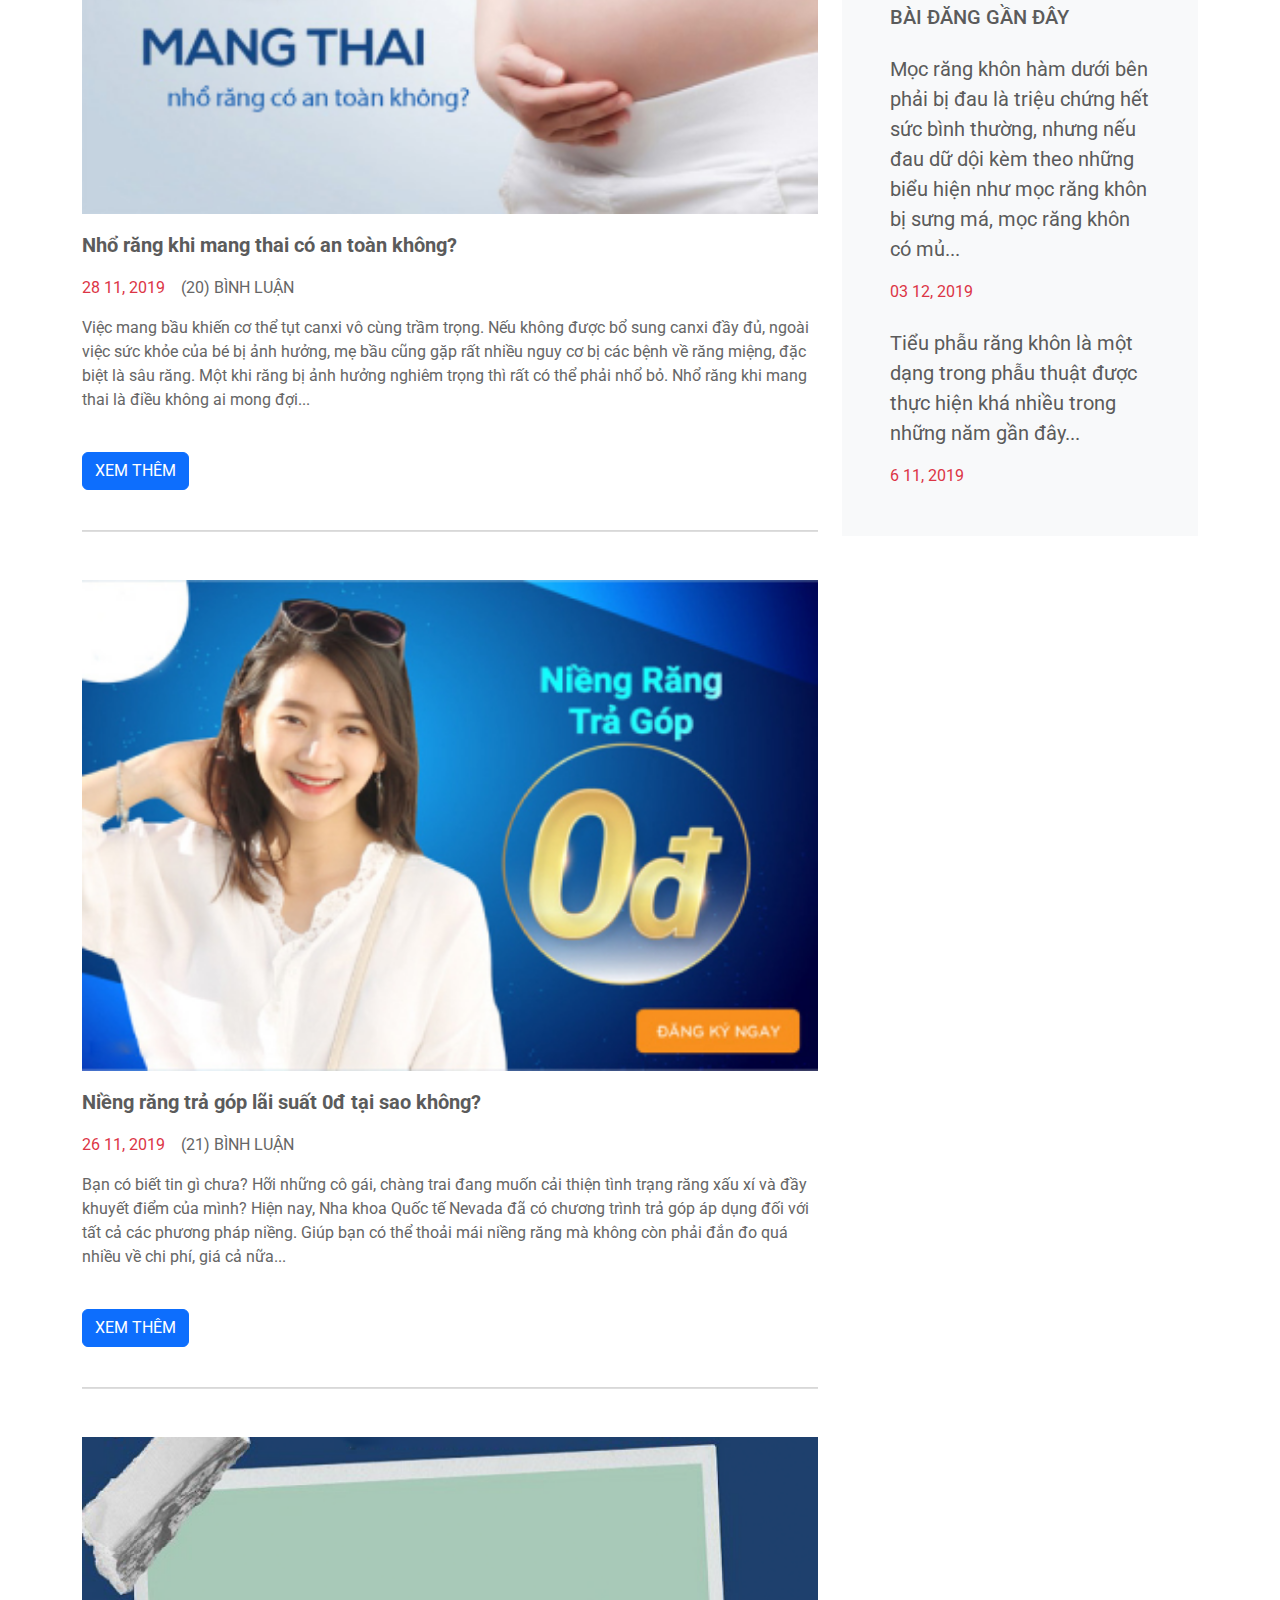
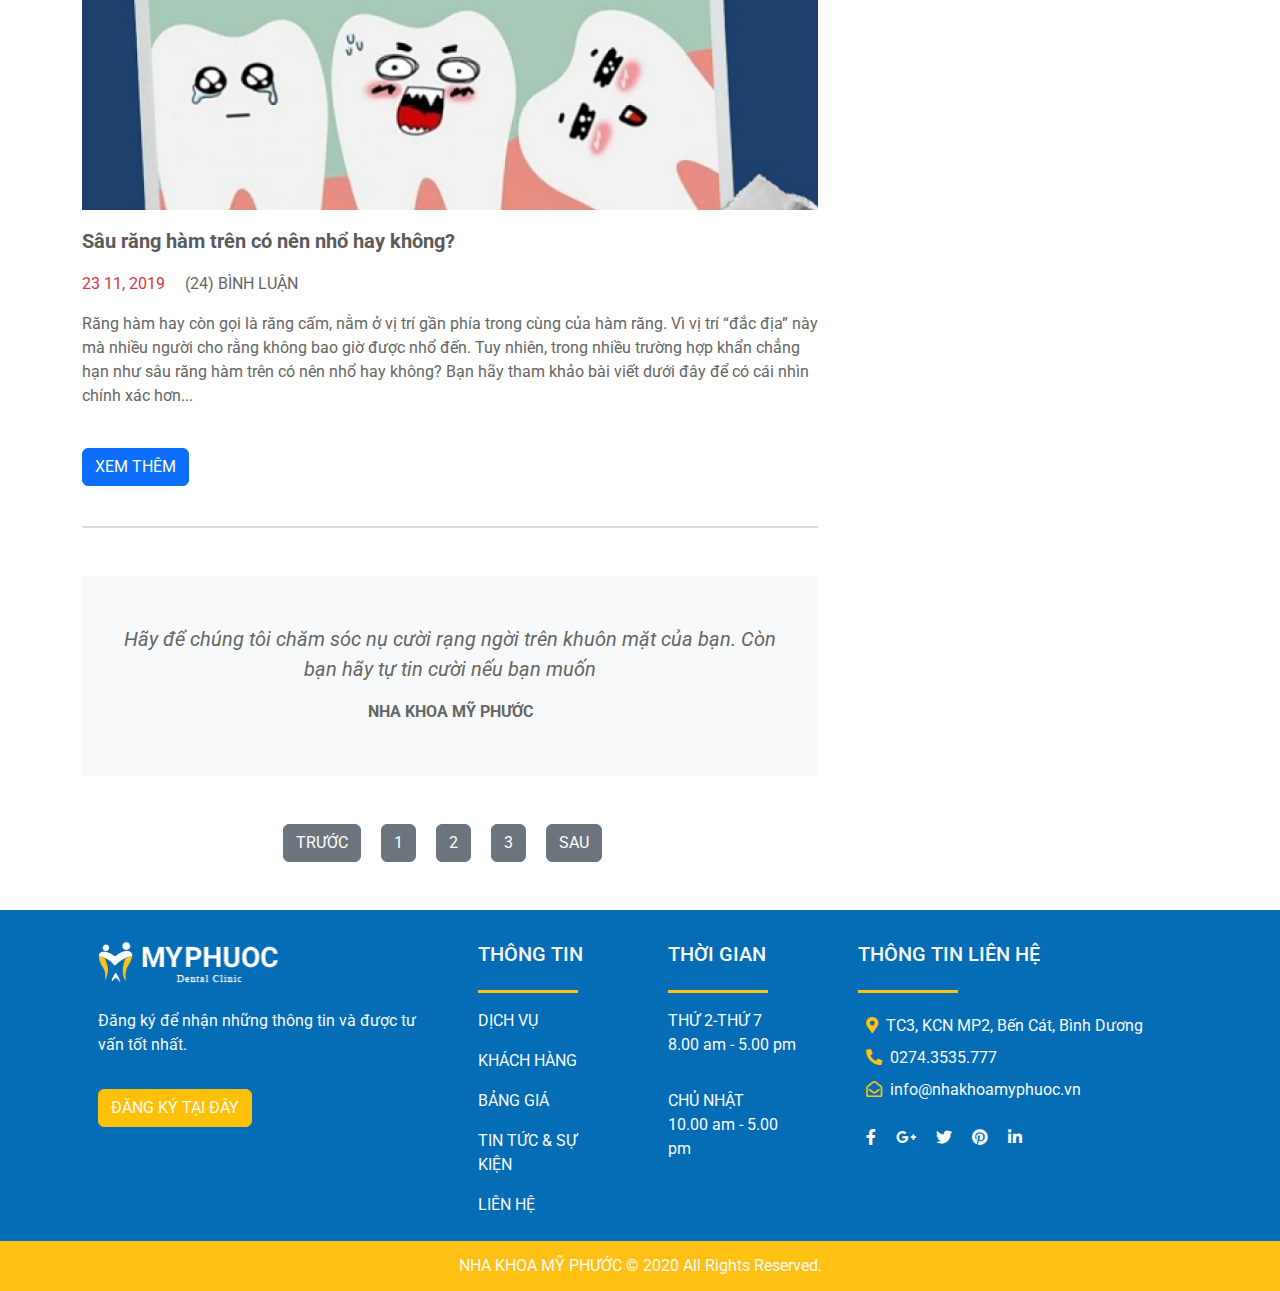
<file: tintuc-sukien.html>
<!doctype html>
<html>
<head>
<meta charset="utf-8">
<meta name="viewport" content="width=device-width, initial-scale=1">
<title>Nha Khoa My Phuoc</title>
	<link rel="stylesheet" href="css/all.min.css">
	<link rel="stylesheet" href="css/bootstrap.css">
	<link rel="stylesheet" href="css/style.css">
	<script src="js/bootstrap.bundle.min.js"></script>
	<link rel="preconnect" href="https://fonts.googleapis.com">
	<link rel="preconnect" href="https://fonts.gstatic.com" crossorigin>
	<link href="https://fonts.googleapis.com/css2?family=Roboto:ital,wght@0,100;0,300;0,400;0,500;0,700;0,900;1,100;1,300;1,400;1,500;1,700;1,900&display=swap" rel="stylesheet">
	<link rel="icon" href="images/icon_logo 1.png" type="image/x-icon">
	<link rel="stylesheet" href="css/owl.carousel.css">
	<link rel="stylesheet" href="css/owl.theme.default.css">
</head>

<body>
	<div class="top-bar bg-primary">
		<div class="container text-light d-flex justify-content-between">
			<span><i class="fas fa-phone-alt m-2"></i>0903-123 456<i class="fas fa-envelope-open ms-3 m-2"></i>nhakhoa@gmail.com</span>
			<span><a href=""><i class="fab fa-facebook-f"></i></a></span>
		</div>
	</div>
	<!--xong top-bar-->
	<nav class="navbar navbar-expand-lg bg-light">
  <div class="container"><!--xoa "fluid" de noi dung nam trong container-->
    <a class="navbar-brand" href="index.html"><img src="images/LOGO 2 MPHUOCHC 1.png" alt=""></a>
    <button class="navbar-toggler" type="button" data-bs-toggle="collapse" data-bs-target="#navbarSupportedContent" aria-controls="navbarSupportedContent" aria-expanded="false" aria-label="Toggle navigation">
      <span class="navbar-toggler-icon"></span>
    </button>
    <div class="collapse navbar-collapse" id="navbarSupportedContent">
      <ul class="navbar-nav ms-auto mb-2 mb-lg-0"><!--sua "me" thanh "ms" de noi dung sang phai-->
        <li class="nav-item">
          <a class="nav-link" href="about.html">VỀ CHÚNG TÔI</a>
        </li>
        <li class="nav-item dropdown">
          <a class="nav-link dropdown-toggle" href="#" role="button" data-bs-toggle="dropdown" aria-expanded="false">
            DỊCH VỤ
          </a>
          <ul class="dropdown-menu">
            <li><a class="dropdown-item" href="dichvu-trangcon.html">BỌC RĂNG SỨ</a></li>
            <li><a class="dropdown-item" href="#">RĂNG SỨ THẨM MỸ</a></li>
            <li><a class="dropdown-item" href="#">TRỒNG IMPLANT</a></li>
			<li><a class="dropdown-item" href="#">NIỀNG RĂNG</a></li>
            <li><a class="dropdown-item" href="#">LẤY CAO RĂNG</a></li>
			  <!--Bo dong <li><hr class="dropdown-divider"></li> -->
			<li><a class="dropdown-item" href="#">TRÁM RĂNG THẨM MỸ</a></li>
          </ul>
        </li>
		 <li class="nav-item dropdown">
          <a class="nav-link dropdown-toggle" href="#" role="button" data-bs-toggle="dropdown" aria-expanded="false">
            KHÁCH HÀNG
          </a>
          <ul class="dropdown-menu">
            <li><a class="dropdown-item" href="hinh.html">HÌNH ẢNH</a></li>
            <li><a class="dropdown-item" href="camnhan.html">CẢM NHẬN</a></li>
          </ul>
        </li>
        <li class="nav-item">
          <a class="nav-link" href="#">BẢNG GIÁ</a>
        </li>
		 <li class="nav-item">
          <a class="nav-link" href="tintuc-sukien.html">TIN TỨC</a>
        </li>
		 <li class="nav-item">
          <a class="nav-link" href="lienhe.html">LIÊN HỆ</a>
        </li>
      </ul>
    </div>
  </div>
</nav>
<main>
	<section id="banner">
		<div class="container py-5">
			<h3 class="text-light">TIN TỨC & SỰ KIỆN</h3>
			<p class="text-light">Phòng Khám Nha Khoa Mỹ Phước</p>
			<button type="button" class="btn btn-primary mt-4">ĐẶT LỊCH HẸN</button>
		</div>
	</section>
	<section id="tintuc-sukien">
		<div class="container">
			<div class="row d-flex">
				<div class="col-lg-8">
					<div class="post mt-5">
						<img src="images/post-img-small-1 1.jpg" alt="" class="img-fluid">
						<p class="pt-3"><a href="#">Dở khóc dở cười câu chuyện răng khôn.</a></p>
						<p><span class="text-danger me-3">6 12, 2019</span><span>(22) BÌNH LUẬN</span></p>
						<p>Phàm là những bộ phận trên cơ thể con người thì đều có chức năng nhất định, vậy nhưng các nhà khoa học vẫn chỉ ra được những bộ phận KHÔNG – CÓ – CŨNG – KHÔNG – SAO. Cùng với ruột thừa, xương cụt, sợi cơ arrector pili, mí mắt thứ 3… thì răng khôn cũng chễm chệ chiếm một vị trí trong nhóm “thất nghiệp” này...</p>
						<button type="button" class="btn btn-primary my-4">XEM THÊM</button>
					</div>
					<hr style="height: 2px; background-color: gray">
					<div class="post mt-5">
						<img src="images/post-img-small-2 1.jpg" alt="" class="img-fluid">
						<p class="pt-3"><a href="tintuc-sukien-trangcon.html">Nhổ răng khi mang thai có an toàn không?</a></p>
						<p><span class="text-danger me-3">28 11, 2019</span><span>(20) BÌNH LUẬN</span></p>
						<p>Việc mang bầu khiến cơ thể tụt canxi vô cùng trầm trọng. Nếu không được bổ sung canxi đầy đủ, ngoài việc sức khỏe của bé bị ảnh hưởng, mẹ bầu cũng gặp rất nhiều nguy cơ bị các bệnh về răng miệng, đặc biệt là sâu răng. Một khi răng bị ảnh hưởng nghiêm trọng thì rất có thể phải nhổ bỏ. Nhổ răng khi mang thai là điều không ai mong đợi...</p>
						<button type="button" class="btn btn-primary my-4">XEM THÊM</button>
					</div>
					<hr style="height: 2px; background-color: gray">
					<div class="post mt-5">
						<img src="images/post-img-small-3 1.jpg" alt="" class="img-fluid">
						<p class="pt-3"><a href="#">Niềng răng trả góp lãi suất 0đ tại sao không?</a></p>
						<p><span class="text-danger me-3">26 11, 2019</span><span>(21) BÌNH LUẬN</span></p>
						<p>Bạn có biết tin gì chưa? Hỡi những cô gái, chàng trai đang muốn cải thiện tình trạng răng xấu xí và đầy khuyết điểm của mình? Hiện nay, Nha khoa Quốc tế Nevada đã có chương trình trả góp áp dụng đối với tất cả các phương pháp niềng. Giúp bạn có thể thoải mái niềng răng mà không còn phải đắn đo quá nhiều về chi phí, giá cả nữa...</p>
						<button type="button" class="btn btn-primary my-4">XEM THÊM</button>
					</div>
					<hr style="height: 2px; background-color: gray">
					<div class="post mt-5">
						<img src="images/post-img-1 1.png" alt="" class="img-fluid">
						<p class="pt-3"><a href="#">Sâu răng hàm trên có nên nhổ hay không?</a></p>
						<p><span class="text-danger me-3">23 11, 2019 </span><span>(24) BÌNH LUẬN</span></p>
						<p>Răng hàm hay còn gọi là răng cấm, nằm ở vị trí gần phía trong cùng của hàm răng. Vì vị trí “đắc địa” này mà nhiều người cho rằng không bao giờ được nhổ đến. Tuy nhiên, trong nhiều trường hợp khẩn chẳng hạn như sâu răng hàm trên có nên nhổ hay không? Bạn hãy tham khảo bài viết dưới đây để có cái nhìn chính xác hơn...</p>
						<button type="button" class="btn btn-primary my-4">XEM THÊM</button>
					</div>
					<hr style="height: 2px; background-color: gray">
					<div class="slogan mt-5 py-5 text-center bg-light">
						<p class="fs-20"><i>Hãy để chúng tôi chăm sóc nụ cười rạng ngời trên khuôn mặt của bạn. Còn <br>bạn hãy tự tin cười nếu bạn muốn</i></p>
						<p><b>NHA KHOA MỸ PHƯỚC</b></p>
					</div>
					<div class="next-page my-5 text-center">
						<button type="button" class="btn btn-secondary me-3">TRƯỚC</button>
						<button type="button" class="btn btn-secondary me-3">1</button>
						<button type="button" class="btn btn-secondary me-3">2</button>
						<button type="button" class="btn btn-secondary me-3">3</button>
						<button type="button" class="btn btn-secondary me-3">SAU</button>
					</div>
				</div>
				<div class="col-lg-4">
					<div class="bleed mt-5 py-5 px-5 bg-light">
						<form action="#">
							<input type="text" placeholder="Search here" class="form-control-search">
							<button type="button" class="btn btn-primary search"><i class="fas fa-search"></i></button>
						</form>
					</div>
					<div class="bleed mt-5 py-5 px-5 bg-light">
						<h4 class="pb-3"><a href="">VỀ CHÚNG TÔI</a></h4>
						<p><i class="fas fa-chevron-circle-right text-danger me-3"></i><a href="">Bọc răng sứ</a></p>
						<p><i class="fas fa-chevron-circle-right text-danger me-3"></i><a href="">Răng sứ thẩm mỹ</a></p>
						<p><i class="fas fa-chevron-circle-right text-danger me-3"></i><a href="">Trồng implant</a></p>
						<p><i class="fas fa-chevron-circle-right text-danger me-3"></i><a href="">Niềng răng</a></p>
						<p><i class="fas fa-chevron-circle-right text-danger me-3"></i><a href="">Lấy cao răng</a></p>
					</div>
					<div class="bleed mt-5 py-5 px-5 bg-light">
						<h4 class="pb-3"><a href="">THÔNG TIN LIÊN QUAN</a></h4>
						<p><i class="fas fa-chevron-circle-right text-danger me-3"></i><a href="">0 (2019)</a></p>
						<p><i class="fas fa-chevron-circle-right text-danger me-3"></i><a href="">12 (2018)</a></p>
						<p><i class="fas fa-chevron-circle-right text-danger me-3"></i><a href="">07 (2018)</a></p>
						<p><i class="fas fa-chevron-circle-right text-danger me-3"></i><a href="">04 (2018)</a></p>
						<p><i class="fas fa-chevron-circle-right text-danger me-3"></i><a href="">02 (2018)</a></p>
					</div><div class="bleed my-5 py-5 px-5 bg-light">
						<h4 class="pb-3"><a href="">BÀI ĐĂNG GẦN ĐÂY</a></h4>
						<p><a href="">Mọc răng khôn hàm dưới bên phải bị đau là triệu chứng hết sức bình thường, nhưng nếu đau dữ dội kèm theo những biểu hiện như mọc răng khôn bị sưng má, mọc răng khôn có mủ...</a></p>
						<span class="text-danger">03 12,  2019</span><br><br>
						<p><a href="">Tiểu phẫu răng khôn là một dạng trong phẫu thuật được thực hiện khá nhiều trong những năm gần đây...</a></p>
						<span class="text-danger">6 11, 2019</span>
					</div>
				</div>
			</div>
		</div>
	</section>
</main>
<footer class="bg-primary text-light">
	<div class="container">
		<div class="row">
			<div class="col-12 col-sm-6 col-md-6 col-lg-4">
				<div class="p-3">
					<a href="index.html"><img src="images/logo_footer.png" alt="" class="pt-3"></a>
					<p class="pt-4">Đăng ký để nhận những thông tin và được tư vấn tốt nhất.</p>
					<button type="button" class="btn btn-warning text-light mt-3">ĐĂNG KÝ TẠI ĐÂY</button>
				</div>
			</div>
			<div class="col-12 col-sm-6 col-md-6 col-lg-2">
				<div class="p-3">
					<h5 class="pt-3">THÔNG TIN</h5>
					<div class="gach-chan pt-3"></div>
					<ul class="navbar-nav">
						<li class="nav-item"><a href="dichvu.html" class="nav-link pt-3">DỊCH VỤ </a></li>
						<li class="nav-item"><a href="hinh.html" class="nav-link">KHÁCH HÀNG </a></li>
						<li class="nav-item"><a href="#" class="nav-link">BẢNG GIÁ </a></li>
						<li class="nav-item"><a href="#" class="nav-link">TIN TỨC & SỰ KIỆN </a></li>
						<li class="nav-item"><a href="lienhe.html" class="nav-link">LIÊN HỆ </a></li>
					</ul>
				</div>
			</div>
			<div class="col-12 col-sm-6 col-md-6 col-lg-2">
				<div class="p-3">
					<h5 class="pt-3">THỜI GIAN</h5>
					<div class="gach-chan pt-3"></div>
					<p class="pt-3">THỨ 2-THỨ 7<br>8.00 am - 5.00 pm</p>
					<p class="pt-3">CHỦ NHẬT<br>10.00 am - 5.00 pm</p>
				</div>
			</div>
			<div class="col-12 col-sm-6 col-md-6 col-lg-4">
				<div class="p-3">
					<h5 class="pt-3">THÔNG TIN LIÊN HỆ</h5>
					<div class="gach-chan pt-3"></div>
					<p class="pt-3"><i class="fas fa-map-marker-alt m-2 text-warning"></i>TC3, KCN MP2, Bến Cát, Bình Dương<br>
					<i class="fas fa-phone-alt m-2 text-warning"></i>0274.3535.777<br>
					<i class="far fa-envelope-open m-2 text-warning"></i>info@nhakhoamyphuoc.vn</p>
					<div class="icon">
						<a href=""><i class="fab fa-facebook-f m-2"></i></a>
						<a href=""><i class="fab fa-google-plus-g m-2"></i></a>
						<a href=""><i class="fab fa-twitter m-2"></i></a>
						<a href=""><i class="fab fa-pinterest m-2"></i></a>
						<a href=""><i class="fab fa-linkedin-in m-2"></i></a>
					</div>
				</div>
			</div>
		</div>
	</div>
	<div class="bottom-bar">
		<p>NHA KHOA MỸ PHƯỚC © 2020 All Rights Reserved.</p>
	</div>
</footer>
<script src="js/jquery-3.6.0.min.js"></script>
<script src="js/owl.carousel.js"></script>
<script src="js/control.js"></script>
</body>
</html>
</file>
<file: css/style.css>
@charset "utf-8";
/* CSS Document */
.roboto-regular {
  font-family: "Roboto", sans-serif;
  font-weight: 400;
  font-style: normal;
}
body{
	font-family: "Roboto", sans-serif; font-size: 16px; color: #666666; margin: 0
}
.top-bar{
	width: 100%; height: 50px; line-height: 50px
}
.top-bar a{
	 color: white
}
.top-bar a:hover{
	 color: #FFC113
}
/*xong top-bar*/
.navbar .navbar-nav .nav-item .nav-link{
	padding: 10px 20px
}
.navbar .navbar-nav .nav-item .nav-link:hover{
	color: #056CB6
}
.navbar .navbar-nav .nav-item .dropdown-menu{
	background-color: #056CB6; padding-top: 0; padding-bottom: 0
}
.navbar .navbar-nav .nav-item .dropdown-menu li{
	border-bottom: 1px solid white
}
.navbar .navbar-nav .nav-item .dropdown-menu .dropdown-item{
	color: white; transition: all 1s
}
.navbar .navbar-nav .nav-item .dropdown-menu .dropdown-item:hover{
	background-color: #FFC113; padding-left: 25px
}
/*xong menu*/
main{
	width: 100%; min-height: 600px
}
/*xong main*/
footer{
	width: 100%; min-height: 300px
}
footer a{
	text-decoration: none; color: white
}
footer .navbar-nav .nav-item .nav-link:hover{
	color: #FFC113
}
.gach-chan{
	border-bottom: 3px solid #FFC113; width: 100px; 
}
.icon a:hover{
	color: #FFC113
}
.bottom-bar{
	width: 100%; height: 50px; line-height: 50px; text-align: center; background-color: #FFC113
}
/*xong footer*/
#service a{
	text-decoration: none; color: #666666
}
#service a:hover{
	color: #FFC113
}
/*xong service*/
#why{
	width: 100%; min-height: 400px; background-image: url("../images/why.jpg"); background-repeat: no-repeat; background-size: cover; background-position: center center
}
/*xong why*/
.box-cha{
	position: relative
}
.truoc{
	position: absolute; left: 0; top: 0; padding: 8px; background-color: rgba(230,230,230,0.6)
}.sau{
	position: absolute; left: 50%; top: 0; padding: 8px; background-color: rgba(230,230,230,0.6)
}
/*xong hinh*/
#cam-nhan .noi-dung{
	text-align: center; padding: 15px 250px; display: flex; flex-direction: column; justify-content: center; align-items: center
}
#cam-nhan .noi-dung img{
	width: 80px; height: 80px
}
#cn .owl-nav { position:absolute; left:0px; top:25%; width:100%; }
#cn .owl-nav [class*='owl-'] {
	font-size:40px; /*background:rgba(255,255,255,.5);border:1px solid #fff; */ color: #FFC113 
}

#cn .owl-nav .owl-next{ position:absolute; right:5%;}
#cn .owl-nav .owl-prev{ position:absolute; left:5%;}
#cn .owl-nav [class*='owl-']:hover {
      background:none;border: none;
      color:#056CB6;
      text-decoration: none; }
/*xong cam nhan*/
#tin-tuc a{
	text-decoration: none; color: #5B5B5B; font-weight: bold; font-size: 20px
}
#tin-tuc a:hover{
	color: #FFC113
}
/*xong tin tuc*/
#banner{
	width: 100%; min-height: 300px; background-image: url("../images/pageheader.png"); background-repeat: no-repeat; background-size: cover; background-position: center center; 
}
.form-control-30{
	padding: 8px; margin-bottom: 25px; width: 30%
}
.form-control-100{
	padding: 8px; margin-bottom: 25px; width: 100%
}
#map{
	margin: 50px 0px
}
/*xong lienhe*/
.post a{
	text-decoration: none; color: #5B5B5B; font-weight: bold; font-size: 20px
}
.post a:hover{
	color: #FFC113
}
.fs-20{
	font-size: 20px
}
.slogan{
	width: 100%; height: 200px; 
}
.form-control-search{
	padding: 8px; width: 83%; 
}
.search{
	height: 45px; width: 45px
}
.bleed{
	width: 100%; min-height: 50px; 
}
.bleed a{
	text-decoration: none; color: #5B5B5B;
}
.bleed a:hover{
	color: #FFC113
}
/*xong tintuc-sukien*/
#cam-nhan .box{
	text-align: center; padding: 15px 80px; display: flex; flex-direction: column; justify-content: center; align-items: center
}
#cam-nhan .box img{
	width: 80px; height: 80px
}
/*xong khach hang-cam nhan*/
.fs-22{
	font-size: 22px
}
.fs-18{
	font-size: 18px
}
.fw-500{
	font-weight: 500
}
.quote{
	width: 90%; height: 80px; border-left: 8px solid rgba(130,130,130,0.3); margin-left: 50px; 
}
#tintuc-sukien a{
	text-decoration: none; color: #5B5B5B; font-size: 20px
}
#tintuc-sukien a:hover{
	color: #FFC113
}
.ms-150{
	margin-left: 150px
}
.form-control-50{
	padding: 8px; margin-bottom: 25px; width: 48%
}
/*xong tintuc-sukien-trangcon*/
</file>
